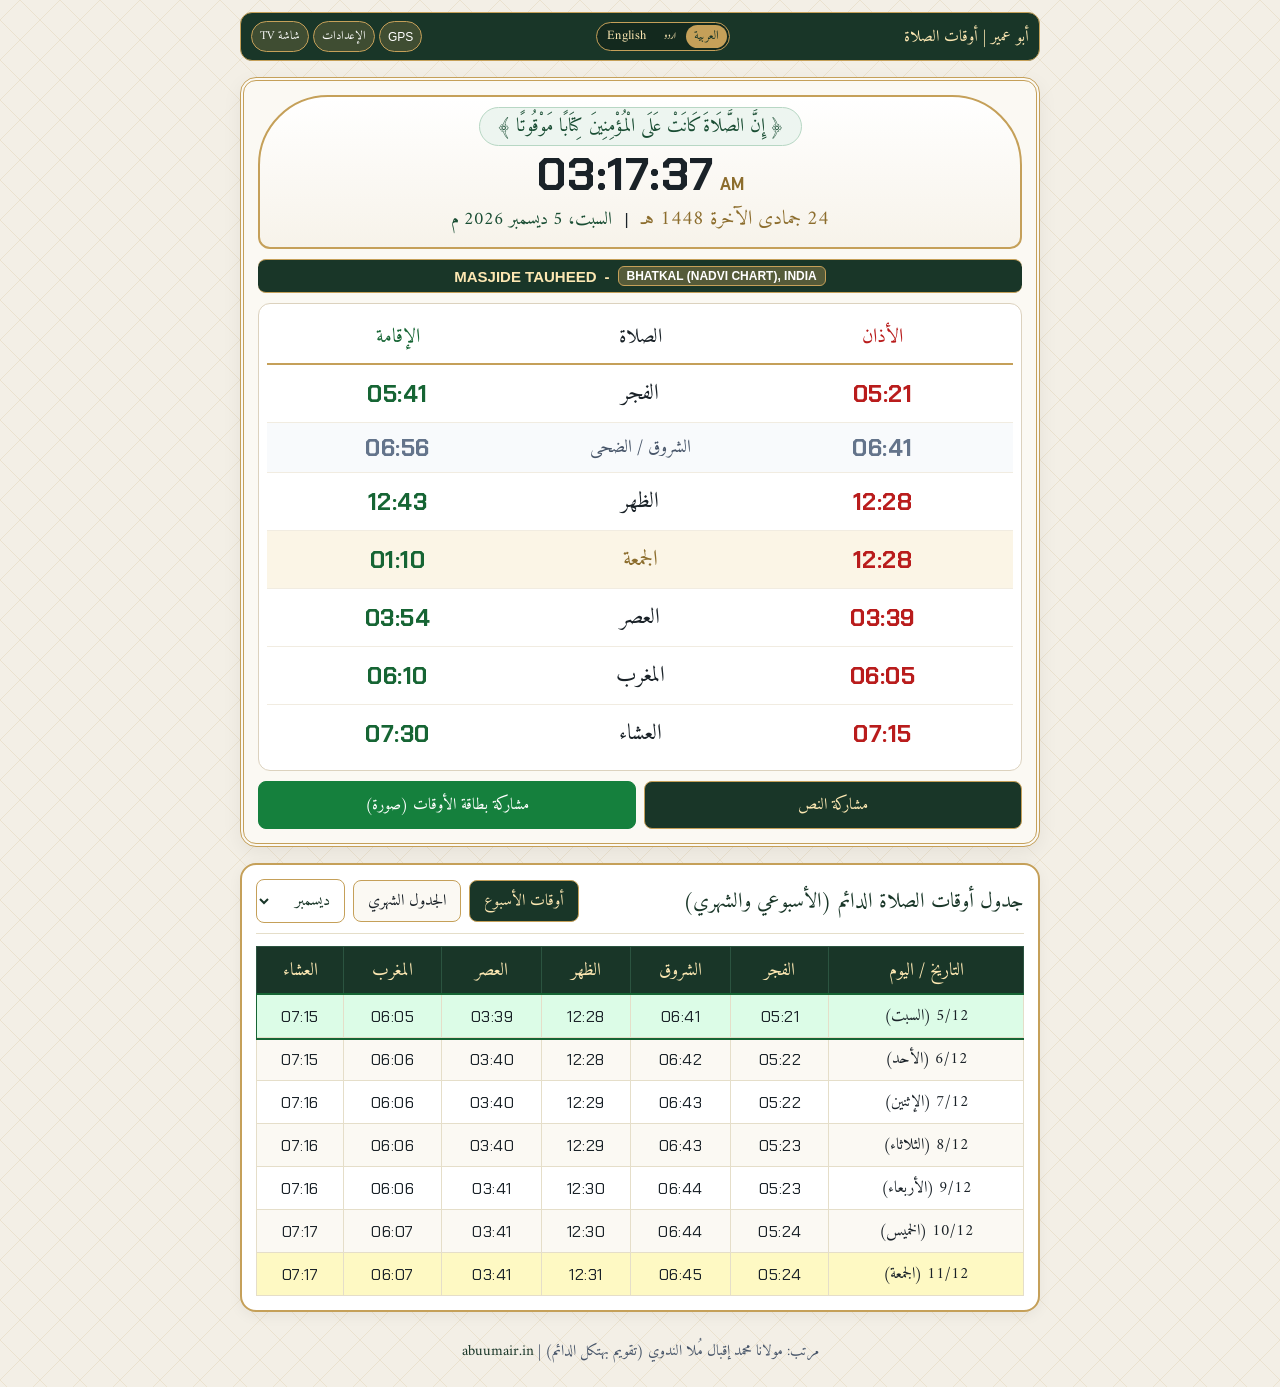
<file: auqaat/index.html>
<!DOCTYPE html>
<html lang="ar" dir="rtl" id="html-root">
<head>
    <meta charset="UTF-8">
    <meta name="viewport" content="width=device-width, initial-scale=1.0">
    <title>أوقات الصلاة | اوقاتِ نماز | Prayer Times - Abu Umair</title>
    <meta name="description" content="Bhatkal Permanent Prayer Times (Nadvi Chart) in Arabic, Urdu, and English - abuumair.in">

    <link rel="preconnect" href="https://fonts.googleapis.com">
    <link rel="preconnect" href="https://fonts.gstatic.com" crossorigin>
    <link href="https://fonts.googleapis.com/css2?family=Amiri:wght@400&family=Chakra+Petch:wght@600;700&display=swap" rel="stylesheet">

    <style>
        @font-face {
            font-family: 'Jameel Noori Nastaliq';
            src: url('jameel.ttf') format('truetype');
            font-weight: normal;
            font-style: normal;
            font-display: swap;
        }

        :root {
            --bg-page: #f3efe6;
            --card-bg: #fbf9f3;
            --primary-green: #193628;
            --accent-green: #194d33;
            --gold: #c5a059;
            --gold-dark: #8c6d2d;
            --adhan-red: #b91c1c;
            --iqamah-green: #166534;
            --text-dark: #1a2228;
        }

        * {
            box-sizing: border-box;
            margin: 0;
            padding: 0;
        }

        body {
            background-color: var(--bg-page);
            background-image: url("data:image/svg+xml,%3Csvg width='40' height='40' viewBox='0 0 40 40' xmlns='http://www.w3.org/2000/svg'%3E%3Cpath d='M20 0 L40 20 L20 40 L0 20 Z' fill='none' stroke='%23c5a059' stroke-width='0.75' opacity='0.22'/%3E%3C/svg%3E");
            color: var(--text-dark);
            font-family: 'Segoe UI', Tahoma, sans-serif;
            min-height: 100vh;
            overflow-y: auto;
            padding: 12px;
        }

        /* Language-Specific Typography */
        .lang-ar {
            font-family: 'Amiri', serif !important;
            font-weight: 400 !important;
        }

        .lang-ur {
            font-family: 'Jameel Noori Nastaliq', 'Noto Nastaliq Urdu', serif !important;
            font-weight: normal !important;
            line-height: 1.75;
        }

        .lang-en {
            font-family: 'Jameel Noori Nastaliq', 'Segoe UI', Tahoma, sans-serif !important;
            font-weight: normal !important;
            letter-spacing: 0.3px;
        }

        .arabic-fixed {
            font-family: 'Amiri', serif !important;
            font-weight: 400 !important;
        }

        .urdu-fixed {
            font-family: 'Jameel Noori Nastaliq', 'Noto Nastaliq Urdu', serif !important;
            font-weight: normal !important;
        }

        .time-font {
            font-family: 'Chakra Petch', sans-serif !important;
            letter-spacing: 0.5px;
        }

        .portal-wrapper {
            max-width: 800px;
            margin: 0 auto;
            display: flex;
            flex-direction: column;
            gap: 16px;
        }

        /* Top Navigation Bar */
        .web-navbar {
            background: var(--primary-green);
            border: 1.5px solid var(--gold);
            border-radius: 12px;
            padding: 8px 10px;
            display: flex;
            justify-content: space-between;
            align-items: center;
            color: #fce7b2;
            gap: 6px;
        }

        .web-brand a {
            color: #fce7b2;
            text-decoration: none;
            font-size: 16px;
            white-space: nowrap;
        }

        .lang-switcher {
            display: flex;
            background: rgba(0, 0, 0, 0.25);
            border: 1px solid var(--gold);
            border-radius: 20px;
            padding: 2px;
            gap: 2px;
        }

        .lang-btn {
            background: transparent;
            border: none;
            color: #fce7b2;
            padding: 3px 8px;
            border-radius: 18px;
            cursor: pointer;
            font-size: 12.5px;
            line-height: 1.3;
            transition: all 0.2s;
        }

        .lang-btn.active {
            background: var(--gold);
            color: var(--primary-green);
        }

        .nav-actions {
            display: flex;
            gap: 4px;
        }

        .nav-pill-btn {
            background: rgba(197, 160, 89, 0.22);
            border: 1px solid var(--gold);
            color: #ffffff;
            padding: 4px 8px;
            border-radius: 16px;
            font-size: 12px;
            cursor: pointer;
            display: inline-flex;
            align-items: center;
            gap: 3px;
            white-space: nowrap;
            transition: background 0.2s;
            text-decoration: none;
        }

        .nav-pill-btn:hover {
            background: var(--gold);
            color: var(--primary-green);
        }

        @media (max-width: 480px) {
            .web-navbar {
                flex-wrap: wrap;
                justify-content: center;
            }
            .web-brand {
                width: 100%;
                text-align: center;
                border-bottom: 1px solid rgba(197, 160, 89, 0.3);
                padding-bottom: 4px;
            }
            .quran-aayat {
                font-size: 14.5px !important;
                padding: 3px 12px !important;
                white-space: nowrap;
            }
            .digital-clock {
                font-size: 40px !important;
            }
            .hijri-date, .greg-date {
                font-size: 15.5px !important;
            }
        }

        /* Main Display Card */
        .display-card {
            background-color: var(--card-bg);
            border: 4px double var(--gold);
            border-radius: 16px;
            padding: 14px;
            box-shadow: 0 6px 20px rgba(0, 0, 0, 0.06);
        }

        .top-header-box {
            border: 2px solid var(--gold);
            border-radius: 70px 70px 12px 12px;
            padding: 10px 14px;
            background: linear-gradient(180deg, #ffffff 0%, #f7f3ea 100%);
            text-align: center;
        }

        .quran-aayat {
            font-size: 19px;
            color: var(--accent-green);
            background: #edf5f0;
            border: 1px solid #b7d7c4;
            border-radius: 20px;
            padding: 2px 16px;
            display: inline-block;
            margin-bottom: 4px;
            direction: rtl;
            unicode-bidi: isolate;
        }

        .clock-wrap {
            display: flex;
            justify-content: center;
            align-items: baseline;
            gap: 6px;
            direction: ltr;
        }

        .digital-clock {
            font-size: 46px;
            font-weight: 700;
            color: var(--text-dark);
            line-height: 1.05;
        }

        .clock-ampm {
            font-size: 17px;
            font-weight: 700;
            color: var(--gold-dark);
        }

        .date-row {
            display: flex;
            justify-content: center;
            align-items: center;
            gap: 12px;
            flex-wrap: wrap;
            margin-top: 4px;
        }

        .hijri-date {
            font-size: 20px;
            color: var(--gold-dark);
        }

        .greg-date {
            font-size: 18px;
            color: var(--accent-green);
        }

        .mosque-name-bar {
            background: var(--primary-green);
            border-top: 1.5px solid var(--gold);
            border-bottom: 1.5px solid var(--gold);
            border-radius: 8px;
            padding: 6px 10px;
            text-align: center;
            margin: 10px 0;
            direction: ltr;
        }

        .mosque-title-wrap {
            color: #fce7b2;
            font-size: 15px;
            font-weight: 700;
            display: flex;
            align-items: center;
            justify-content: center;
            gap: 8px;
            flex-wrap: wrap;
        }

        .location-roman-badge {
            color: #ffffff;
            font-size: 12px;
            background: rgba(197, 160, 89, 0.35);
            border: 1px solid var(--gold);
            padding: 2px 8px;
            border-radius: 6px;
            text-transform: uppercase;
        }

        /* Today's Prayer Table */
        .table-wrapper {
            background: #ffffff;
            border: 1.5px solid #dcd2be;
            border-radius: 12px;
            padding: 8px;
            overflow-x: auto;
        }

        .prayer-table {
            width: 100%;
            border-collapse: collapse;
        }

        .prayer-table th {
            font-size: 20px;
            padding: 8px 4px;
            border-bottom: 2px solid var(--gold);
            text-align: center;
        }

        .col-adhan { color: var(--adhan-red); width: 35%; }
        .col-name  { color: var(--text-dark); width: 30%; }
        .col-iqamah{ color: var(--iqamah-green); width: 35%; }

        .prayer-table td {
            padding: 9px 4px;
            text-align: center;
            border-bottom: 1px solid #f1ece1;
        }

        .prayer-table tr:last-child td {
            border-bottom: none;
        }

        .prayer-table tr.active-prayer {
            background: #f0fdf4;
            outline: 2px solid var(--iqamah-green);
        }

        .prayer-table tr.juma-row {
            background: #fbf5e6;
        }

        .prayer-table tr.shurooq-row {
            background: #f8fafc;
        }

        .prayer-table td.name {
            font-size: 22px;
        }

        .time-cell {
            font-size: 24px;
            font-weight: 700;
            direction: ltr;
            display: inline-block;
        }

        .val-adhan { color: var(--adhan-red); }
        .val-iqamah { color: var(--iqamah-green); }
        .val-gray { color: #64748b; }

        /* Action Bar under Today Table */
        .quick-tools-bar {
            display: flex;
            justify-content: space-between;
            align-items: center;
            gap: 8px;
            margin-top: 10px;
            flex-wrap: wrap;
        }

        .tool-btn {
            flex: 1;
            min-width: 145px;
            padding: 9px 12px;
            border-radius: 8px;
            border: 1.5px solid var(--gold);
            background: #ffffff;
            color: var(--primary-green);
            font-size: 16px;
            cursor: pointer;
            display: flex;
            align-items: center;
            justify-content: center;
            gap: 6px;
            transition: all 0.2s;
        }

        .tool-btn.primary-share {
            background: var(--primary-green);
            color: #fce7b2;
            border-color: var(--gold);
        }

        .tool-btn.card-share {
            background: #15803d;
            color: #ffffff;
            border-color: #15803d;
        }

        .tool-btn:hover {
            opacity: 0.92;
        }

        /* Weekly & Monthly Schedule Section */
        .schedule-section {
            background: #ffffff;
            border: 2px solid var(--gold);
            border-radius: 16px;
            padding: 14px;
            box-shadow: 0 4px 14px rgba(0,0,0,0.05);
        }

        .schedule-header {
            display: flex;
            justify-content: space-between;
            align-items: center;
            flex-wrap: wrap;
            gap: 10px;
            margin-bottom: 12px;
            padding-bottom: 10px;
            border-bottom: 1.5px solid #e5dec9;
        }

        .schedule-title {
            font-size: 21px;
            color: var(--primary-green);
        }

        .schedule-controls {
            display: flex;
            gap: 8px;
            align-items: center;
            flex-wrap: wrap;
        }

        .tab-btn {
            padding: 6px 14px;
            border-radius: 8px;
            border: 1px solid var(--gold);
            background: #fbf9f3;
            color: var(--text-dark);
            cursor: pointer;
            font-size: 16px;
        }

        .tab-btn.active {
            background: var(--primary-green);
            color: #fce7b2;
        }

        .month-select {
            padding: 6px 10px;
            border-radius: 8px;
            border: 1.5px solid var(--gold);
            background: #ffffff;
            font-size: 16px;
            color: var(--primary-green);
        }

        .monthly-table-wrap {
            overflow-x: auto;
        }

        .monthly-table {
            width: 100%;
            border-collapse: collapse;
            min-width: 540px;
            text-align: center;
        }

        .monthly-table th {
            background: var(--primary-green);
            color: #fce7b2;
            padding: 8px 4px;
            font-size: 18px;
            border: 1px solid #2b5440;
        }

        .monthly-table td {
            padding: 7px 4px;
            border: 1px solid #e5dec9;
            font-size: 16px;
        }

        .monthly-table tr:nth-child(even) {
            background: #fbf9f3;
        }

        .monthly-table tr.today-highlight {
            background: #dcfce7 !important;
            outline: 2px solid var(--iqamah-green);
        }

        .monthly-table tr.friday-highlight {
            background: #fef9c3;
        }

        /* Footer */
        .portal-footer {
            text-align: center;
            padding: 10px;
            color: #475569;
            font-size: 15px;
        }

        .portal-footer a {
            color: var(--primary-green);
            text-decoration: none;
        }

        /* Settings Modal (RTL Prayer Grid) */
        .modal {
            display: none;
            position: fixed;
            inset: 0;
            background: rgba(0, 0, 0, 0.75);
            justify-content: center;
            align-items: center;
            z-index: 100;
            padding: 12px;
        }

        .modal-content {
            background: #fbf9f3;
            color: #1a2228;
            border: 2px solid var(--gold);
            padding: 16px;
            border-radius: 12px;
            width: 100%;
            max-width: 440px;
            max-height: 90vh;
            overflow-y: auto;
            direction: ltr;
        }

        .input-group {
            display: flex;
            justify-content: space-between;
            align-items: center;
            margin-bottom: 6px;
        }

        .input-group input, .input-group select {
            padding: 5px;
            border: 1px solid var(--gold);
            border-radius: 5px;
            width: 180px;
            font-family: 'Chakra Petch', sans-serif;
            font-weight: 600;
        }

        .rtl-prayer-grid {
            direction: rtl;
            background: #ffffff;
            border: 1px solid #dcd2be;
            border-radius: 8px;
            padding: 8px;
            margin: 8px 0;
        }

        .rtl-prayer-row {
            display: grid;
            grid-template-columns: 1.1fr 1fr 1fr;
            gap: 6px;
            align-items: center;
            margin-bottom: 6px;
            text-align: center;
        }

        .rtl-prayer-row label {
            text-align: right;
            font-size: 18px;
            color: #1a2228;
        }

        .rtl-prayer-row input {
            width: 100%;
            padding: 4px;
            border: 1px solid var(--gold);
            border-radius: 4px;
            text-align: center;
            font-family: 'Chakra Petch', sans-serif;
            font-weight: 700;
            direction: ltr;
        }

        .btn-row { display: flex; gap: 8px; margin-top: 10px; }
        .save-btn { flex: 2; background: var(--primary-green); color: #fce7b2; padding: 9px; border: none; border-radius: 6px; font-weight: bold; cursor: pointer; }
        .reset-btn { flex: 1; background: var(--adhan-red); color: white; padding: 9px; border: none; border-radius: 6px; font-weight: bold; cursor: pointer; }
        .gps-btn { background: #00897b; color: white; border: none; padding: 9px; border-radius: 6px; font-weight: bold; width: 100%; cursor: pointer; margin-bottom: 8px; }
    </style>
</head>
<body>

<div class="portal-wrapper">
    <!-- Trilingual Website Header -->
    <nav class="web-navbar">
        <div class="web-brand">
            <a href="https://abuumair.in" id="brand-link" class="lang-ar">أبو عمير | أوقات الصلاة</a>
        </div>

        <!-- Language Switcher -->
        <div class="lang-switcher">
            <button class="lang-btn arabic-fixed active" id="btn-lang-ar" onclick="setLanguage('ar')">العربية</button>
            <button class="lang-btn urdu-fixed" id="btn-lang-ur" onclick="setLanguage('ur')">اردو</button>
            <button class="lang-btn lang-en" id="btn-lang-en" onclick="setLanguage('en')">English</button>
        </div>

        <div class="nav-actions">
            <button class="nav-pill-btn" onclick="trackLiveGPSLocation()" id="btn-gps">GPS</button>
            <button class="nav-pill-btn" onclick="openSettings()" id="btn-settings"><span id="lbl-settings">الإعدادات</span></button>
            <a href="/auqaat/tv/" class="nav-pill-btn" id="btn-tv"><span id="lbl-tv">شاشة TV</span></a>
        </div>
    </nav>

    <!-- Live Prayer Display Card -->
    <section class="display-card">
        <div class="top-header-box">
            <div class="quran-aayat arabic-fixed" dir="rtl">﴿ إِنَّ الصَّلَاةَ كَانَتْ عَلَى الْمُؤْمِنِينَ كِتَابًا مَوْقُوتًا ﴾</div>
            <div class="clock-wrap">
                <div class="digital-clock time-font" id="clock">00:00:00</div>
                <div class="clock-ampm time-font" id="clock-ampm"></div>
            </div>
            <div class="date-row">
                <span class="hijri-date" id="view-hijri">-- جمادى الآخرة 1448</span>
                <span>|</span>
                <span class="greg-date" id="view-greg">-- نوفمبر 2026</span>
            </div>
        </div>

        <div class="mosque-name-bar">
            <div class="mosque-title-wrap">
                <span id="view-masjid-name">MASJIDE TAUHEED</span>
                <span>-</span>
                <span class="location-roman-badge" id="view-location-badge">BHATKAL (NADVI CHART), INDIA</span>
            </div>
        </div>

        <div class="table-wrapper">
            <table class="prayer-table">
                <thead>
                    <tr>
                        <th class="col-adhan" id="th-adhan">الأذان</th>
                        <th class="col-name" id="th-prayer">الصلاة</th>
                        <th class="col-iqamah" id="th-iqamah">الإقامة</th>
                    </tr>
                </thead>
                <tbody>
                    <tr id="row-fajr">
                        <td><span class="time-cell val-adhan time-font" id="view-fajr-a">05:14</span></td>
                        <td class="name" id="lbl-fajr">الفجر</td>
                        <td><span class="time-cell val-iqamah time-font" id="view-fajr-i">05:34</span></td>
                    </tr>
                    <tr class="shurooq-row">
                        <td><span class="time-cell val-gray time-font" id="view-shurooq">06:33</span></td>
                        <td class="name" style="font-size:18px; color:#475569;" id="lbl-shurooq">الشروق / الضحى</td>
                        <td><span class="time-cell val-gray time-font" id="view-duha">06:48</span></td>
                    </tr>
                    <tr id="row-dhuhr">
                        <td><span class="time-cell val-adhan time-font" id="view-dhuhr-a">12:23</span></td>
                        <td class="name" id="lbl-dhuhr">الظهر</td>
                        <td><span class="time-cell val-iqamah time-font" id="view-dhuhr-i">12:38</span></td>
                    </tr>
                    <tr id="row-juma" class="juma-row">
                        <td><span class="time-cell val-adhan time-font" id="view-juma-a">12:23</span></td>
                        <td class="name" style="color: var(--gold-dark);" id="lbl-juma">الجمعة</td>
                        <td><span class="time-cell val-iqamah time-font" id="view-juma-i">01:10</span></td>
                    </tr>
                    <tr id="row-asr">
                        <td><span class="time-cell val-adhan time-font" id="view-asr-a">03:36</span></td>
                        <td class="name" id="lbl-asr">العصر</td>
                        <td><span class="time-cell val-iqamah time-font" id="view-asr-i">03:51</span></td>
                    </tr>
                    <tr id="row-maghrib">
                        <td><span class="time-cell val-adhan time-font" id="view-maghrib-a">06:03</span></td>
                        <td class="name" id="lbl-maghrib">المغرب</td>
                        <td><span class="time-cell val-iqamah time-font" id="view-maghrib-i">06:08</span></td>
                    </tr>
                    <tr id="row-isha">
                        <td><span class="time-cell val-adhan time-font" id="view-isha-a">07:11</span></td>
                        <td class="name" id="lbl-isha">العشاء</td>
                        <td><span class="time-cell val-iqamah time-font" id="view-isha-i">07:26</span></td>
                    </tr>
                </tbody>
            </table>
        </div>

        <!-- Website Action Tools: Plain Text Share & Photo Card Share -->
        <div class="quick-tools-bar">
            <button class="tool-btn primary-share" onclick="sharePlainText()" id="btn-share-text">مشاركة النص</button>
            <button class="tool-btn card-share" onclick="sharePrayerPhotoCard()" id="btn-share-card">مشاركة بطاقة الأوقات (صورة)</button>
        </div>
    </section>

    <!-- Weekly & Monthly Chart Section -->
    <section class="schedule-section">
        <div class="schedule-header">
            <h2 class="schedule-title" id="lbl-schedule-title">جدول أوقات الصلاة الدائم (الأسبوعي والشهري)</h2>
            <div class="schedule-controls">
                <button class="tab-btn active" id="tab-weekly" onclick="switchScheduleView('weekly')">أوقات الأسبوع</button>
                <button class="tab-btn" id="tab-monthly" onclick="switchScheduleView('monthly')">الجدول الشهري</button>
                <select class="month-select" id="month-selector" onchange="renderScheduleTable()">
                    <!-- Populated dynamically -->
                </select>
            </div>
        </div>

        <div class="monthly-table-wrap">
            <table class="monthly-table">
                <thead>
                    <tr>
                        <th id="mth-date">التاريخ / اليوم</th>
                        <th id="mth-fajr">الفجر</th>
                        <th id="mth-shurooq">الشروق</th>
                        <th id="mth-dhuhr">الظهر</th>
                        <th id="mth-asr">العصر</th>
                        <th id="mth-maghrib">المغرب</th>
                        <th id="mth-isha">العشاء</th>
                    </tr>
                </thead>
                <tbody id="schedule-table-body">
                    <!-- Populated via JS -->
                </tbody>
            </table>
        </div>
    </section>

    <footer class="portal-footer" id="lbl-footer">
        مرتب: مولانا محمد إقبال مُلا الندوي (تقويم بهتكل الدائم) | <a href="https://abuumair.in">abuumair.in</a>
    </footer>
</div>

<!-- Hidden Canvas for Generating 5-Time Prayer Card Image -->
<canvas id="prayerCardCanvas" width="1080" height="1350" style="display:none;"></canvas>

<!-- Settings Modal -->
<div class="modal" id="settingsModal" onclick="closeSettingsOutside(event)">
    <div class="modal-content" onclick="event.stopPropagation()">
        <h3 style="text-align:center; color:var(--gold-dark); margin-bottom:10px;">Taqweem & Masjid Settings</h3>

        <button class="gps-btn" onclick="trackLiveGPSLocation()">Auto Detect My Current GPS Location</button>

        <div class="input-group" style="background:#fefce8; border:1px solid #ca8a04; padding:6px 8px; border-radius:6px;">
            <label style="font-size:12px; font-weight:bold;">Taqweem Mode:</label>
            <select id="inp-taqweem-mode" onchange="handleModeChange()">
                <option value="bhatkal_perm">Bhatkal Permanent (Nadvi Chart)</option>
                <option value="auto_gps">Live GPS Auto Location</option>
                <option value="manual">Manual Custom Times</option>
            </select>
        </div>

        <div id="gps-options-box" style="display:none; background:#edf5f0; border:1px solid #b7d7c4; padding:6px 8px; border-radius:6px; margin-bottom:6px;">
            <div class="input-group">
                <label style="font-size:12px;">Calc Method:</label>
                <select id="inp-calc-method" onchange="recalculateGPSPrayerTimes()">
                    <option value="Moonsighting">Moonsighting Committee</option>
                    <option value="Karachi">Karachi (India / Pak)</option>
                    <option value="Makkah">Umm Al-Qura (Makkah)</option>
                    <option value="MWL">Muslim World League</option>
                </select>
            </div>
            <div class="input-group">
                <label style="font-size:12px;">Asr Juristic:</label>
                <select id="inp-school" onchange="recalculateGPSPrayerTimes()">
                    <option value="0">Shafi'i / Maliki / Hanbali (1x)</option>
                    <option value="1">Hanafi (2x)</option>
                </select>
            </div>
        </div>

        <div class="input-group">
            <label style="font-size:12px;">Clock Format:</label>
            <select id="inp-time-format">
                <option value="12">12-Hour (AM / PM)</option>
                <option value="24">24-Hour (Railway)</option>
            </select>
        </div>

        <div class="input-group">
            <label style="font-size:12px;">Masjid Name:</label>
            <input type="text" id="inp-masjid">
        </div>

        <div class="input-group">
            <label style="font-size:12px;">Location Tag:</label>
            <input type="text" id="inp-location-tag">
        </div>

        <div class="input-group">
            <label style="font-size:12px;">Hijri Offset (Days):</label>
            <input type="number" id="inp-hijri-offset" value="-1" style="width:70px;">
        </div>

        <!-- RTL Prayer Columns -->
        <div class="rtl-prayer-grid">
            <div class="rtl-prayer-row" style="border-bottom:1.5px solid var(--gold); padding-bottom:4px;">
                <span class="arabic-fixed" style="text-align:right;">الصلاة</span>
                <span class="arabic-fixed" style="color:var(--adhan-red);">الأذان (24h)</span>
                <span class="arabic-fixed" style="color:var(--iqamah-green);">الإقامة (24h)</span>
            </div>
            <div class="rtl-prayer-row"><label class="arabic-fixed">الفجر</label><input type="text" id="inp-fajr-a"><input type="text" id="inp-fajr-i"></div>
            <div class="rtl-prayer-row"><label class="arabic-fixed">الشروق / الضحى</label><input type="text" id="inp-shurooq"><input type="text" id="inp-duha"></div>
            <div class="rtl-prayer-row"><label class="arabic-fixed">الظهر</label><input type="text" id="inp-dhuhr-a"><input type="text" id="inp-dhuhr-i"></div>
            <div class="rtl-prayer-row"><label class="arabic-fixed">الجمعة</label><input type="text" id="inp-juma-a"><input type="text" id="inp-juma-i"></div>
            <div class="rtl-prayer-row"><label class="arabic-fixed">العصر</label><input type="text" id="inp-asr-a"><input type="text" id="inp-asr-i"></div>
            <div class="rtl-prayer-row"><label class="arabic-fixed">المغرب</label><input type="text" id="inp-maghrib-a"><input type="text" id="inp-maghrib-i"></div>
            <div class="rtl-prayer-row"><label class="arabic-fixed">العشاء</label><input type="text" id="inp-isha-a"><input type="text" id="inp-isha-i"></div>
        </div>

        <div class="btn-row">
            <button class="save-btn" onclick="saveSettings()">Save Settings</button>
            <button class="reset-btn" onclick="resetToDefaults()">Restore Defaults</button>
        </div>
    </div>
</div>

<script>
    const BHATKAL_LAT = 13.9780;
    const BHATKAL_LNG = 74.5770;
    const BHATKAL_TZ  = 5.5;
    const STORAGE_KEY = 'abuumair_trilingual_prayer_v4';

    let currentLang = localStorage.getItem('abuumair_prayer_lang') || 'ar';

    // Trilingual Translations Dictionary (No Emojis)
    const i18n = {
        ar: {
            dir: 'rtl',
            fontClass: 'lang-ar',
            brand: 'أبو عمير | أوقات الصلاة',
            settings: 'الإعدادات',
            tv: 'شاشة TV',
            adhan: 'الأذان',
            prayer: 'الصلاة',
            iqamah: 'الإقامة',
            fajr: 'الفجر',
            shurooqFull: 'الشروق / الضحى',
            shurooq: 'الشروق',
            dhuhr: 'الظهر',
            juma: 'الجمعة',
            asr: 'العصر',
            maghrib: 'المغرب',
            isha: 'العشاء',
            shareTextBtn: 'مشاركة النص',
            shareCardBtn: 'مشاركة بطاقة الأوقات (صورة)',
            scheduleTitle: 'جدول أوقات الصلاة الدائم (الأسبوعي والشهري)',
            weeklyTab: 'أوقات الأسبوع',
            monthlyTab: 'الجدول الشهري',
            dateCol: 'التاريخ / اليوم',
            footerBhatkal: 'مرتب: مولانا محمد إقبال مُلا الندوي (تقويم بهتكل الدائم) | <a href="https://abuumair.in">abuumair.in</a>',
            footerGlobal: 'مواقيت الصلاة حسب الموقع الجغرافي (المعادلات الفلكية) | <a href="https://abuumair.in">abuumair.in</a>',
            days: ["الأحد", "الإثنين", "الثلاثاء", "الأربعاء", "الخميس", "الجمعة", "السبت"],
            months: ["يناير", "فبراير", "مارس", "أبريل", "مايو", "يونيو", "يوليو", "أغسطس", "سبتمبر", "أكتوبر", "نوفمبر", "ديسمبر"]
        },
        ur: {
            dir: 'rtl',
            fontClass: 'lang-ur',
            brand: 'ابو عمیر | اوقاتِ نماز',
            settings: 'ترتیبات',
            tv: 'TV اسکرین',
            adhan: 'اذان',
            prayer: 'نماز',
            iqamah: 'اقامت',
            fajr: 'فجر',
            shurooqFull: 'طلوع آفتاب / چاشت',
            shurooq: 'طلوع',
            dhuhr: 'ظہر',
            juma: 'جمعہ',
            asr: 'عصر',
            maghrib: 'مغرب',
            isha: 'عشاء',
            shareTextBtn: 'ٹیکسٹ شیئر کریں',
            shareCardBtn: 'اوقات کا کارڈ شیئر کریں (تصویر)',
            scheduleTitle: 'دائمی اوقاتِ نماز کا نقشہ (ہفتہ وار و ماہانہ)',
            weeklyTab: 'اس ہفتے کے اوقات',
            monthlyTab: 'مکمل مہینے کا چارٹ',
            dateCol: 'تاریخ / دن',
            footerBhatkal: 'مرتب: مولانا محمد اقبال مُلا صاحب ندوی (بھٹکل چارٹ) | <a href="https://abuumair.in">abuumair.in</a>',
            footerGlobal: 'مقام کے لحاظ سے فلکیاتی اوقاتِ نماز | <a href="https://abuumair.in">abuumair.in</a>',
            days: ["اتوار", "پیر", "منگل", "بدھ", "جمعرات", "جمعہ", "ہفتہ"],
            months: ["جنوری", "فروری", "مارچ", "اپریل", "مئی", "جون", "جولائی", "اگست", "ستمبر", "اکتوبر", "نومبر", "دسمبر"]
        },
        en: {
            dir: 'ltr',
            fontClass: 'lang-en',
            brand: 'Abu Umair | Prayer Times',
            settings: 'Settings',
            tv: 'TV Display',
            adhan: 'Adhan',
            prayer: 'Prayer',
            iqamah: 'Iqamah',
            fajr: 'Fajr',
            shurooqFull: 'Sunrise / Duha',
            shurooq: 'Sunrise',
            dhuhr: 'Dhuhr',
            juma: 'Jumu\'ah',
            asr: 'Asr',
            maghrib: 'Maghrib',
            isha: 'Isha',
            shareTextBtn: 'Share Text',
            shareCardBtn: 'Share Timing Card (Photo)',
            scheduleTitle: 'Permanent Prayer Timetable (Weekly & Monthly)',
            weeklyTab: 'This Week',
            monthlyTab: 'Full Month Chart',
            dateCol: 'Date / Day',
            footerBhatkal: 'Compiled by Maulana M. Iqbal Mulla Nadvi (Bhatkal Chart) | <a href="https://abuumair.in">abuumair.in</a>',
            footerGlobal: 'Calculated via Astronomical / Moonsighting Standards | <a href="https://abuumair.in">abuumair.in</a>',
            days: ["Sunday", "Monday", "Tuesday", "Wednesday", "Thursday", "Friday", "Saturday"],
            months: ["January", "February", "March", "April", "May", "June", "July", "August", "September", "October", "November", "December"]
        }
    };

    // Complete 366-Day Bhatkal Nadvi Chart (January - December)
    const nadviChartData = {
        1: [
            ["05:35","06:55","12:41","15:51","18:17","19:27"],["05:35","06:56","12:41","15:52","18:18","19:27"],["05:35","06:56","12:42","15:52","18:18","19:28"],
            ["05:36","06:56","12:42","15:53","18:19","19:28"],["05:36","06:57","12:42","15:53","18:19","19:29"],["05:37","06:57","12:43","15:54","18:20","19:29"],
            ["05:37","06:57","12:43","15:54","18:20","19:30"],["05:37","06:58","12:44","15:55","18:21","19:30"],["05:38","06:58","12:44","15:56","18:22","19:31"],
            ["05:38","06:58","12:45","15:56","18:22","19:31"],["05:38","06:58","12:45","15:57","18:23","19:32"],["05:39","06:59","12:45","15:57","18:23","19:32"],
            ["05:39","06:59","12:46","15:58","18:24","19:33"],["05:39","06:59","12:46","15:58","18:24","19:33"],["05:40","06:59","12:47","15:59","18:25","19:34"],
            ["05:40","06:59","12:47","15:59","18:26","19:34"],["05:40","06:59","12:47","16:00","18:26","19:35"],["05:40","06:59","12:48","16:00","18:27","19:35"],
            ["05:40","07:00","12:48","16:00","18:27","19:36"],["05:41","07:00","12:48","16:01","18:28","19:36"],["05:41","07:00","12:49","16:01","18:28","19:37"],
            ["05:41","07:00","12:49","16:02","18:29","19:37"],["05:41","07:00","12:49","16:02","18:29","19:38"],["05:41","07:00","12:49","16:03","18:30","19:38"],
            ["05:41","07:00","12:50","16:03","18:30","19:38"],["05:41","07:00","12:50","16:03","18:31","19:39"],["05:41","07:00","12:50","16:04","18:31","19:39"],
            ["05:41","07:00","12:50","16:04","18:32","19:40"],["05:41","06:59","12:50","16:04","18:32","19:40"],["05:41","06:59","12:51","16:05","18:33","19:40"],
            ["05:41","06:59","12:51","16:05","18:33","19:41"]
        ],
        2: [
            ["05:41","06:59","12:51","16:05","18:34","19:41"],["05:41","06:59","12:51","16:06","18:34","19:41"],["05:41","06:59","12:51","16:06","18:35","19:42"],
            ["05:41","06:59","12:51","16:06","18:35","19:42"],["05:41","06:58","12:51","16:06","18:35","19:42"],["05:41","06:58","12:51","16:07","18:36","19:43"],
            ["05:41","06:58","12:52","16:07","18:36","19:43"],["05:41","06:58","12:52","16:07","18:37","19:43"],["05:40","06:57","12:52","16:07","18:37","19:43"],
            ["05:40","06:57","12:52","16:07","18:37","19:44"],["05:40","06:57","12:52","16:08","18:38","19:44"],["05:40","06:56","12:52","16:08","18:38","19:44"],
            ["05:40","06:56","12:52","16:08","18:38","19:44"],["05:39","06:56","12:52","16:08","18:39","19:45"],["05:39","06:55","12:52","16:08","18:39","19:45"],
            ["05:39","06:55","12:52","16:08","18:39","19:45"],["05:38","06:54","12:51","16:08","18:40","19:45"],["05:38","06:54","12:51","16:08","18:40","19:46"],
            ["05:37","06:53","12:51","16:08","18:40","19:46"],["05:37","06:53","12:51","16:08","18:40","19:46"],["05:37","06:53","12:51","16:08","18:41","19:46"],
            ["05:36","06:52","12:51","16:08","18:41","19:46"],["05:36","06:52","12:51","16:08","18:41","19:47"],["05:35","06:51","12:51","16:08","18:41","19:47"],
            ["05:35","06:50","12:51","16:08","18:42","19:47"],["05:34","06:50","12:50","16:08","18:42","19:47"],["05:34","06:49","12:50","16:07","18:42","19:47"],
            ["05:34","06:49","12:50","16:07","18:42","19:47"],["05:33","06:49","12:50","16:07","18:42","19:47"]
        ],
        3: [
            ["05:33","06:48","12:50","16:07","18:43","19:48"],["05:32","06:48","12:50","16:07","18:43","19:48"],["05:32","06:47","12:50","16:07","18:43","19:48"],
            ["05:31","06:46","12:49","16:06","18:43","19:48"],["05:31","06:46","12:49","16:06","18:43","19:48"],["05:30","06:45","12:49","16:06","18:44","19:48"],
            ["05:30","06:45","12:49","16:06","18:44","19:48"],["05:29","06:44","12:48","16:05","18:44","19:49"],["05:28","06:43","12:48","16:05","18:44","19:49"],
            ["05:28","06:43","12:48","16:05","18:44","19:49"],["05:27","06:42","12:48","16:05","18:44","19:49"],["05:26","06:41","12:47","16:04","18:44","19:49"],
            ["05:26","06:41","12:47","16:04","18:44","19:49"],["05:25","06:40","12:47","16:03","18:45","19:49"],["05:25","06:39","12:47","16:03","18:45","19:49"],
            ["05:24","06:39","12:46","16:03","18:45","19:49"],["05:23","06:38","12:46","16:02","18:45","19:50"],["05:22","06:37","12:46","16:02","18:45","19:50"],
            ["05:22","06:37","12:45","16:01","18:45","19:50"],["05:21","06:36","12:45","16:01","18:45","19:50"],["05:20","06:35","12:45","16:01","18:45","19:50"],
            ["05:20","06:35","12:45","16:00","18:45","19:50"],["05:19","06:34","12:44","16:00","18:46","19:50"],["05:18","06:33","12:44","15:59","18:46","19:50"],
            ["05:17","06:33","12:44","15:59","18:46","19:51"],["05:17","06:32","12:43","15:58","18:46","19:51"],["05:16","06:31","12:43","15:57","18:46","19:51"],
            ["05:15","06:30","12:43","15:57","18:46","19:51"],["05:14","06:30","12:42","15:56","18:46","19:51"],["05:14","06:29","12:42","15:56","18:46","19:51"],
            ["05:13","06:28","12:42","15:55","18:46","19:51"]
        ],
        4: [
            ["05:12","06:28","12:41","15:55","18:46","19:51"],["05:11","06:27","12:41","15:54","18:46","19:52"],["05:11","06:26","12:41","15:54","18:46","19:52"],
            ["05:10","06:26","12:41","15:53","18:47","19:52"],["05:09","06:25","12:40","15:52","18:47","19:52"],["05:08","06:24","12:40","15:52","18:47","19:52"],
            ["05:08","06:24","12:40","15:51","18:47","19:52"],["05:07","06:23","12:39","15:50","18:47","19:53"],["05:06","06:22","12:39","15:50","18:47","19:53"],
            ["05:05","06:22","12:39","15:49","18:47","19:53"],["05:05","06:21","12:39","15:48","18:47","19:53"],["05:04","06:20","12:38","15:48","18:47","19:53"],
            ["05:03","06:20","12:38","15:47","18:47","19:54"],["05:02","06:19","12:38","15:47","18:48","19:54"],["05:02","06:18","12:38","15:46","18:48","19:54"],
            ["05:01","06:18","12:37","15:45","18:48","19:54"],["05:00","06:17","12:37","15:44","18:48","19:54"],["04:59","06:17","12:37","15:44","18:48","19:55"],
            ["04:59","06:16","12:37","15:43","18:48","19:55"],["04:58","06:15","12:36","15:42","18:48","19:55"],["04:57","06:15","12:36","15:42","18:49","19:55"],
            ["04:57","06:14","12:36","15:41","18:49","19:56"],["04:56","06:14","12:36","15:40","18:49","19:56"],["04:55","06:13","12:36","15:40","18:49","19:56"],
            ["04:55","06:13","12:35","15:39","18:49","19:57"],["04:54","06:12","12:35","15:38","18:49","19:57"],["04:53","06:12","12:35","15:38","18:49","19:57"],
            ["04:53","06:11","12:35","15:37","18:50","19:57"],["04:52","06:11","12:35","15:37","18:50","19:58"],["04:51","06:10","12:35","15:38","18:50","19:58"]
        ],
        5: [
            ["04:51","06:10","12:34","15:39","18:50","19:58"],["04:50","06:09","12:34","15:39","18:50","19:59"],["04:49","06:09","12:34","15:40","18:51","19:59"],
            ["04:49","06:08","12:34","15:40","18:51","19:59"],["04:48","06:08","12:34","15:41","18:51","20:00"],["04:48","06:07","12:34","15:42","18:51","20:00"],
            ["04:47","06:07","12:34","15:42","18:52","20:00"],["04:47","06:07","12:34","15:43","18:52","20:01"],["04:46","06:06","12:34","15:43","18:52","20:01"],
            ["04:46","06:06","12:34","15:44","18:52","20:02"],["04:45","06:06","12:34","15:44","18:53","20:02"],["04:45","06:05","12:34","15:45","18:53","20:02"],
            ["04:44","06:05","12:34","15:45","18:53","20:03"],["04:44","06:05","12:34","15:46","18:53","20:03"],["04:43","06:04","12:34","15:46","18:54","20:04"],
            ["04:43","06:04","12:34","15:47","18:54","20:04"],["04:43","06:04","12:34","15:47","18:54","20:04"],["04:42","06:04","12:34","15:48","18:54","20:05"],
            ["04:42","06:03","12:34","15:48","18:55","20:05"],["04:41","06:03","12:34","15:49","18:55","20:06"],["04:41","06:03","12:34","15:49","18:55","20:06"],
            ["04:41","06:03","12:34","15:50","18:56","20:06"],["04:40","06:03","12:34","15:50","18:56","20:07"],["04:40","06:03","12:34","15:51","18:56","20:07"],
            ["04:40","06:02","12:34","15:51","18:56","20:08"],["04:40","06:02","12:34","15:51","18:57","20:08"],["04:39","06:02","12:34","15:52","18:57","20:09"],
            ["04:39","06:02","12:34","15:52","18:57","20:09"],["04:39","06:02","12:34","15:53","18:58","20:09"],["04:39","06:02","12:35","15:53","18:58","20:10"],
            ["04:39","06:02","12:35","15:54","18:58","20:10"]
        ],
        6: [
            ["04:39","06:02","12:35","15:54","18:59","20:11"],["04:39","06:02","12:35","15:54","18:59","20:11"],["04:38","06:02","12:35","15:55","18:59","20:11"],
            ["04:38","06:02","12:35","15:55","19:00","20:12"],["04:38","06:02","12:35","15:56","19:00","20:12"],["04:38","06:02","12:36","15:56","19:00","20:13"],
            ["04:38","06:02","12:36","15:56","19:00","20:13"],["04:38","06:02","12:36","15:57","19:01","20:13"],["04:38","06:02","12:36","15:57","19:01","20:14"],
            ["04:38","06:02","12:36","15:57","19:01","20:14"],["04:38","06:02","12:37","15:58","19:02","20:14"],["04:38","06:03","12:37","15:58","19:02","20:15"],
            ["04:38","06:03","12:37","15:58","19:02","20:15"],["04:38","06:03","12:37","15:59","19:03","20:15"],["04:39","06:03","12:37","15:59","19:03","20:16"],
            ["04:39","06:03","12:38","15:59","19:03","20:16"],["04:39","06:03","12:38","16:00","19:03","20:16"],["04:39","06:03","12:38","16:00","19:04","20:16"],
            ["04:39","06:04","12:38","16:00","19:04","20:17"],["04:39","06:04","12:38","16:00","19:04","20:17"],["04:40","06:04","12:39","16:01","19:04","20:17"],
            ["04:40","06:04","12:39","16:01","19:04","20:17"],["04:40","06:05","12:39","16:01","19:05","20:18"],["04:40","06:05","12:39","16:01","19:05","20:18"],
            ["04:40","06:05","12:40","16:01","19:05","20:18"],["04:41","06:05","12:40","16:02","19:05","20:18"],["04:41","06:05","12:40","16:02","19:05","20:18"],
            ["04:41","06:06","12:40","16:02","19:06","20:18"],["04:42","06:06","12:40","16:02","19:06","20:19"],["04:42","06:06","12:41","16:02","19:06","20:19"]
        ],
        7: [
            ["04:42","06:07","12:41","16:02","19:06","20:19"],["04:43","06:07","12:41","16:02","19:06","20:19"],["04:43","06:07","12:41","16:02","19:06","20:19"],
            ["04:43","06:07","12:41","16:02","19:06","20:19"],["04:44","06:08","12:42","16:02","19:06","20:19"],["04:44","06:08","12:42","16:02","19:07","20:19"],
            ["04:44","06:08","12:42","16:02","19:07","20:19"],["04:45","06:08","12:42","16:02","19:07","20:19"],["04:45","06:09","12:42","16:02","19:07","20:19"],
            ["04:45","06:09","12:42","16:02","19:07","20:19"],["04:46","06:09","12:42","16:02","19:07","20:19"],["04:46","06:10","12:43","16:02","19:07","20:19"],
            ["04:46","06:10","12:43","16:02","19:07","20:18"],["04:47","06:10","12:43","16:02","19:07","20:18"],["04:47","06:10","12:43","16:02","19:06","20:18"],
            ["04:48","06:11","12:43","16:01","19:06","20:18"],["04:48","06:11","12:43","16:01","19:06","20:18"],["04:49","06:11","12:43","16:01","19:06","20:18"],
            ["04:49","06:12","12:43","16:01","19:06","20:17"],["04:49","06:12","12:43","16:00","19:06","20:17"],["04:50","06:12","12:44","16:00","19:06","20:17"],
            ["04:50","06:12","12:44","16:00","19:06","20:17"],["04:51","06:13","12:44","16:00","19:05","20:16"],["04:51","06:13","12:44","15:59","19:05","20:16"],
            ["04:51","06:13","12:44","15:59","19:05","20:16"],["04:52","06:14","12:44","15:58","19:05","20:15"],["04:52","06:14","12:44","15:58","19:05","20:15"],
            ["04:53","06:14","12:44","15:57","19:04","20:15"],["04:53","06:14","12:44","15:57","19:04","20:14"],["04:53","06:14","12:44","15:56","19:04","20:14"],
            ["04:54","06:15","12:44","15:56","19:03","20:13"]
        ],
        8: [
            ["04:54","06:15","12:44","15:55","19:03","20:13"],["04:55","06:15","12:43","15:55","19:03","20:12"],["04:55","06:15","12:43","15:54","19:02","20:12"],
            ["04:55","06:16","12:43","15:54","19:02","20:11"],["04:56","06:16","12:43","15:53","19:02","20:11"],["04:56","06:16","12:43","15:52","19:01","20:10"],
            ["04:56","06:16","12:43","15:51","19:01","20:10"],["04:57","06:16","12:43","15:51","19:00","20:09"],["04:57","06:17","12:43","15:50","19:00","20:09"],
            ["04:57","06:17","12:43","15:49","19:00","20:08"],["04:58","06:17","12:43","15:48","18:59","20:07"],["04:58","06:17","12:42","15:48","18:59","20:07"],
            ["04:58","06:17","12:42","15:47","18:58","20:06"],["04:59","06:18","12:42","15:46","18:58","20:06"],["04:59","06:18","12:42","15:45","18:57","20:05"],
            ["04:59","06:18","12:42","15:44","18:57","20:04"],["05:00","06:18","12:41","15:44","18:56","20:04"],["05:00","06:18","12:41","15:44","18:56","20:03"],
            ["05:00","06:18","12:41","15:44","18:55","20:02"],["05:00","06:18","12:41","15:45","18:54","20:02"],["05:01","06:18","12:41","15:45","18:54","20:01"],
            ["05:01","06:19","12:40","15:45","18:53","20:00"],["05:01","06:19","12:40","15:45","18:53","19:59"],["05:01","06:19","12:40","15:45","18:52","19:59"],
            ["05:02","06:19","12:40","15:46","18:51","19:58"],["05:02","06:19","12:39","15:46","18:51","19:57"],["05:02","06:19","12:39","15:46","18:50","19:56"],
            ["05:02","06:19","12:39","15:46","18:49","19:56"],["05:02","06:19","12:38","15:46","18:49","19:55"],["05:02","06:19","12:38","15:47","18:48","19:54"],
            ["05:03","06:19","12:38","15:47","18:47","19:54"]
        ],
        9: [
            ["05:03","06:19","12:38","15:47","18:47","19:53"],["05:03","06:19","12:37","15:47","18:46","19:52"],["05:03","06:19","12:37","15:47","18:45","19:51"],
            ["05:03","06:19","12:37","15:47","18:45","19:50"],["05:03","06:20","12:36","15:47","18:44","19:50"],["05:04","06:20","12:36","15:47","18:43","19:49"],
            ["05:04","06:20","12:36","15:47","18:43","19:48"],["05:04","06:20","12:35","15:47","18:42","19:47"],["05:04","06:20","12:35","15:47","18:41","19:46"],
            ["05:04","06:20","12:35","15:47","18:40","19:45"],["05:04","06:20","12:34","15:47","18:40","19:45"],["05:04","06:20","12:34","15:47","18:39","19:44"],
            ["05:04","06:20","12:33","15:47","18:38","19:43"],["05:04","06:20","12:33","15:47","18:37","19:42"],["05:05","06:20","12:33","15:47","18:37","19:42"],
            ["05:05","06:20","12:32","15:46","18:36","19:41"],["05:05","06:20","12:32","15:46","18:35","19:40"],["05:05","06:20","12:32","15:46","18:34","19:39"],
            ["05:05","06:20","12:31","15:46","18:34","19:39"],["05:05","06:20","12:31","15:46","18:33","19:38"],["05:05","06:20","12:31","15:46","18:32","19:37"],
            ["05:05","06:20","12:30","15:46","18:32","19:36"],["05:05","06:20","12:30","15:46","18:31","19:36"],["05:05","06:20","12:30","15:45","18:30","19:35"],
            ["05:05","06:20","12:29","15:45","18:29","19:34"],["05:05","06:20","12:29","15:45","18:29","19:33"],["05:05","06:20","12:28","15:45","18:28","19:33"],
            ["05:05","06:20","12:28","15:45","18:27","19:32"],["05:06","06:20","12:28","15:44","18:26","19:31"],["05:06","06:20","12:28","15:44","18:26","19:30"]
        ],
        10: [
            ["05:06","06:20","12:27","15:44","18:25","19:30"],["05:06","06:20","12:27","15:44","18:24","19:29"],["05:06","06:21","12:27","15:43","18:24","19:29"],
            ["05:06","06:21","12:26","15:43","18:23","19:28"],["05:06","06:21","12:26","15:43","18:22","19:27"],["05:06","06:21","12:26","15:43","18:21","19:26"],
            ["05:06","06:21","12:25","15:42","18:21","19:26"],["05:06","06:21","12:25","15:42","18:20","19:25"],["05:06","06:21","12:25","15:42","18:19","19:24"],
            ["05:06","06:21","12:25","15:42","18:19","19:24"],["05:06","06:21","12:24","15:41","18:18","19:23"],["05:06","06:22","12:24","15:41","18:18","19:22"],
            ["05:06","06:22","12:24","15:41","18:17","19:22"],["05:07","06:22","12:24","15:41","18:16","19:21"],["05:07","06:22","12:23","15:40","18:16","19:21"],
            ["05:07","06:22","12:23","15:40","18:15","19:20"],["05:07","06:22","12:23","15:40","18:15","19:20"],["05:07","06:22","12:23","15:40","18:14","19:19"],
            ["05:07","06:23","12:22","15:39","18:13","19:19"],["05:07","06:23","12:22","15:39","18:13","19:18"],["05:07","06:23","12:22","15:39","18:12","19:18"],
            ["05:07","06:23","12:22","15:39","18:12","19:17"],["05:08","06:23","12:22","15:38","18:11","19:17"],["05:08","06:24","12:22","15:38","18:11","19:17"],
            ["05:08","06:24","12:22","15:38","18:10","19:16"],["05:08","06:24","12:21","15:38","18:10","19:15"],["05:08","06:24","12:21","15:38","18:09","19:15"],
            ["05:08","06:25","12:21","15:38","18:09","19:15"],["05:09","06:25","12:21","15:37","18:08","19:14"],["05:09","06:25","12:21","15:37","18:08","19:14"],
            ["05:09","06:25","12:21","15:37","18:08","19:14"]
        ],
        11: [
            ["05:09","06:26","12:21","15:37","18:07","19:13"],["05:09","06:26","12:21","15:37","18:07","19:13"],["05:10","06:26","12:21","15:37","18:07","19:13"],
            ["05:10","06:27","12:21","15:37","18:06","19:12"],["05:10","06:27","12:21","15:36","18:06","19:12"],["05:10","06:27","12:21","15:36","18:06","19:12"],
            ["05:11","06:28","12:21","15:36","18:05","19:12"],["05:11","06:28","12:21","15:36","18:05","19:12"],["05:11","06:28","12:21","15:36","18:05","19:12"],
            ["05:11","06:29","12:21","15:36","18:05","19:12"],["05:12","06:29","12:21","15:36","18:04","19:11"],["05:12","06:29","12:21","15:36","18:04","19:11"],
            ["05:12","06:30","12:21","15:36","18:04","19:11"],["05:13","06:30","12:22","15:36","18:04","19:11"],["05:13","06:31","12:22","15:36","18:04","19:11"],
            ["05:13","06:31","12:22","15:36","18:03","19:11"],["05:14","06:32","12:22","15:36","18:03","19:11"],["05:14","06:32","12:22","15:36","18:03","19:11"],
            ["05:14","06:33","12:23","15:36","18:03","19:11"],["05:15","06:33","12:23","15:36","18:03","19:11"],["05:15","06:34","12:23","15:36","18:03","19:11"],
            ["05:15","06:34","12:23","15:36","18:03","19:11"],["05:16","06:35","12:24","15:36","18:03","19:11"],["05:16","06:35","12:24","15:37","18:03","19:12"],
            ["05:17","06:36","12:24","15:37","18:03","19:12"],["05:17","06:36","12:25","15:37","18:04","19:12"],["05:17","06:37","12:25","15:37","18:04","19:12"],
            ["05:18","06:37","12:25","15:37","18:04","19:12"],["05:18","06:38","12:26","15:38","18:04","19:13"],["05:19","06:39","12:26","15:38","18:04","19:13"]
        ],
        12: [
            ["05:19","06:39","12:26","15:38","18:04","19:13"],["05:20","06:40","12:27","15:38","18:05","19:14"],["05:20","06:40","12:27","15:39","18:05","19:14"],
            ["05:21","06:41","12:28","15:39","18:05","19:14"],["05:21","06:41","12:28","15:39","18:05","19:15"],["05:22","06:42","12:28","15:40","18:06","19:15"],
            ["05:22","06:43","12:29","15:40","18:06","19:16"],["05:23","06:43","12:29","15:40","18:06","19:16"],["05:23","06:44","12:30","15:41","18:06","19:16"],
            ["05:24","06:44","12:30","15:41","18:07","19:17"],["05:24","06:45","12:31","15:41","18:07","19:17"],["05:25","06:45","12:31","15:42","18:07","19:18"],
            ["05:25","06:46","12:31","15:42","18:08","19:18"],["05:26","06:46","12:32","15:42","18:08","19:19"],["05:26","06:47","12:32","15:43","18:09","19:19"],
            ["05:27","06:47","12:33","15:43","18:09","19:20"],["05:27","06:48","12:33","15:44","18:09","19:20"],["05:28","06:48","12:34","15:44","18:10","19:21"],
            ["05:28","06:49","12:34","15:44","18:10","19:21"],["05:29","06:50","12:35","15:45","18:11","19:22"],["05:29","06:50","12:35","15:45","18:11","19:22"],
            ["05:30","06:51","12:36","15:46","18:12","19:23"],["05:30","06:51","12:36","15:46","18:12","19:23"],["05:31","06:52","12:37","15:47","18:13","19:24"],
            ["05:31","06:52","12:37","15:47","18:13","19:24"],["05:32","06:53","12:38","15:48","18:14","19:25"],["05:32","06:53","12:38","15:48","18:14","19:25"],
            ["05:33","06:53","12:39","15:49","18:15","19:26"],["05:33","06:54","12:39","15:49","18:15","19:26"],["05:34","06:54","12:40","15:50","18:16","19:27"],
            ["05:34","06:55","12:40","15:51","18:16","19:28"]
        ]
    };

    function addMins(timeStr, mins) {
        let [h, m] = timeStr.split(':').map(Number);
        m += mins;
        while (m < 0) { m += 60; h -= 1; }
        h += Math.floor(m / 60);
        m = m % 60;
        h = (h + 24) % 24;
        return `${String(h).padStart(2, '0')}:${String(m).padStart(2, '0')}`;
    }

    function calculateAccurateTimes(date, lat, lng, tz, fajrAngle, ishaAngle, ishaInterval, asrFactor) {
        const rad = Math.PI / 180;
        const deg = 180 / Math.PI;
        const year = date.getFullYear(), month = date.getMonth() + 1, day = date.getDate();
        const JD = (1461 * (year + 4800 + Math.floor((month - 14) / 12))) / 4 +
                   (367 * (month - 2 - 12 * Math.floor((month - 14) / 12))) / 12 -
                   (3 * Math.floor((year + 4900 + Math.floor((month - 14) / 12)) / 100)) / 4 + day - 32075;

        const D = JD - 2451545.0;
        const g = (357.529 + 0.98560028 * D) % 360;
        const q = (280.459 + 0.98564736 * D) % 360;
        const L = (q + 1.915 * Math.sin(g * rad) + 0.020 * Math.sin(2 * g * rad)) % 360;
        const e = 23.439 - 0.00000036 * D;
        const RA = Math.atan2(Math.cos(e * rad) * Math.sin(L * rad), Math.cos(L * rad)) * deg / 15;
        const decl = Math.asin(Math.sin(e * rad) * Math.sin(L * rad));
        const EqT = (q / 15 - (RA < 0 ? RA + 24 : RA));

        const noon = 12 + tz - (lng / 15) - EqT;
        const getHourAngle = (alpha) => {
            const cosHA = (-Math.sin(alpha * rad) - Math.sin(lat * rad) * Math.sin(decl)) / (Math.cos(lat * rad) * Math.cos(decl));
            if (cosHA > 1 || cosHA < -1) return 0;
            return Math.acos(cosHA) * deg / 15;
        };

        const sunriseHA = getHourAngle(0.833);
        const sunrise = noon - sunriseHA;
        const sunset = noon + sunriseHA;
        const fajr = noon - getHourAngle(fajrAngle);

        const delta = Math.abs((lat * rad) - decl);
        const noonShadow = Math.tan(delta);
        const asrAltitude = Math.atan(1 / (asrFactor + noonShadow));
        const cosAsrHA = (Math.sin(asrAltitude) - Math.sin(lat * rad) * Math.sin(decl)) / (Math.cos(lat * rad) * Math.cos(decl));
        let asrHA = (cosAsrHA >= -1 && cosAsrHA <= 1) ? Math.acos(cosAsrHA) * deg / 15 : 3.5;
        const asr = noon + asrHA;

        let isha = (ishaInterval > 0) ? (sunset + (ishaInterval / 60)) : (noon + getHourAngle(ishaAngle));

        const toStr = (num) => {
            let totalMins = Math.round(num * 60);
            let h = Math.floor(totalMins / 60) % 24;
            let m = totalMins % 60;
            return `${String(h).padStart(2, '0')}:${String(m).padStart(2, '0')}`;
        };

        return { fajr: toStr(fajr), sunrise: toStr(sunrise), dhuhr: toStr(noon), asr: toStr(asr), maghrib: toStr(sunset), isha: toStr(isha) };
    }

    function getTimesForSpecificDate(date) {
        const saved = JSON.parse(localStorage.getItem(STORAGE_KEY));
        const mode = saved ? saved.taqweemMode : "bhatkal_perm";

        if (mode === "bhatkal_perm" || !saved) {
            const m = date.getMonth() + 1;
            const d = date.getDate();
            if (nadviChartData[m] && nadviChartData[m][d - 1]) {
                const row = nadviChartData[m][d - 1];
                return {
                    fajr_a: row[0], fajr_i: addMins(row[0], 20),
                    shurooq: row[1], duha: addMins(row[1], 15),
                    dhuhr_a: row[2], dhuhr_i: addMins(row[2], 15),
                    juma_a: row[2], juma_i: "13:10",
                    asr_a: row[3], asr_i: addMins(row[3], 15),
                    maghrib_a: row[4], maghrib_i: addMins(row[4], 5),
                    isha_a: row[5], isha_i: addMins(row[5], 15)
                };
            }
            const calc = calculateAccurateTimes(date, BHATKAL_LAT, BHATKAL_LNG, BHATKAL_TZ, 18.5, 18.5, 0, 1);
            const dhuhrTime = addMins(calc.dhuhr, 4);
            return {
                fajr_a: calc.fajr, fajr_i: addMins(calc.fajr, 20),
                shurooq: calc.sunrise, duha: addMins(calc.sunrise, 15),
                dhuhr_a: dhuhrTime, dhuhr_i: addMins(dhuhrTime, 15),
                juma_a: dhuhrTime, juma_i: "13:10",
                asr_a: calc.asr, asr_i: addMins(calc.asr, 15),
                maghrib_a: calc.maghrib, maghrib_i: addMins(calc.maghrib, 5),
                isha_a: calc.isha, isha_i: addMins(calc.isha, 15)
            };
        }

        if (mode === "auto_gps") {
            const lat = saved.lat || BHATKAL_LAT;
            const lng = saved.lng || BHATKAL_LNG;
            const school = parseInt(saved.school || "0");
            const calc = calculateAccurateTimes(date, lat, lng, 5.5, 18, 18, 0, school === 1 ? 2 : 1);
            const dhuhrSafe = addMins(calc.dhuhr, 4);
            return {
                fajr_a: calc.fajr, fajr_i: addMins(calc.fajr, 20),
                shurooq: calc.sunrise, duha: addMins(calc.sunrise, 15),
                dhuhr_a: dhuhrSafe, dhuhr_i: addMins(dhuhrSafe, 15),
                juma_a: dhuhrSafe, juma_i: "13:10",
                asr_a: calc.asr, asr_i: addMins(calc.asr, 15),
                maghrib_a: calc.maghrib, maghrib_i: addMins(calc.maghrib, 5),
                isha_a: calc.isha, isha_i: addMins(calc.isha, 15)
            };
        }

        return saved;
    }

    function updateFooterReference() {
        const saved = JSON.parse(localStorage.getItem(STORAGE_KEY));
        const mode = saved ? saved.taqweemMode : "bhatkal_perm";
        const t = i18n[currentLang];
        const footerEl = document.getElementById('lbl-footer');

        if (mode === "bhatkal_perm" || !saved) {
            footerEl.innerHTML = t.footerBhatkal;
        } else {
            footerEl.innerHTML = t.footerGlobal;
        }
    }

    function setLanguage(lang) {
        currentLang = lang;
        localStorage.setItem('abuumair_prayer_lang', lang);
        const t = i18n[lang];

        const root = document.getElementById('html-root');
        root.setAttribute('lang', lang);
        root.setAttribute('dir', t.dir);

        document.getElementById('btn-lang-ar').classList.toggle('active', lang === 'ar');
        document.getElementById('btn-lang-ur').classList.toggle('active', lang === 'ur');
        document.getElementById('btn-lang-en').classList.toggle('active', lang === 'en');

        const textElements = [
            'brand-link', 'lbl-settings', 'lbl-tv', 'th-adhan', 'th-prayer', 'th-iqamah',
            'lbl-fajr', 'lbl-shurooq', 'lbl-dhuhr', 'lbl-juma', 'lbl-asr', 'lbl-maghrib', 'lbl-isha',
            'btn-share-text', 'btn-share-card', 'lbl-schedule-title', 'tab-weekly', 'tab-monthly',
            'month-selector', 'mth-date', 'mth-fajr', 'mth-shurooq', 'mth-dhuhr', 'mth-asr', 'mth-maghrib', 'mth-isha',
            'lbl-footer', 'view-hijri', 'view-greg'
        ];

        textElements.forEach(id => {
            const el = document.getElementById(id);
            if (el) {
                el.classList.remove('lang-ar', 'lang-ur', 'lang-en');
                el.classList.add(t.fontClass);
            }
        });

        document.getElementById('brand-link').innerText = t.brand;
        document.getElementById('lbl-settings').innerText = t.settings;
        document.getElementById('lbl-tv').innerText = t.tv;
        document.getElementById('th-adhan').innerText = t.adhan;
        document.getElementById('th-prayer').innerText = t.prayer;
        document.getElementById('th-iqamah').innerText = t.iqamah;

        document.getElementById('lbl-fajr').innerText = t.fajr;
        document.getElementById('lbl-shurooq').innerText = t.shurooqFull;
        document.getElementById('lbl-dhuhr').innerText = t.dhuhr;
        document.getElementById('lbl-juma').innerText = t.juma;
        document.getElementById('lbl-asr').innerText = t.asr;
        document.getElementById('lbl-maghrib').innerText = t.maghrib;
        document.getElementById('lbl-isha').innerText = t.isha;

        document.getElementById('btn-share-text').innerText = t.shareTextBtn;
        document.getElementById('btn-share-card').innerText = t.shareCardBtn;
        document.getElementById('lbl-schedule-title').innerText = t.scheduleTitle;
        document.getElementById('tab-weekly').innerText = t.weeklyTab;
        document.getElementById('tab-monthly').innerText = t.monthlyTab;

        document.getElementById('mth-date').innerText = t.dateCol;
        document.getElementById('mth-fajr').innerText = t.fajr;
        document.getElementById('mth-shurooq').innerText = t.shurooq;
        document.getElementById('mth-dhuhr').innerText = t.dhuhr;
        document.getElementById('mth-asr').innerText = t.asr;
        document.getElementById('mth-maghrib').innerText = t.maghrib;
        document.getElementById('mth-isha').innerText = t.isha;

        updateFooterReference();

        const mSel = document.getElementById('month-selector');
        const currentSelectedMonth = mSel.value || (new Date().getMonth() + 1);
        mSel.innerHTML = "";
        t.months.forEach((mName, idx) => {
            const opt = document.createElement('option');
            opt.value = idx + 1;
            opt.innerText = mName;
            mSel.appendChild(opt);
        });
        mSel.value = currentSelectedMonth;

        loadPortalData();
    }

    function formatTime(timeStr, format) {
        if (!timeStr) return "--:--";
        let [h, m] = timeStr.split(':').map(Number);
        if (format === "12") {
            let displayH = h % 12;
            if (displayH === 0) displayH = 12;
            return `${String(displayH).padStart(2, '0')}:${String(m).padStart(2, '0')}`;
        }
        return `${String(h).padStart(2, '0')}:${String(m).padStart(2, '0')}`;
    }

    function timeToSeconds(timeStr) {
        if (!timeStr) return 0;
        let [h, m] = timeStr.split(':').map(Number);
        return (h * 3600) + (m * 60);
    }

    // Reliable Hijri Date Calculation (Fixes "قبل مسیح" browser bug)
    function getAccurateHijriDate(offsetDays = -1) {
        const date = new Date();
        date.setDate(date.getDate() + parseInt(offsetDays));

        let day = date.getDate();
        let month = date.getMonth();
        let year = date.getFullYear();

        let m = month + 1;
        let y = year;
        if (m < 3) {
            y -= 1;
            m += 12;
        }

        let a = Math.floor(y / 100);
        let b = 2 - a + Math.floor(a / 4);
        if (y < 1583) b = 0;
        if (y === 1582) {
            if (m > 10) b = -10;
            if (m === 10) {
                b = 0;
                if (day > 4) b = -10;
            }
        }

        let jd = Math.floor(365.25 * (y + 4716)) + Math.floor(30.6001 * (m + 1)) + day + b - 1524;
        let iyear = 10631 / 30;
        let epochastro = 1948084;
        let shift1 = 8.01 / 60;

        let z = jd - epochastro;
        let cyc = Math.floor(z / 10631);
        z = z - 10631 * cyc;
        let j = Math.floor((z - shift1) / iyear);
        let iy = 30 * cyc + j;
        z = z - Math.floor(j * iyear + shift1);
        let im = Math.floor((z + 28.5001) / 29.5);
        if (im === 13) im = 12;
        let id = z - Math.floor(29.5001 * im - 29);

        const hijriMonths = {
            ar: ["محرم", "صفر", "ربيع الأول", "ربيع الآخر", "جمادى الأولى", "جمادى الآخرة", "رجب", "شعبان", "رمضان", "شوال", "ذو القعدة", "ذو الحجة"],
            ur: ["محرم الحرام", "صفر المظفر", "ربیع الاول", "ربیع الثانی", "جمادی الاولیٰ", "جمادی الاخریٰ", "رجب المرجب", "شعبان المعظم", "رمضان المبارک", "شوال المکرم", "ذوالقعدہ", "ذوالحجہ"],
            en: ["Muharram", "Safar", "Rabi al-Awwal", "Rabi al-Thani", "Jumada al-Ula", "Jumada al-Akhirah", "Rajab", "Sha'ban", "Ramadan", "Shawwal", "Dhu al-Qi'dah", "Dhu al-Hijjah"]
        };

        const mName = hijriMonths[currentLang][im - 1];

        if (currentLang === 'en') {
            return `${id} ${mName} ${iy} AH`;
        } else if (currentLang === 'ur') {
            return `${id} ${mName} ${iy} ھ`;
        } else {
            return `${id} ${mName} ${iy} هـ`;
        }
    }

    function getFormattedGregorianDate() {
        const now = new Date();
        const t = i18n[currentLang];
        if (currentLang === 'en') {
            return `${t.days[now.getDay()]}, ${now.getDate()} ${t.months[now.getMonth()]} ${now.getFullYear()}`;
        }
        return `${t.days[now.getDay()]}، ${now.getDate()} ${t.months[now.getMonth()]} ${now.getFullYear()} م`;
    }

    let currentScheduleView = 'weekly';

    function switchScheduleView(mode) {
        currentScheduleView = mode;
        document.getElementById('tab-weekly').classList.toggle('active', mode === 'weekly');
        document.getElementById('tab-monthly').classList.toggle('active', mode === 'monthly');
        renderScheduleTable();
    }

    function renderScheduleTable() {
        const tbody = document.getElementById('schedule-table-body');
        tbody.innerHTML = "";
        const saved = JSON.parse(localStorage.getItem(STORAGE_KEY)) || {};
        const fmt = saved.timeFormat || "12";
        const today = new Date();
        const year = today.getFullYear();
        const t = i18n[currentLang];

        let datesToRender = [];

        if (currentScheduleView === 'weekly') {
            for (let i = 0; i < 7; i++) {
                const d = new Date(today);
                d.setDate(today.getDate() + i);
                datesToRender.push(d);
            }
        } else {
            const selectedMonth = parseInt(document.getElementById('month-selector').value);
            const daysInMonth = new Date(year, selectedMonth, 0).getDate();
            for (let day = 1; day <= daysInMonth; day++) {
                datesToRender.push(new Date(year, selectedMonth - 1, day));
            }
        }

        datesToRender.forEach(d => {
            const times = getTimesForSpecificDate(d);
            const isToday = d.toDateString() === today.toDateString();
            const isFriday = d.getDay() === 5;

            const tr = document.createElement('tr');
            if (isToday) tr.classList.add('today-highlight');
            else if (isFriday) tr.classList.add('friday-highlight');

            tr.innerHTML = `
                <td class="${t.fontClass}">${d.getDate()}/${d.getMonth() + 1} (${t.days[d.getDay()]})</td>
                <td class="time-font">${formatTime(times.fajr_a, fmt)}</td>
                <td class="time-font">${formatTime(times.shurooq, fmt)}</td>
                <td class="time-font">${formatTime(times.dhuhr_a, fmt)}</td>
                <td class="time-font">${formatTime(times.asr_a, fmt)}</td>
                <td class="time-font">${formatTime(times.maghrib_a, fmt)}</td>
                <td class="time-font">${formatTime(times.isha_a, fmt)}</td>
            `;
            tbody.appendChild(tr);
        });
    }

    // 1. Plain Text System Share (No Emojis, All Apps Supported)
    async function sharePlainText() {
        const saved = JSON.parse(localStorage.getItem(STORAGE_KEY)) || {};
        const fmt = saved.timeFormat || "12";
        const todayTimes = getTimesForSpecificDate(new Date());
        const loc = saved.displayLocation || "BHATKAL (NADVI CHART)";
        const hijri = document.getElementById('view-hijri').innerText;
        const greg = document.getElementById('view-greg').innerText;
        const t = i18n[currentLang];

        const plainMsg = `${t.brand} - ${loc}\n` +
                         `${hijri} | ${greg}\n\n` +
                         `${t.fajr}: ${formatTime(todayTimes.fajr_a, fmt)} (${t.iqamah}: ${formatTime(todayTimes.fajr_i, fmt)})\n` +
                         `${t.shurooq}: ${formatTime(todayTimes.shurooq, fmt)}\n` +
                         `${t.dhuhr}: ${formatTime(todayTimes.dhuhr_a, fmt)} (${t.iqamah}: ${formatTime(todayTimes.dhuhr_i, fmt)})\n` +
                         `${t.asr}: ${formatTime(todayTimes.asr_a, fmt)} (${t.iqamah}: ${formatTime(todayTimes.asr_i, fmt)})\n` +
                         `${t.maghrib}: ${formatTime(todayTimes.maghrib_a, fmt)} (${t.iqamah}: ${formatTime(todayTimes.maghrib_i, fmt)})\n` +
                         `${t.isha}: ${formatTime(todayTimes.isha_a, fmt)} (${t.iqamah}: ${formatTime(todayTimes.isha_i, fmt)})\n\n` +
                         `https://abuumair.in/auqaat/`;

        if (navigator.share) {
            try {
                await navigator.share({
                    title: `${t.brand} - ${loc}`,
                    text: plainMsg
                });
            } catch (err) {}
        } else {
            try {
                await navigator.clipboard.writeText(plainMsg);
                alert("Timings copied to clipboard! You can paste and share in any app.");
            } catch (e) {
                window.open(`https://wa.me/?text=${encodeURIComponent(plainMsg)}`, '_blank');
            }
        }
    }

    // 2. Generate 5-Time Prayer Card Image & Share via System Share Sheet
    async function sharePrayerPhotoCard() {
        const saved = JSON.parse(localStorage.getItem(STORAGE_KEY)) || {};
        const fmt = saved.timeFormat || "12";
        const todayTimes = getTimesForSpecificDate(new Date());
        const masjid = saved.masjid || "MASJIDE TAUHEED";
        const loc = saved.displayLocation || "BHATKAL (NADVI CHART), INDIA";
        const hijri = document.getElementById('view-hijri').innerText;
        const greg = document.getElementById('view-greg').innerText;

        const canvas = document.getElementById('prayerCardCanvas');
        const ctx = canvas.getContext('2d');
        const W = canvas.width;
        const H = canvas.height;

        // Background Parchment Fill
        ctx.fillStyle = '#fbf9f3';
        ctx.fillRect(0, 0, W, H);

        // Outer & Inner Ornamental Gold Border
        ctx.strokeStyle = '#c5a059';
        ctx.lineWidth = 14;
        ctx.strokeRect(36, 36, W - 72, H - 72);
        ctx.lineWidth = 4;
        ctx.strokeRect(56, 56, W - 112, H - 112);

        // Top Dark Green Header Banner
        ctx.fillStyle = '#193628';
        ctx.fillRect(85, 85, W - 170, 230);
        ctx.strokeStyle = '#c5a059';
        ctx.lineWidth = 4;
        ctx.strokeRect(85, 85, W - 170, 230);

        // Quranic Verse in Header
        ctx.fillStyle = '#fce7b2';
        ctx.font = '38px Amiri, serif';
        ctx.textAlign = 'center';
        ctx.fillText('﴿ إِنَّ الصَّلَاةَ كَانَتْ عَلَى الْمُؤْمِنِينَ كِتَابًا مَوْقُوتًا ﴾', W / 2, 155);

        // Masjid Name & Location
        ctx.fillStyle = '#ffffff';
        ctx.font = 'bold 34px "Segoe UI", sans-serif';
        ctx.fillText(masjid, W / 2, 222);

        ctx.fillStyle = '#d4af37';
        ctx.font = 'bold 24px "Segoe UI", sans-serif';
        ctx.fillText(loc, W / 2, 272);

        // Date Box (Hijri + Gregorian)
        ctx.fillStyle = '#edf5f0';
        ctx.fillRect(85, 340, W - 170, 115);
        ctx.strokeStyle = '#b7d7c4';
        ctx.lineWidth = 2;
        ctx.strokeRect(85, 340, W - 170, 115);

        ctx.fillStyle = '#8c6d2d';
        ctx.font = '36px Amiri, serif';
        ctx.fillText(hijri, W / 2, 392);

        ctx.fillStyle = '#194d33';
        ctx.font = '30px Amiri, serif';
        ctx.fillText(greg, W / 2, 438);

        // Table Header Row (RTL: Iqamah | Prayer | Adhan)
        const tableTop = 485;
        ctx.fillStyle = '#193628';
        ctx.fillRect(85, tableTop, W - 170, 75);

        ctx.fillStyle = '#fce7b2';
        ctx.font = '36px Amiri, serif';
        ctx.fillText('الإقامة', 240, tableTop + 50);
        ctx.fillText('الصلاة', W / 2, tableTop + 50);
        ctx.fillText('الأذان', W - 240, tableTop + 50);

        // 5 Obligatory Prayers Rows
        const fivePrayers = [
            { ar: 'الفجر', en: 'FAJR', adhan: formatTime(todayTimes.fajr_a, fmt), iqamah: formatTime(todayTimes.fajr_i, fmt) },
            { ar: 'الظهر', en: 'DHUHR', adhan: formatTime(todayTimes.dhuhr_a, fmt), iqamah: formatTime(todayTimes.dhuhr_i, fmt) },
            { ar: 'العصر', en: 'ASR', adhan: formatTime(todayTimes.asr_a, fmt), iqamah: formatTime(todayTimes.asr_i, fmt) },
            { ar: 'المغرب', en: 'MAGHRIB', adhan: formatTime(todayTimes.maghrib_a, fmt), iqamah: formatTime(todayTimes.maghrib_i, fmt) },
            { ar: 'العشاء', en: 'ISHA', adhan: formatTime(todayTimes.isha_a, fmt), iqamah: formatTime(todayTimes.isha_i, fmt) }
        ];

        let curY = tableTop + 75;
        const rowH = 122;

        fivePrayers.forEach((p, idx) => {
            ctx.fillStyle = (idx % 2 === 0) ? '#ffffff' : '#f7f3ea';
            ctx.fillRect(85, curY, W - 170, rowH);
            ctx.strokeStyle = '#dcd2be';
            ctx.lineWidth = 2;
            ctx.strokeRect(85, curY, W - 170, rowH);

            // Iqamah Time (Left)
            ctx.fillStyle = '#166534';
            ctx.font = 'bold 46px "Chakra Petch", monospace';
            ctx.fillText(p.iqamah, 240, curY + 76);

            // Prayer Name (Center: Arabic + English)
            ctx.fillStyle = '#1a2228';
            ctx.font = '44px Amiri, serif';
            ctx.fillText(p.ar, W / 2, curY + 58);

            ctx.fillStyle = '#64748b';
            ctx.font = 'bold 20px "Segoe UI", sans-serif';
            ctx.fillText(p.en, W / 2, curY + 95);

            // Adhan Time (Right)
            ctx.fillStyle = '#b91c1c';
            ctx.font = 'bold 46px "Chakra Petch", monospace';
            ctx.fillText(p.adhan, W - 240, curY + 76);

            curY += rowH;
        });

        // Footer Branding
        ctx.fillStyle = '#193628';
        ctx.fillRect(85, curY + 25, W - 170, 65);
        ctx.fillStyle = '#fce7b2';
        ctx.font = 'bold 26px "Segoe UI", sans-serif';
        ctx.fillText('abuumair.in/auqaat', W / 2, curY + 67);

        // Convert Canvas to Image File & Trigger System Share Sheet
        canvas.toBlob(async (blob) => {
            if (!blob) return;
            const file = new File([blob], 'prayer-timings.png', { type: 'image/png' });

            if (navigator.canShare && navigator.canShare({ files: [file] })) {
                try {
                    await navigator.share({
                        files: [file],
                        title: `${masjid} - Prayer Timings`
                    });
                } catch (err) {}
            } else {
                // Fallback Download on Desktop Browsers
                const link = document.createElement('a');
                link.download = 'prayer-timings.png';
                link.href = URL.createObjectURL(blob);
                link.click();
            }
        }, 'image/png');
    }

    let gpsLat = BHATKAL_LAT, gpsLng = BHATKAL_LNG;

    function trackLiveGPSLocation() {
        if (!navigator.geolocation) return alert("GPS is not supported on this browser.");
        navigator.geolocation.getCurrentPosition(async (pos) => {
            gpsLat = pos.coords.latitude;
            gpsLng = pos.coords.longitude;
            const isBhatkal = (gpsLat >= 13.5 && gpsLat <= 14.5 && gpsLng >= 74.0 && gpsLng <= 75.0);

            if (isBhatkal) {
                document.getElementById('inp-taqweem-mode').value = "bhatkal_perm";
                document.getElementById('inp-location-tag').value = "BHATKAL (NADVI CHART), INDIA";
                saveSettings();
                alert("Bhatkal Region detected! Nadvi Permanent Chart applied.");
            } else {
                let locLabel = `GPS (${gpsLat.toFixed(2)}, ${gpsLng.toFixed(2)})`;
                try {
                    const res = await fetch(`https://nominatim.openstreetmap.org/reverse?format=json&lat=${gpsLat}&lon=${gpsLng}`);
                    const data = await res.json();
                    if (data && data.address) {
                        const city = data.address.city || data.address.town || "LOCAL CITY";
                        const country = data.address.country || "INDIA";
                        locLabel = `${city.toUpperCase()}, ${country.toUpperCase()}`;
                    }
                } catch(e) {}
                document.getElementById('inp-taqweem-mode').value = "auto_gps";
                document.getElementById('inp-location-tag').value = locLabel;
                handleModeChange();
                saveSettings();
                alert(`Location updated to: ${locLabel}`);
            }
        }, () => {
            alert("Please allow Location access in your browser settings.");
        });
    }

    function updateClock() {
        const now = new Date();
        const saved = JSON.parse(localStorage.getItem(STORAGE_KEY)) || {};
        const is12Hour = (saved.timeFormat || "12") === "12";

        let hours = now.getHours();
        let minutes = String(now.getMinutes()).padStart(2, '0');
        let seconds = String(now.getSeconds()).padStart(2, '0');
        let ampm = "";

        if (is12Hour) {
            ampm = hours >= 12 ? "PM" : "AM";
            hours = hours % 12;
            if (hours === 0) hours = 12;
        }

        document.getElementById('clock').innerText = `${String(hours).padStart(2, '0')}:${minutes}:${seconds}`;
        document.getElementById('clock-ampm').innerText = ampm;

        const data = getTimesForSpecificDate(now);
        const prayers = [
            { id: "row-fajr", adhan: data.fajr_a, iqamah: data.fajr_i },
            { id: (now.getDay() === 5 ? "row-juma" : "row-dhuhr"), adhan: data.dhuhr_a, iqamah: (now.getDay() === 5 ? data.juma_i : data.dhuhr_i) },
            { id: "row-asr", adhan: data.asr_a, iqamah: data.asr_i },
            { id: "row-maghrib", adhan: data.maghrib_a, iqamah: data.maghrib_i },
            { id: "row-isha", adhan: data.isha_a, iqamah: data.isha_i }
        ];

        const currentSeconds = (now.getHours() * 3600) + (now.getMinutes() * 60) + now.getSeconds();
        document.querySelectorAll('.prayer-table tr').forEach(row => row.classList.remove('active-prayer'));

        for (let p of prayers) {
            const aSec = timeToSeconds(p.adhan);
            const iSec = timeToSeconds(p.iqamah);
            if (currentSeconds >= aSec && currentSeconds <= (iSec + 1200)) {
                const activeRow = document.getElementById(p.id);
                if (activeRow) activeRow.classList.add('active-prayer');
                break;
            }
        }
    }
    setInterval(updateClock, 1000);

    function loadPortalData() {
        const saved = JSON.parse(localStorage.getItem(STORAGE_KEY)) || {};
        const todayData = getTimesForSpecificDate(new Date());
        const fmt = saved.timeFormat || "12";

        document.getElementById('view-masjid-name').innerText = saved.masjid || "MASJIDE TAUHEED";
        document.getElementById('view-location-badge').innerText = saved.displayLocation || "BHATKAL (NADVI CHART), INDIA";
        document.getElementById('view-hijri').innerText = getAccurateHijriDate(saved.hijriOffset ?? -1);
        document.getElementById('view-greg').innerText = getFormattedGregorianDate();

        document.getElementById('view-fajr-a').innerText = formatTime(todayData.fajr_a, fmt);
        document.getElementById('view-fajr-i').innerText = formatTime(todayData.fajr_i, fmt);
        document.getElementById('view-shurooq').innerText = formatTime(todayData.shurooq, fmt);
        document.getElementById('view-duha').innerText = formatTime(todayData.duha, fmt);
        document.getElementById('view-dhuhr-a').innerText = formatTime(todayData.dhuhr_a, fmt);
        document.getElementById('view-dhuhr-i').innerText = formatTime(todayData.dhuhr_i, fmt);
        document.getElementById('view-juma-a').innerText = formatTime(todayData.juma_a || todayData.dhuhr_a, fmt);
        document.getElementById('view-juma-i').innerText = formatTime(todayData.juma_i || "13:10", fmt);
        document.getElementById('view-asr-a').innerText = formatTime(todayData.asr_a, fmt);
        document.getElementById('view-asr-i').innerText = formatTime(todayData.asr_i, fmt);
        document.getElementById('view-maghrib-a').innerText = formatTime(todayData.maghrib_a, fmt);
        document.getElementById('view-maghrib-i').innerText = formatTime(todayData.maghrib_i, fmt);
        document.getElementById('view-isha-a').innerText = formatTime(todayData.isha_a, fmt);
        document.getElementById('view-isha-i').innerText = formatTime(todayData.isha_i, fmt);

        updateFooterReference();
        renderScheduleTable();
        updateClock();
    }

    function openSettings() {
        const saved = JSON.parse(localStorage.getItem(STORAGE_KEY)) || {};
        const todayData = getTimesForSpecificDate(new Date());

        document.getElementById('inp-taqweem-mode').value = saved.taqweemMode || "bhatkal_perm";
        document.getElementById('inp-calc-method').value = saved.calcMethod || "Moonsighting";
        document.getElementById('inp-school').value = saved.school || "0";
        document.getElementById('inp-time-format').value = saved.timeFormat || "12";
        document.getElementById('inp-masjid').value = saved.masjid || "MASJIDE TAUHEED";
        document.getElementById('inp-location-tag').value = saved.displayLocation || "BHATKAL (NADVI CHART), INDIA";
        document.getElementById('inp-hijri-offset').value = saved.hijriOffset ?? -1;

        document.getElementById('inp-fajr-a').value = todayData.fajr_a;
        document.getElementById('inp-fajr-i').value = todayData.fajr_i;
        document.getElementById('inp-shurooq').value = todayData.shurooq;
        document.getElementById('inp-duha').value = todayData.duha;
        document.getElementById('inp-dhuhr-a').value = todayData.dhuhr_a;
        document.getElementById('inp-dhuhr-i').value = todayData.dhuhr_i;
        document.getElementById('inp-juma-a').value = todayData.juma_a;
        document.getElementById('inp-juma-i').value = todayData.juma_i;
        document.getElementById('inp-asr-a').value = todayData.asr_a;
        document.getElementById('inp-asr-i').value = todayData.asr_i;
        document.getElementById('inp-maghrib-a').value = todayData.maghrib_a;
        document.getElementById('inp-maghrib-i').value = todayData.maghrib_i;
        document.getElementById('inp-isha-a').value = todayData.isha_a;
        document.getElementById('inp-isha-i').value = todayData.isha_i;

        handleModeChange();
        document.getElementById('settingsModal').style.display = 'flex';
    }

    function closeSettingsOutside(e) {
        if (e.target.id === 'settingsModal') {
            document.getElementById('settingsModal').style.display = 'none';
        }
    }

    function handleModeChange() {
        const mode = document.getElementById('inp-taqweem-mode').value;
        document.getElementById('gps-options-box').style.display = (mode === 'auto_gps') ? 'block' : 'none';
    }

    function recalculateGPSPrayerTimes() {
        const school = parseInt(document.getElementById('inp-school').value || "0");
        const calc = calculateAccurateTimes(new Date(), gpsLat, gpsLng, 5.5, 18, 18, 0, school === 1 ? 2 : 1);
        const dhuhrSafe = addMins(calc.dhuhr, 4);

        document.getElementById('inp-fajr-a').value = calc.fajr;
        document.getElementById('inp-fajr-i').value = addMins(calc.fajr, 20);
        document.getElementById('inp-shurooq').value = calc.sunrise;
        document.getElementById('inp-duha').value = addMins(calc.sunrise, 15);
        document.getElementById('inp-dhuhr-a').value = dhuhrSafe;
        document.getElementById('inp-dhuhr-i').value = addMins(dhuhrSafe, 15);
        document.getElementById('inp-juma-a').value = dhuhrSafe;
        document.getElementById('inp-asr-a').value = calc.asr;
        document.getElementById('inp-asr-i').value = addMins(calc.asr, 15);
        document.getElementById('inp-maghrib-a').value = calc.maghrib;
        document.getElementById('inp-maghrib-i').value = addMins(calc.maghrib, 5);
        document.getElementById('inp-isha-a').value = calc.isha;
        document.getElementById('inp-isha-i').value = addMins(calc.isha, 15);
    }

    function saveSettings() {
        const newData = {
            taqweemMode: document.getElementById('inp-taqweem-mode').value,
            calcMethod: document.getElementById('inp-calc-method').value,
            school: document.getElementById('inp-school').value,
            lat: gpsLat,
            lng: gpsLng,
            timeFormat: document.getElementById('inp-time-format').value,
            displayLocation: (document.getElementById('inp-location-tag').value || "BHATKAL (NADVI CHART)").toUpperCase(),
            masjid: (document.getElementById('inp-masjid').value || "MASJIDE TAUHEED").toUpperCase(),
            hijriOffset: parseInt(document.getElementById('inp-hijri-offset').value),
            fajr_a: document.getElementById('inp-fajr-a').value,
            fajr_i: document.getElementById('inp-fajr-i').value,
            shurooq: document.getElementById('inp-shurooq').value,
            duha: document.getElementById('inp-duha').value,
            dhuhr_a: document.getElementById('inp-dhuhr-a').value,
            dhuhr_i: document.getElementById('inp-dhuhr-i').value,
            juma_a: document.getElementById('inp-juma-a').value,
            juma_i: document.getElementById('inp-juma-i').value,
            asr_a: document.getElementById('inp-asr-a').value,
            asr_i: document.getElementById('inp-asr-i').value,
            maghrib_a: document.getElementById('inp-maghrib-a').value,
            maghrib_i: document.getElementById('inp-maghrib-i').value,
            isha_a: document.getElementById('inp-isha-a').value,
            isha_i: document.getElementById('inp-isha-i').value
        };

        localStorage.setItem(STORAGE_KEY, JSON.stringify(newData));
        loadPortalData();
        document.getElementById('settingsModal').style.display = 'none';
    }

    function resetToDefaults() {
        localStorage.removeItem(STORAGE_KEY);
        loadPortalData();
        document.getElementById('settingsModal').style.display = 'none';
    }

    setLanguage(currentLang);
    document.getElementById('month-selector').value = new Date().getMonth() + 1;
    renderScheduleTable();
</script>
</body>
</html>
</file>
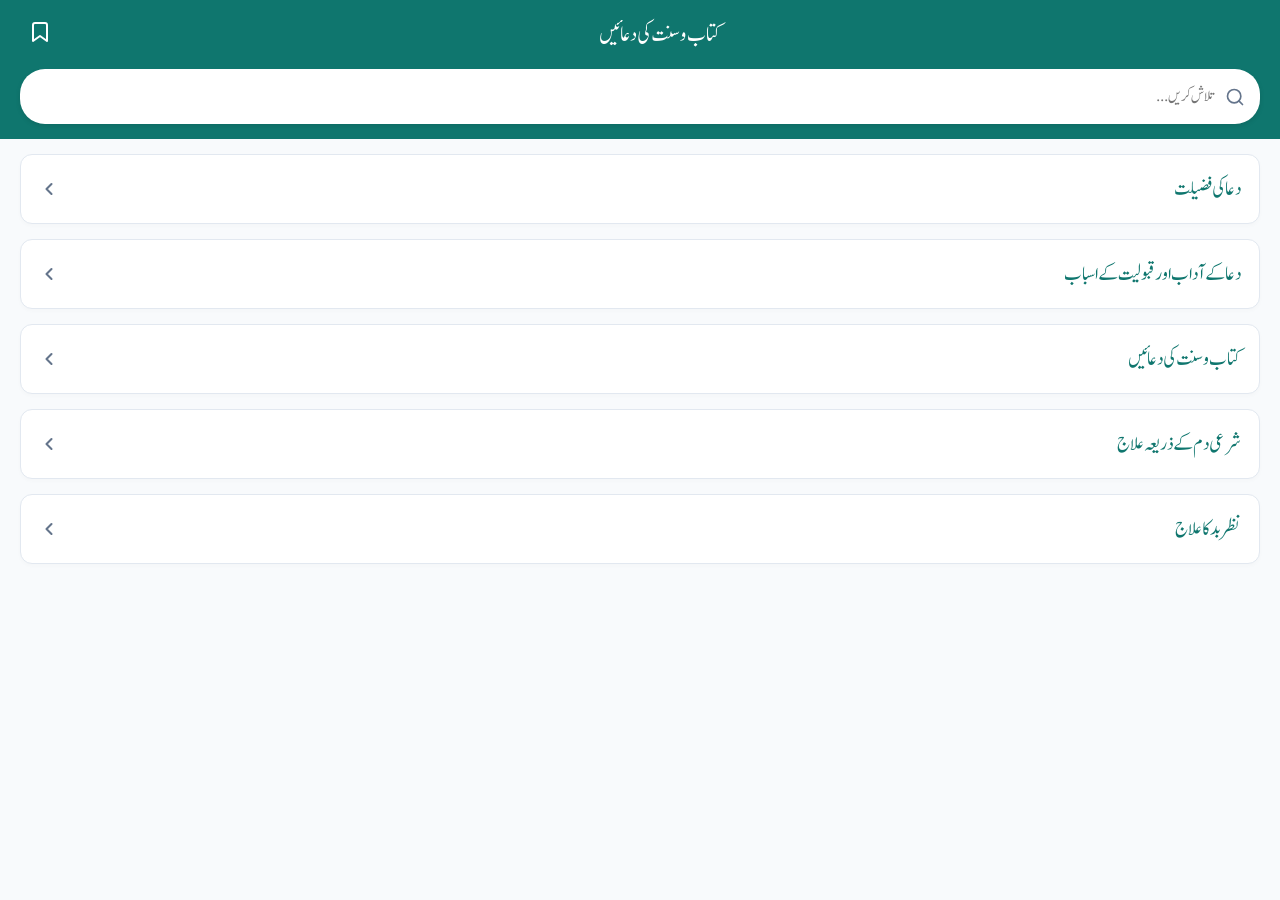
<file: duayen/index.html>
<!DOCTYPE html>
<html lang="ur" dir="rtl">
<head>
    <meta charset="UTF-8">
    <meta name="viewport" content="width=device-width, initial-scale=1.0, viewport-fit=cover">
    
    <!-- Google Search SEO Tags -->
    <title>کتاب وسنت کی دعائیں | Kitab o Sunnat Ki Duayen - Abu Umair</title>
    <meta name="description" content="کتاب و سنت کی مستند دعائیں، اسماء الحسنیٰ، شرعی دم کے ذریعہ علاج، نظر بد کا علاج اور مسنون اذکار۔ روزمرہ کی دعاؤں کے لیے بہترین اور آسان اسلامی ویب ایپ۔">
    <meta name="keywords" content="Kitab o sunnat ki duayen, Hisnul Muslim, Masnoon Duayen, Islamic Duas, Abu Umair, Urdu Duayen, Asma ul Husna, Daily Azkar">
    <meta name="author" content="Abu Umair">
    <meta name="robots" content="index, follow">

    <!-- WhatsApp & Social Media Sharing Tags (Open Graph) -->
    <meta property="og:title" content="کتاب وسنت کی دعائیں | مسنون اذکار">
    <meta property="og:description" content="قرآن و حدیث سے ثابت شدہ روزمرہ کی مستند مسنون دعائیں، شرعی دم کے ذریعہ علاج، نظر بد کا علاج  اور اذکار۔ ابھی پڑھیں اور شیئر کریں۔">
    <meta property="og:url" content="https://abuumair.in/duayen/">
    <meta property="og:type" content="website">

    <link rel="stylesheet" href="style.css">
</head>
<body>

    <header class="app-header">
        <button id="backBtn" class="icon-btn hidden" onclick="goBack()">
            <svg width="24" height="24" viewBox="0 0 24 24" fill="none" stroke="currentColor" stroke-width="2.5" stroke-linecap="round" stroke-linejoin="round"><polyline points="9 18 15 12 9 6"></polyline></svg>
        </button>
        <h1 id="pageTitle">کتاب وسنت کی دعائیں</h1>
        <div class="header-actions">
            <!-- آپ یہاں انفو (Info) یا مینو بٹن بھی شامل کر سکتے ہیں -->
            <button id="bookmarkBtn" class="icon-btn" onclick="showBookmarks()">
                <svg width="24" height="24" viewBox="0 0 24 24" fill="none" stroke="currentColor" stroke-width="2" stroke-linecap="round" stroke-linejoin="round"><path d="M19 21l-7-5-7 5V5a2 2 0 0 1 2-2h10a2 2 0 0 1 2 2z"></path></svg>
            </button>
        </div>
    </header>

    <div id="searchContainer" class="search-section">
        <div class="search-box">
            <svg class="search-icon" width="20" height="20" viewBox="0 0 24 24" fill="none" stroke="currentColor" stroke-width="2" stroke-linecap="round" stroke-linejoin="round"><circle cx="11" cy="11" r="8"></circle><line x1="21" y1="21" x2="16.65" y2="16.65"></line></svg>
            <input type="text" id="searchInput" placeholder="تلاش کریں..." onkeyup="searchDua()">
        </div>
    </div>

    <main id="content">
        <!-- Content will load here via JS -->
    </main>

    <script src="data.js"></script>
    <script src="app.js"></script>
</body>
</html>
</file>
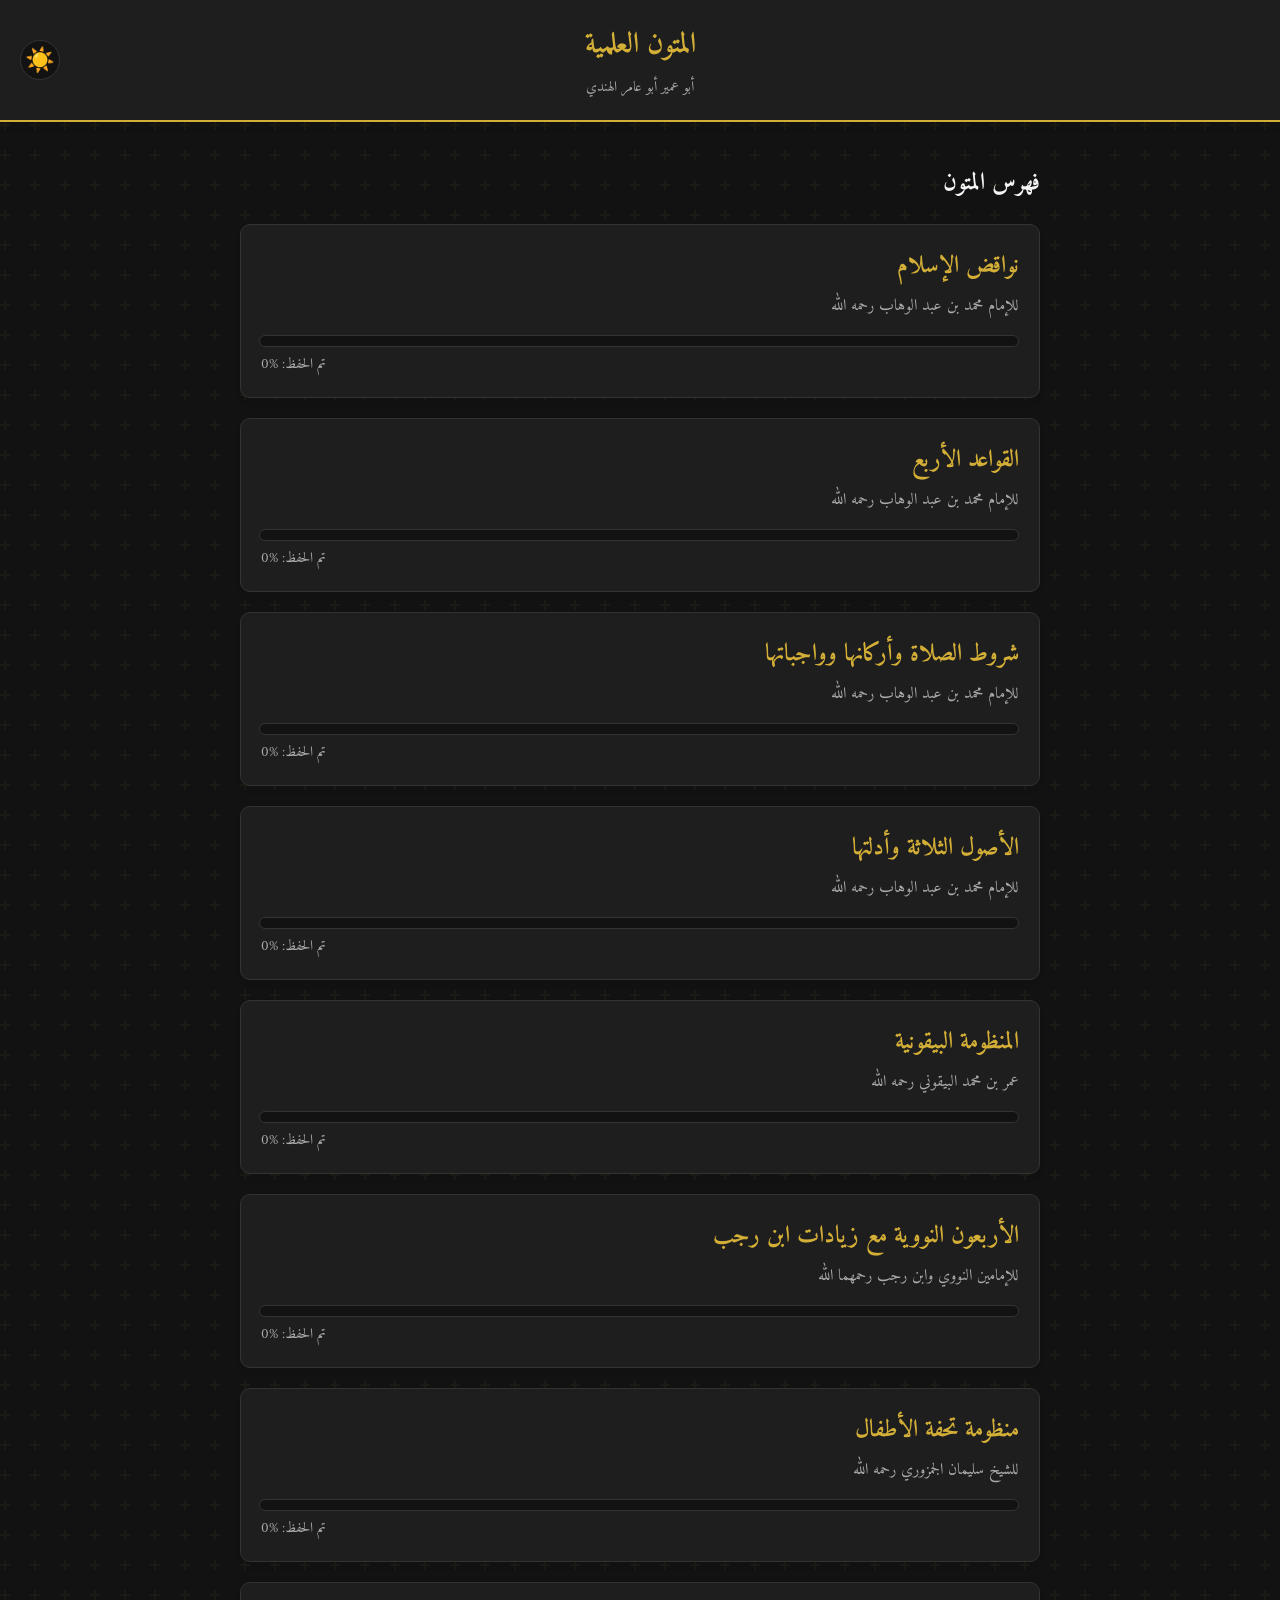
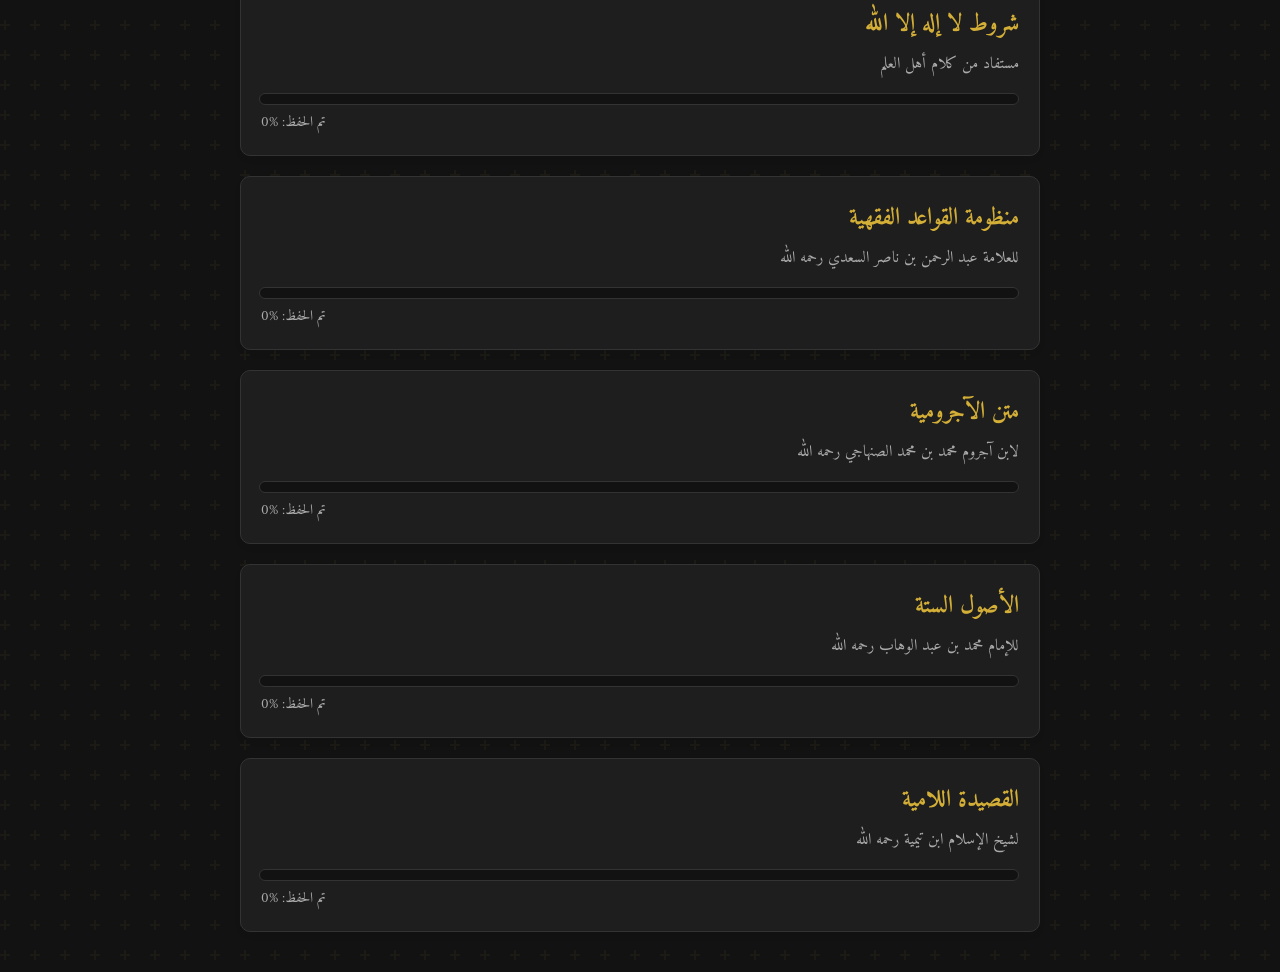
<file: mutoonilmiya/index.html>
<!DOCTYPE html>
<html lang="ar" dir="rtl">
<head>
    <meta charset="UTF-8">
    <meta name="viewport" content="width=device-width, initial-scale=1.0">
    <title>حفظ المتون العلمية | Abu Umair Abu Aamir Al Hindi</title>
    <!-- Arabic Font -->
    <link href="https://fonts.googleapis.com/css2?family=Amiri:wght@400;700&display=swap" rel="stylesheet">
    <!-- Link to CSS File -->
    <link rel="stylesheet" href="style.css">
</head>
<body>

    <header>
        <!-- Theme Toggle Button -->
        <button id="theme-toggle" class="theme-btn" onclick="toggleTheme()" title="تبديل المظهر (Theme)">☀️</button>
        
        <div class="header-titles">
            <h1>المتون العلمية</h1>
            <p class="subtitle">أبو عمير أبو عامر الهندي</p>
        </div>
    </header>

    <div class="container">
        <!-- View 1: Fehrist (Index) -->
        <div id="fehrist-view" class="active">
            <h2>فهرس المتون</h2>
            <div id="books-container"></div>
        </div>

        <!-- View 2: Matn Details & Tracker -->
        <div id="matn-view">
            <!-- Back Button -->
            <button class="back-btn" onclick="goBack(false)">
                <span>&rarr;</span> رجوع إلى الفهرس
            </button>
            
            <div id="current-matn-progress" class="progress-section">
                <!-- Progress bar for active matn will be injected here -->
            </div>

            <div id="matn-content-container"></div>
        </div>
    </div>

    <!-- JavaScript Files -->
    <script src="data.js"></script>
    <script src="app.js"></script>
</body>
</html>
</file>
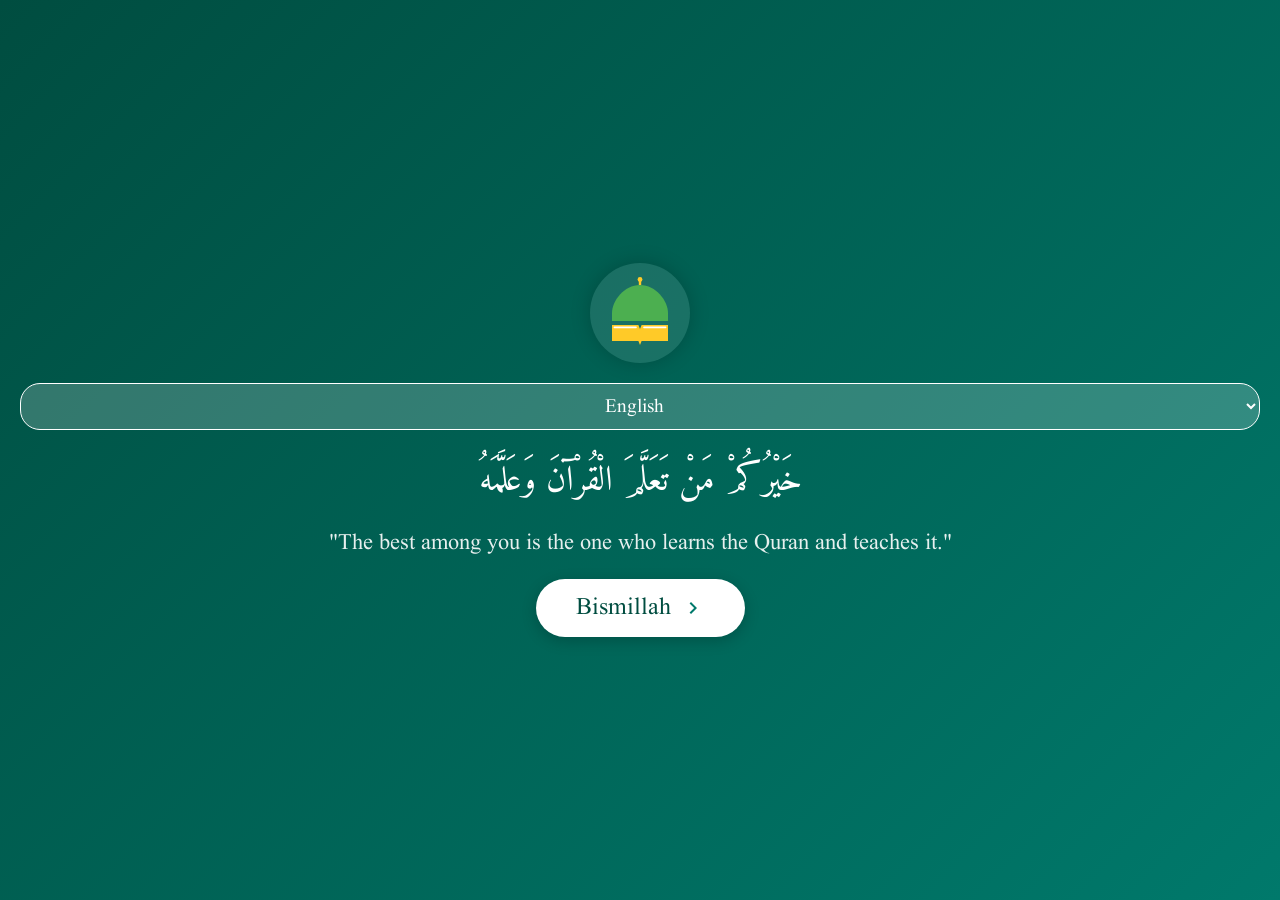
<file: mutoontracker/index.html>
<!DOCTYPE html>
<html lang="en">
<head>
    <meta charset="UTF-8">
    <meta name="viewport" content="width=device-width, initial-scale=1.0, maximum-scale=1.0, user-scalable=no, viewport-fit=cover">
    <title>Mutoon Tracker</title>
    
    <style>
        /* --- 1. FONT SETUP --- */
        @font-face { 
            font-family: 'AmiriLocal'; 
            src: url('amiri.ttf'); 
        }
        
        @font-face { 
            font-family: 'JameelLocal'; 
            src: url('jameel.ttf'); 
        }
        
        /* --- GLOBAL RULES (Sab par lagu honge) --- */
        * {
            /* Button aur Input ko bhi Body ka font lene par majboor karein */
            font-family: inherit; 
            font-weight: normal !important; /* Bold bilkul band */
            -webkit-tap-highlight-color: transparent;
            box-sizing: border-box;
        }

        body { 
            /* Default Font (JS ise change karega) */
            font-family: 'JameelLocal', sans-serif; 
            background-color: #f4f4f4; 
            margin: 0; 
            padding-bottom: 80px; 
            user-select: none; 
            transition: all 0.3s ease; 
        }

        /* Bold tags ko bas size bada karein */
        b, strong, h1, h2, h3, h4, h5, h6 { 
            font-weight: normal !important; 
        }

        /* --- ICONS --- */
        .icon { width: 24px; height: 24px; fill: currentColor; pointer-events: none; vertical-align: middle; }
        .icon-lg { width: 32px; height: 32px; fill: currentColor; pointer-events: none; }
        .icon-teal { fill: #00796b; }
        .icon-edit { fill: #fbc02d; } 
        .icon-trash { fill: #ef5350; } 
        .icon-white { fill: white; }
        .icon-grey { fill: #ccc; }
        .icon-green { fill: #25D366; } 
        .icon-blue { fill: #1976D2; }
        .icon-gold { fill: #FFD700; }
        .icon-orange { fill: #f57c00; }

        /* --- HEADER --- */
        .header { 
            background-color: #00796b; color: white; 
            padding-top: calc(15px + env(safe-area-inset-top)); padding-bottom: 15px; padding-left: 15px; padding-right: 15px;
            text-align: center; font-size: 1.6rem; /* Header Size Bada */
            position: sticky; top: 0; z-index: 100; 
            box-shadow: 0 2px 5px rgba(0,0,0,0.2); display: flex; align-items: center; justify-content: space-between; 
        }
        .header-title { flex-grow: 1; text-align: center; }
        .back-btn-area { width: 50px; height: 50px; display: flex; align-items: center; justify-content: center; cursor: pointer; }

        /* --- WELCOME SCREEN --- */
        #welcomeScreen { 
            position: fixed; top: 0; left: 0; width: 100%; height: 100%; 
            background: linear-gradient(135deg, #004d40, #00796b); 
            z-index: 3000; 
            display: flex; flex-direction: column; 
            align-items: center; justify-content: center; 
            text-align: center; color: white; padding: 20px;
        }
        .logo-container { 
            width: 100px; height: 100px; background: rgba(255,255,255,0.1); 
            border-radius: 50%; display: flex; align-items: center; justify-content: center; margin-bottom: 20px;
            box-shadow: 0 0 20px rgba(0,0,0,0.2); animation: float 3s ease-in-out infinite; 
        }
        @keyframes float { 0% {transform: translateY(0px);} 50% {transform: translateY(-10px);} 100% {transform: translateY(0px);} }

        /* LANGUAGE SELECTOR */
        .lang-select {
            margin-bottom: 20px; padding: 8px; border-radius: 20px; border: 1px solid white;
            background: rgba(255,255,255,0.2); color: white; 
            font-size: 1.2rem; /* Size fix */
            outline: none; text-align: center; cursor: pointer;
        }
        .lang-select option { background: #004d40; color: white; }

        .enter-btn { 
            background: white; color: #004d40; padding: 12px 40px; 
            border-radius: 30px; font-size: 1.5rem; /* Bismillah Button Size */
            border: none; 
            box-shadow: 0 4px 15px rgba(0,0,0,0.2); cursor: pointer; margin-top: 20px; 
            display: flex; align-items: center; gap: 10px; 
        }

        /* --- LISTS --- */
        #gradesContainer, #studentsListContainer, #historyContainer, #infoContainer { padding: 10px; }
        .grade-card, .student-card, .info-card { 
            background: white; margin-bottom: 15px; padding: 15px; border-radius: 10px; 
            box-shadow: 0 2px 5px rgba(0,0,0,0.1); border-left: 6px solid #00796b; 
            display: flex; justify-content: space-between; align-items: center;
        }
        
        /* RTL Fixes */
        body[dir="rtl"] .grade-card, body[dir="rtl"] .student-card { border-left: none; border-right: 6px solid #00796b; }
        body[dir="rtl"] .icon-right-arrow { transform: rotate(180deg); }

        .grade-actions { display: flex; gap: 10px; align-items: center; }
        .action-btn { 
            width: 45px; height: 45px; border-radius: 50%; background: #f9f9f9; 
            cursor: pointer; display: flex; align-items: center; justify-content: center; 
            box-shadow: 0 1px 3px rgba(0,0,0,0.1);
        }
        .action-btn:active { background: #eee; transform: scale(0.95); }

        /* Card Text Sizes */
        .card-title { font-size: 1.4rem; margin-bottom: 4px; color: #000; }
        .card-subtitle { font-size: 1.1rem; color: #666; }

        /* --- HISTORY --- */
        .profile-header { text-align: center; padding: 20px 0; background: white; margin-bottom: 10px; border-bottom: 1px solid #eee; }
        .profile-name { font-size: 2rem; color: #00796b; }
        
        /* Add Record Button Font Fix */
        .add-record-btn { 
            background: #00796b; color: white; width: 90%; margin: 10px auto; 
            display: flex; align-items: center; justify-content: center; gap: 8px; 
            padding: 15px; border: none; border-radius: 8px; 
            font-size: 1.4rem; /* Bada Size */
            cursor: pointer; 
        }
        
        .history-item { border-left: 4px solid #ccc; padding: 10px 15px; background: white; margin-bottom: 10px; border-radius: 4px; position: relative; box-shadow: 0 1px 2px rgba(0,0,0,0.05); }
        body[dir="rtl"] .history-item { border-left: none; border-right: 4px solid #ccc; }
        
        .history-date { font-size: 1.1rem; }
        .history-quality { font-size: 1.1rem; color: #555; }

        .del-entry { position: absolute; right: 0; top: 0; padding: 15px; cursor: pointer; z-index: 10; }
        body[dir="rtl"] .del-entry { right: auto; left: 0; }
        
        .sync-status { font-size: 0.9rem; color: #999; margin-top: 5px; font-style: italic; }

        /* --- INFO --- */
        .info-card { display: block; border-left-color: #ffca28; }
        .info-card h3 { font-size: 1.5rem; color: #00796b; margin-top: 0; margin-bottom: 10px; }
        .info-card p { font-size: 1.1rem; }
        body[dir="rtl"] .info-card { border-left: none; border-right-color: #ffca28; }
        .info-link { display: flex; align-items: center; gap: 10px; color: #00796b; text-decoration: none; font-size: 1.3rem; margin-top: 5px; padding: 12px; background: #e0f2f1; border-radius: 5px; cursor: pointer; }
        
        /* --- FAB --- */
        .fab { position: fixed; bottom: 30px; right: 30px; width: 60px; height: 60px; background: #ffca28; border-radius: 50%; display: flex; align-items: center; justify-content: center; box-shadow: 0 4px 12px rgba(0,0,0,0.4); cursor: pointer; z-index: 200; }
        body[dir="rtl"] .fab { right: auto; left: 30px; }

        /* --- MODALS --- */
        .modal { display: none; position: fixed; top: 0; left: 0; width: 100%; height: 100%; background: rgba(0,0,0,0.6); align-items: center; justify-content: center; z-index: 2500; }
        .modal-content { background: white; padding: 25px; width: 85%; border-radius: 12px; animation: popIn 0.2s; }
        @keyframes popIn { from {transform: scale(0.8);} to {transform: scale(1);} }
        
        .modal-content h3 { font-size: 1.6rem; margin-top: 0; color: #00796b; }
        label { font-size: 1.2rem; display: block; margin-top: 10px; margin-bottom: 5px; }
        
        /* INPUTS & SELECTS Font Fix */
        input, select { 
            width: 100%; padding: 12px; margin: 0 0 15px 0; 
            border: 1px solid #ddd; border-radius: 6px; box-sizing: border-box; 
            font-size: 1.3rem; /* Input text size */
        }
        
        .btn-save { width: 100%; padding: 12px; background: #00796b; color: white; border: none; border-radius: 6px; font-size: 1.4rem; }
        .btn-cancel { width: 100%; padding: 10px; background: transparent; color: #666; border: none; margin-top: 10px; font-size: 1.2rem; }
        .btn-danger { width: 100%; padding: 12px; background: #ef5350; color: white; border: none; border-radius: 6px; font-size: 1.4rem; margin-bottom: 10px; }

        /* Badges */
        .b-mumtaz { border-left-color: #2e7d32; background: #e8f5e9; }
        .b-jayyid { border-left-color: #ff9800; background: #fff3e0; }
        .b-weak { border-left-color: #ef5350; background: #ffebee; }
        .b-absent { border-left-color: #37474f; background: #eceff1; }
    </style>
</head>
<body dir="ltr">

    <svg style="display: none;">
        <symbol id="icon-madina-logo" viewBox="0 0 100 100">
            <path d="M50 15 C30 15, 15 35, 15 50 L15 60 L85 60 L85 50 C85 35, 70 15, 50 15 Z" fill="#4caf50"/> 
            <path d="M50 10 L50 15" stroke="#ffca28" stroke-width="3"/>
            <circle cx="50" cy="8" r="3" fill="#ffca28"/>
            <path d="M15 65 L48 65 L50 70 L52 65 L85 65 L85 85 L52 85 L50 90 L48 85 L15 85 Z" fill="#ffca28"/>
            <path d="M18 68 L45 68 M55 68 L82 68" stroke="#fff" stroke-width="2" stroke-linecap="round"/>
        </symbol>
        <symbol id="icon-back" viewBox="0 0 24 24"><path d="M20 11H7.83l5.59-5.59L12 4l-8 8 8 8 1.41-1.41L7.83 13H20v-2z"/></symbol>
        <symbol id="icon-plus" viewBox="0 0 24 24"><path d="M19 13h-6v6h-2v-6H5v-2h6V5h2v6h6v2z"/></symbol>
        <symbol id="icon-edit" viewBox="0 0 24 24"><path d="M3 17.25V21h3.75L17.81 9.94l-3.75-3.75L3 17.25zM20.71 7.04c.39-.39.39-1.02 0-1.41l-2.34-2.34c-.39-.39-1.02-.39-1.41 0l-1.83 1.83 3.75 3.75 1.83-1.83z"/></symbol>
        <symbol id="icon-trash" viewBox="0 0 24 24"><path d="M6 19c0 1.1.9 2 2 2h8c1.1 0 2-.9 2-2V7H6v12zM19 4h-3.5l-1-1h-5l-1 1H5v2h14V4z"/></symbol>
        <symbol id="icon-right" viewBox="0 0 24 24"><path d="M10 6L8.59 7.41 13.17 12l-4.58 4.59L10 18l6-6z"/></symbol>
        <symbol id="icon-info" viewBox="0 0 24 24"><path d="M12 2C6.48 2 2 6.48 2 12s4.48 10 10 10 10-4.48 10-10S17.52 2 12 2zm1 15h-2v-6h2v6zm0-8h-2V7h2v2z"/></symbol>
        <symbol id="icon-shield" viewBox="0 0 24 24"><path d="M12 1L3 5v6c0 5.55 3.84 10.74 9 12 5.16-1.26 9-6.45 9-12V5l-9-4zm0 10.99h7c-.53 4.12-3.28 7.79-7 8.94V12H5V6.3l7-3.11v8.8z"/></symbol>
        <symbol id="icon-share" viewBox="0 0 24 24"><path d="M18 16.08c-.76 0-1.44.3-1.96.77L8.91 12.7c.05-.23.09-.46.09-.7s-.04-.47-.09-.7l7.05-4.11c.54.5 1.25.81 2.04.81 1.66 0 3-1.34 3-3s-1.34-3-3-3-3 1.34-3 3c0 .24.04.47.09.7L8.04 9.81C7.5 9.31 6.79 9 6 9c-1.66 0-3 1.34-3 3s1.34 3 3 3c.79 0 1.5-.31 2.04-.81l7.12 4.16c-.05.21-.08.43-.08.65 0 1.61 1.31 2.92 2.92 2.92 1.61 0 2.92-1.31 2.92-2.92s-1.31-2.92-2.92-2.92z"/></symbol>
        <symbol id="icon-whatsapp" viewBox="0 0 24 24"><path d="M17.472 14.382c-.297-.149-1.758-.867-2.03-.967-.273-.099-.471-.148-.67.15-.197.297-.767.966-.94 1.164-.173.199-.347.223-.644.075-.297-.15-1.255-.463-2.39-1.475-.883-.788-1.48-1.761-1.653-2.059-.173-.297-.018-.458.13-.606.134-.133.298-.347.446-.52.149-.174.198-.298.298-.497.099-.198.05-.371-.025-.52-.075-.149-.669-1.612-.916-2.207-.242-.579-.487-.5-.669-.51-.173-.008-.371-.01-.57-.01-.198 0-.52.074-.792.372-.272.297-1.04 1.016-1.04 2.479 0 1.462 1.065 2.875 1.213 3.074.149.198 2.096 3.2 5.077 4.487.709.306 1.262.489 1.694.625.712.227 1.36.195 1.871.118.571-.085 1.758-.719 2.006-1.413.248-.694.248-1.289.173-1.413-.074-.124-.272-.198-.57-.347m-5.421 7.403h-.004a9.87 9.87 0 01-5.031-1.378l-.361-.214-3.741.982.998-3.648-.235-.374a9.86 9.86 0 01-1.51-5.26c.001-5.45 4.436-9.884 9.888-9.884 2.64 0 5.122 1.03 6.988 2.898a9.825 9.825 0 012.893 6.994c-.003 5.45-4.437 9.884-9.885 9.884m8.413-18.297A11.815 11.815 0 0012.05 0C5.495 0 .16 5.335.157 11.892c0 2.096.547 4.142 1.588 5.945L.057 24l6.305-1.654a11.882 11.882 0 005.683 1.448h.005c6.554 0 11.89-5.335 11.893-11.893a11.821 11.821 0 00-3.48-8.413Z"/></symbol>
        <symbol id="icon-card" viewBox="0 0 24 24"><path d="M20 4H4c-1.11 0-1.99.89-1.99 2L2 18c0 1.11.89 2 2 2h16c1.11 0 2-.89 2-2V6c0-1.11-.89-2-2-2zm0 14H4v-6h16v6zm0-10H4V6h16v2z"/></symbol>
    </svg>

    <div id="welcomeScreen">
        <div class="logo-container"><svg style="width: 80px; height: 80px;"><use href="#icon-madina-logo"></use></svg></div>
        
        <select class="lang-select" id="langSelector" onchange="changeLanguage()">
            <option value="en">English</option>
            <option value="ur">اردو (Urdu)</option>
            <option value="ar">العربية (Arabic)</option>
        </select>

        <div style="font-family: 'AmiriLocal', serif; font-size: 2.2rem; margin-bottom: 15px; font-weight: normal !important;">خَيْرُكُمْ مَنْ تَعَلَّمَ الْقُرْآنَ وَعَلَّمَهُ</div>
        
        <div id="welcomeHadith" style="font-size: 1.4rem; opacity: 0.9; padding: 0 20px;">"Tum mein se behtareen wo hai jo Quran seekhe aur sikhaye."</div>
        
        <button class="enter-btn" onclick="enterApp()">
            <span data-key="start">Bismillah</span> 
            <svg class="icon icon-teal icon-right-arrow"><use href="#icon-right"></use></svg>
        </button>
    </div>

    <div id="view-grades" style="display: none;">
        <div class="header">
            <div class="back-btn-area" onclick="navigateTo('info')"><svg class="icon icon-white"><use href="#icon-info"></use></svg></div>
            <span class="header-title" data-key="appTitle">Mutoon Tracker</span>
            <div style="width:50px;"></div>
        </div>
        <div id="gradesContainer"></div>
        <div class="fab" onclick="openEditGradeModal()"><svg class="icon-lg"><use href="#icon-plus"></use></svg></div>
    </div>

    <div id="view-students" style="display: none;">
        <div class="header">
            <div class="back-btn-area" onclick="handleBack()"><svg class="icon icon-white icon-right-arrow" style="transform: rotate(180deg);"><use href="#icon-back"></use></svg></div>
            <span class="header-title" id="headerGradeName">Grade</span><div style="width:50px;"></div>
        </div>
        <div id="studentsListContainer"></div>
        <div class="fab" onclick="openEditStudentModal()"><svg class="icon-lg"><use href="#icon-plus"></use></svg></div>
    </div>

    <div id="view-history" style="display: none;">
        <div class="header">
            <div class="back-btn-area" onclick="handleBack()"><svg class="icon icon-white icon-right-arrow" style="transform: rotate(180deg);"><use href="#icon-back"></use></svg></div>
            <span class="header-title" data-key="historyTitle">Student History</span><div style="width:50px;"></div>
        </div>
        <div class="profile-header">
            <h2 id="profileName" class="profile-name">Name</h2>
            <div id="profileAge" style="color:#666; font-size:1.1rem;">Age</div>
        </div>
        <button class="add-record-btn" onclick="openReportModal()">
            <svg class="icon icon-white"><use href="#icon-edit"></use></svg> <span data-key="addRecord">Add Record</span>
        </button>
        <div id="historyContainer"></div>
    </div>

    <div id="view-info" style="display: none;">
        <div class="header">
            <div class="back-btn-area" onclick="handleBack()"><svg class="icon icon-white icon-right-arrow" style="transform: rotate(180deg);"><use href="#icon-back"></use></svg></div>
            <span class="header-title" data-key="aboutApp">About App</span><div style="width:50px;"></div>
        </div>
        <div id="infoContainer">
            <div class="logo-container" style="width:80px; height:80px; margin: 20px auto; background:#00796b;"><svg style="width: 50px; height: 50px;"><use href="#icon-madina-logo"></use></svg></div>
            
            <div class="info-card" style="border-left-color: #ffd700;">
                <h3 style="color:#f57f17;" data-key="supportUs">Support Us</h3>
                <p data-key="supportText">Ye App sadqa-e-jariya hai. Agar aap is project ko jari rakhne mein madad karna chahte hain, to neeche click karein:</p>
                <div onclick="openDonationLink()" class="info-link" style="background:#fff8e1; color:#f57f17; border: 1px solid #ffd54f;">
                    <svg class="icon icon-orange"><use href="#icon-card"></use></svg> <span data-key="donateBtn">Support Us (Razorpay)</span>
                </div>
                <div onclick="shareApp()" class="info-link" style="background:#e0f7fa; color:#006064; margin-top:10px;">
                    <svg class="icon icon-teal"><use href="#icon-share"></use></svg> <span data-key="shareBtn">Share App</span>
                </div>
            </div>

            <div class="info-card">
                <h3 data-key="privacy">Privacy Policy</h3>
                <a href="https://sites.google.com/view/mutoontracker/home" target="_blank" class="info-link">
                    <svg class="icon icon-teal"><use href="#icon-shield"></use></svg> <span data-key="privacyLink">Privacy Policy Website</span>
                </a>
            </div>
            
            <div class="info-card">
                <h3>Developer Info</h3>
                <p><strong>Developed by:</strong> Abu Umair Abu Aamir</p>
                <a href="https://wa.me/919889371280" target="_blank" class="info-link" style="color:#25D366; background:#e8f5e9;">
                    <svg class="icon icon-green"><use href="#icon-whatsapp"></use></svg> WhatsApp
                </a>
            </div>
        </div>
    </div>

    <div class="modal" id="deleteConfirmModal">
        <div class="modal-content">
            <h3 style="color:#ef5350" data-key="deleteTitle">Delete?</h3>
            <p id="deleteMsg">Confirm?</p>
            <button class="btn-danger" id="confirmDeleteBtn" data-key="yesDelete">Yes, Delete</button>
            <button class="btn-cancel" onclick="closeModal('deleteConfirmModal')" data-key="cancel">Cancel</button>
        </div>
    </div>

    <div class="modal" id="gradeModal">
        <div class="modal-content">
            <h3 id="gradeModalTitle" data-key="newGrade">New Grade</h3>
            <input type="hidden" id="gradeIdInput">
            <label data-key="gradeName">Grade Name:</label>
            <input type="text" id="gradeNameInput">
            <button class="btn-save" onclick="saveGrade()" data-key="save">Save</button>
            <button class="btn-cancel" onclick="closeModal('gradeModal')" data-key="cancel">Cancel</button>
        </div>
    </div>

    <div class="modal" id="studentModal">
        <div class="modal-content">
            <h3 id="stModalTitle" data-key="newStudent">New Student</h3>
            <input type="hidden" id="stIdInput">
            <input type="text" id="stNameInput" placeholder="">
            <input type="number" id="stAgeInput" placeholder="">
            <button class="btn-save" onclick="saveStudent()" data-key="save">Save</button>
            <button class="btn-cancel" onclick="closeModal('studentModal')" data-key="cancel">Cancel</button>
        </div>
    </div>

    <div class="modal" id="reportModal">
        <div class="modal-content">
            <h3 data-key="newRecord">New Record</h3>
            <label data-key="teacherName">Teacher Name:</label><input type="text" id="teacherName">
            <label data-key="date">Date:</label><input type="date" id="repDate">
            <label data-key="subject">Subject:</label><input type="text" id="repSubject">
            <label data-key="lesson">Lesson:</label><input type="text" id="repLesson">
            <label data-key="quality">Quality:</label>
            <select id="repQuality">
                <option value="Mumtaz">Mumtaz (Excellent)</option>
                <option value="Jayyid">Jayyid (Good)</option>
                <option value="Weak">Weak</option>
                <option value="Absent">Absent</option>
            </select>
            <button class="btn-save" onclick="saveReport()" data-key="save">Save</button>
            <button class="btn-cancel" onclick="closeModal('reportModal')" data-key="cancel">Cancel</button>
        </div>
    </div>

    <script>
        const GOOGLE_SCRIPT_URL = "https://script.google.com/macros/s/AKfycbxGQUzEpd8holjlB04JGRMNlR3JMaC9mC1gqO2EhHFZSJwIo1xq-nNqBiNTGMqwuCEjTQ/exec"; 
        const RAZORPAY_LINK = "https://razorpay.me/@islamicapp";

        // --- TRANSLATION DATA ---
        const i18n = {
            en: {
                appTitle: "Mutoon Tracker", start: "Bismillah",
                historyTitle: "Student History", addRecord: "Add Record", aboutApp: "About App",
                supportUs: "Support Us", supportText: "This app is Sadqa-e-Jariya. Support us to keep it running:",
                donateBtn: "Support Us (Razorpay)", shareBtn: "Share App", privacy: "Privacy Policy",
                privacyLink: "Privacy Policy Website", deleteTitle: "Delete?", yesDelete: "Yes, Delete",
                cancel: "Cancel", newGrade: "New Grade", editGrade: "Edit Grade", gradeName: "Grade Name:",
                save: "Save", newStudent: "New Student", editStudent: "Edit Student",
                teacherName: "Teacher Name:", date: "Date:", subject: "Book/Subject:", lesson: "Lesson:", quality: "Quality:",
                newRecord: "New Record",
                welcomeMsg: "\"The best among you is the one who learns the Quran and teaches it.\"",
                studentsCount: "Students", newStudentStatus: "New Student",
                delGradeMsg: "Deleting grade will delete all students. Confirm?",
                delStMsg: "Delete student and all records?",
                delRecMsg: "Delete record from App?",
                enterName: "Enter Name", enterAge: "Enter Age", enterGName: "Enter Grade Name",
                q_mumtaz: "Mumtaz", q_jayyid: "Jayyid", q_weak: "Weak", q_absent: "Absent"
            },
            ur: {
                appTitle: "متون ٹریکر", start: "بسم اللہ",
                historyTitle: "طالب علم کا ریکارڈ", addRecord: "ریکارڈ جوڑیں", aboutApp: "ایپ کے بارے میں",
                supportUs: "تعاون کریں", supportText: "یہ ایپ صدقہ جاریہ ہے۔ اس پروجیکٹ کو جاری رکھنے کے لیے مدد کریں:",
                donateBtn: "تعاون کریں (Razorpay)", shareBtn: "ایپ شیئر کریں", privacy: "پرائیویسی پالیسی",
                privacyLink: "ویب سائٹ دیکھیں", deleteTitle: "ڈیلیٹ کریں؟", yesDelete: "ہاں، ڈیلیٹ",
                cancel: "کینسل", newGrade: "نیا درجہ / کلاس", editGrade: "درجہ تبدیل کریں", gradeName: "درجہ کا نام:",
                save: "محفوظ کریں", newStudent: "نیا طالب علم", editStudent: "طالب علم تبدیل",
                teacherName: "استاد کا نام:", date: "تاریخ:", subject: "کتاب / مضمون:", lesson: "سبق:", quality: "کیفیت:",
                newRecord: "نیا سبق",
                welcomeMsg: "\"تم میں سے بہترین وہ ہے جو قرآن سیکھے اور سکھائے۔\"",
                studentsCount: "طلباء", newStudentStatus: "نیا طالب علم",
                delGradeMsg: "درجہ ڈیلیٹ کرنے سے تمام طلباء بھی ڈیلیٹ ہو جائیں گے۔",
                delStMsg: "طالب علم اور سارا ریکارڈ ڈیلیٹ ہو جائے گا۔",
                delRecMsg: "ریکارڈ ایپ سے ڈیلیٹ کریں؟",
                enterName: "نام لکھیں", enterAge: "عمر لکھیں", enterGName: "درجہ کا نام لکھیں",
                q_mumtaz: " ممتاز ", q_jayyid: " جید ", q_weak: " کمزور ", q_absent: " غیر حاضر "
            },
            ar: {
                appTitle: "متابع المتون", start: "بسم الله",
                historyTitle: "سجل الطالب", addRecord: "إضافة سجل", aboutApp: "عن التطبيق",
                supportUs: "ادعمنا", supportText: "هذا التطبيق صدقة جارية. ساهم في استمراره:",
                donateBtn: "تبرع (Razorpay)", shareBtn: "مشاركة التطبيق", privacy: "سياسة الخصوصية",
                privacyLink: "زيارة الموقع", deleteTitle: "حذف؟", yesDelete: "نعم، حذف",
                cancel: "إلغاء", newGrade: "صف جديد", editGrade: "تعديل الصف", gradeName: "اسم الصف:",
                save: "حفظ", newStudent: "طالب جديد", editStudent: "تعديل الطالب",
                teacherName: "اسم المعلم:", date: "التاريخ:", subject: "الكتاب/المادة:", lesson: "الدرس:", quality: "التقدير:",
                newRecord: "تسجيل جديد",
                // Translation EMPTY for Arabic
                welcomeMsg: "", 
                studentsCount: "طلاب", newStudentStatus: "طالب جديد",
                delGradeMsg: "حذف الصف سيؤدي لحذف جميع الطلاب.",
                delStMsg: "حذف الطالب وجميع سجلاته؟",
                delRecMsg: "حذف السجل من التطبيق؟",
                enterName: "أدخل الاسم", enterAge: "أدخل العمر", enterGName: "أدخل اسم الصف",
                q_mumtaz: " ممتاز ", q_jayyid: " جيد ", q_weak: " ضعيف ", q_absent: " غائب "
            }
        };

        let currentLang = localStorage.getItem('m_lang') || 'en';

        // --- DATA ---
        let grades = JSON.parse(localStorage.getItem('m_grades')) || [{id: 'g1', name: 'Hifz Class'}];
        let students = JSON.parse(localStorage.getItem('m_students')) || [];

        let currentView = 'welcome';
        let activeGradeId = null;
        let activeStudentId = null;
        let deleteType = null; let deleteTargetId = null;

        document.getElementById('repDate').valueAsDate = new Date();
        const savedTeacher = localStorage.getItem('m_teacher_name');
        if(savedTeacher) document.getElementById('teacherName').value = savedTeacher;

        // Apply Language on Load
        document.getElementById('langSelector').value = currentLang;
        applyLanguage(currentLang);

        // --- LANGUAGE LOGIC (WITH FONT SWITCH & HIDE TRANSLATION) ---
        function changeLanguage() {
            const lang = document.getElementById('langSelector').value;
            currentLang = lang;
            localStorage.setItem('m_lang', lang);
            applyLanguage(lang);
        }

        function applyLanguage(lang) {
            // 1. Set Direction & Font
            if(lang === 'ur' || lang === 'en') {
                document.body.style.fontFamily = "'JameelLocal', sans-serif";
                document.body.setAttribute('dir', lang === 'ur' ? 'rtl' : 'ltr');
                document.getElementById('welcomeHadith').style.display = 'block'; // Show Trans
            } else if(lang === 'ar') {
                document.body.style.fontFamily = "'AmiriLocal', serif";
                document.body.setAttribute('dir', 'rtl');
                document.getElementById('welcomeHadith').style.display = 'none'; // Hide Trans
            }

            // 2. Update Static Text
            document.querySelectorAll('[data-key]').forEach(el => {
                const key = el.getAttribute('data-key');
                if(i18n[lang][key]) el.innerText = i18n[lang][key];
            });

            // 3. Update Dynamic Placeholders
            document.getElementById('welcomeHadith').innerText = i18n[lang].welcomeMsg;
            document.getElementById('stNameInput').placeholder = i18n[lang].enterName;
            document.getElementById('stAgeInput').placeholder = i18n[lang].enterAge;
            document.getElementById('gradeNameInput').placeholder = i18n[lang].enterGName;
            document.getElementById('teacherName').placeholder = i18n[lang].enterName;

            // 4. Update Select Options (Quality)
            const qOpts = document.getElementById('repQuality').options;
            qOpts[0].text = i18n[lang].q_mumtaz;
            qOpts[1].text = i18n[lang].q_jayyid;
            qOpts[2].text = i18n[lang].q_weak;
            qOpts[3].text = i18n[lang].q_absent;

            // Re-render lists to update text there
            if(currentView === 'grades') renderGrades();
            if(currentView === 'students') renderStudents();
            if(currentView === 'history') renderHistory();
        }

        // --- NAV ---
        function enterApp() { navigateTo('grades'); }

        function navigateTo(viewName, data = null, addHistory = true) {
            document.querySelectorAll('[id^="view-"]').forEach(el => el.style.display = 'none');
            document.getElementById('welcomeScreen').style.display = 'none';

            if(viewName === 'grades') {
                document.getElementById('view-grades').style.display = 'block';
                renderGrades();
                if(addHistory) history.pushState({page: 'grades'}, "Grades", "#grades");
            } 
            else if(viewName === 'students') {
                document.getElementById('view-students').style.display = 'block';
                activeGradeId = data;
                const g = grades.find(x => x.id === activeGradeId);
                document.getElementById('headerGradeName').innerText = g ? g.name : i18n[currentLang].studentsCount;
                renderStudents();
                if(addHistory) history.pushState({page: 'students', id: data}, "Students", "#students");
            } 
            else if(viewName === 'history') {
                document.getElementById('view-history').style.display = 'block';
                activeStudentId = data;
                renderHistory();
                if(addHistory) history.pushState({page: 'history', id: data}, "History", "#history");
            }
            else if(viewName === 'info') {
                document.getElementById('view-info').style.display = 'block';
                if(addHistory) history.pushState({page: 'info'}, "About", "#info");
            }
            currentView = viewName;
        }

        window.onpopstate = function(event) {
            if (event.state) {
                if(event.state.page === 'grades') navigateTo('grades', null, false);
                else if(event.state.page === 'students') navigateTo('students', event.state.id, false);
                else if(event.state.page === 'history') navigateTo('history', event.state.id, false);
                else if(event.state.page === 'info') navigateTo('info', null, false);
            } else {
                document.querySelectorAll('[id^="view-"]').forEach(el => el.style.display = 'none');
                document.getElementById('welcomeScreen').style.display = 'flex';
                currentView = 'welcome';
            }
        };
        function handleBack() { window.history.back(); }

        // --- RENDERERS ---
        function renderGrades() {
            const container = document.getElementById('gradesContainer');
            container.innerHTML = '';
            grades.forEach(g => {
                const count = students.filter(s => s.gradeId === g.id).length;
                container.innerHTML += `
                    <div class="grade-card">
                        <div style="flex-grow:1" onclick="navigateTo('students', '${g.id}')">
                            <div class="card-title">${g.name}</div>
                            <div class="card-subtitle">${count} ${i18n[currentLang].studentsCount}</div>
                        </div>
                        <div class="grade-actions">
                            <div class="action-btn" onclick="openEditGradeModal(event, '${g.id}')"><svg class="icon icon-edit"><use href="#icon-edit"></use></svg></div>
                            <div class="action-btn" onclick="askDelete(event, 'grade', '${g.id}')"><svg class="icon icon-trash"><use href="#icon-trash"></use></svg></div>
                        </div>
                    </div>`;
            });
        }

        function renderStudents() {
            const container = document.getElementById('studentsListContainer');
            container.innerHTML = '';
            const list = students.filter(s => s.gradeId === activeGradeId);
            list.forEach(s => {
                const last = s.history && s.history.length > 0 ? s.history[0] : null;
                const status = last ? `${last.date}: ${last.lesson}` : i18n[currentLang].newStudentStatus;
                container.innerHTML += `
                    <div class="student-card">
                        <div style="flex-grow:1" onclick="navigateTo('history', '${s.id}')">
                            <div class="card-title">${s.name}</div>
                            <div class="card-subtitle">${status}</div>
                        </div>
                        <div class="grade-actions">
                            <div class="action-btn" onclick="openEditStudentModal(event, '${s.id}')"><svg class="icon icon-edit"><use href="#icon-edit"></use></svg></div>
                            <div class="action-btn" onclick="askDelete(event, 'student', '${s.id}')"><svg class="icon icon-trash"><use href="#icon-trash"></use></svg></div>
                        </div>
                    </div>`;
            });
        }

        function renderHistory() {
            const s = students.find(x => x.id === activeStudentId);
            document.getElementById('profileName').innerText = s.name;
            document.getElementById('profileAge').innerText = s.age ? s.age : '';
            const container = document.getElementById('historyContainer');
            container.innerHTML = '';
            
            s.history.forEach((h, idx) => {
                let cls = 'b-mumtaz', txt = i18n[currentLang].q_mumtaz;
                if(h.quality === 'Jayyid') { cls = 'b-jayyid'; txt = i18n[currentLang].q_jayyid; }
                if(h.quality === 'Weak') { cls = 'b-weak'; txt = i18n[currentLang].q_weak; }
                if(h.quality === 'Absent') { cls = 'b-absent'; txt = i18n[currentLang].q_absent; }
                let syncIcon = h.synced ? '✅' : '☁️';
                
                container.innerHTML += `
                    <div class="history-item ${cls}">
                        <div class="history-date">${h.date}</div>
                        <div style="color:#00796b; font-size:1.1rem;">${h.subject || ''}</div>
                        <div style="font-size:1.4rem; margin:2px 0;">${h.lesson}</div>
                        <div class="history-quality">${txt}</div>
                        <div class="sync-status">${syncIcon}</div>
                        <div class="del-entry" onclick="askDelete(event, 'history', ${idx})"><svg class="icon icon-trash"><use href="#icon-trash"></use></svg></div>
                    </div>`;
            });
        }

        // --- DELETE & MODALS ---
        function askDelete(e, type, id) {
            if(e) e.stopPropagation();
            deleteType = type; deleteTargetId = id;
            if(type === 'grade') document.getElementById('deleteMsg').innerText = i18n[currentLang].delGradeMsg;
            else if (type === 'student') document.getElementById('deleteMsg').innerText = i18n[currentLang].delStMsg;
            else document.getElementById('deleteMsg').innerText = i18n[currentLang].delRecMsg;
            openModal('deleteConfirmModal');
        }

        document.getElementById('confirmDeleteBtn').onclick = function() {
            if(deleteType === 'grade') {
                grades = grades.filter(x => x.id !== deleteTargetId);
                students = students.filter(s => s.gradeId !== deleteTargetId);
                localStorage.setItem('m_grades', JSON.stringify(grades));
                localStorage.setItem('m_students', JSON.stringify(students));
                renderGrades();
            } else if (deleteType === 'student') {
                students = students.filter(s => s.id !== deleteTargetId);
                localStorage.setItem('m_students', JSON.stringify(students));
                renderStudents();
            } else if (deleteType === 'history') {
                const s = students.find(x => x.id === activeStudentId);
                s.history.splice(deleteTargetId, 1);
                localStorage.setItem('m_students', JSON.stringify(students));
                renderHistory();
            }
            closeModal('deleteConfirmModal');
        };

        function openModal(id) { document.getElementById(id).style.display = 'flex'; }
        function closeModal(id) { document.getElementById(id).style.display = 'none'; }
        
        function openEditGradeModal(e, id = null) {
            if(e) e.stopPropagation();
            if(id) {
                const g = grades.find(x => x.id === id);
                document.getElementById('gradeIdInput').value = id;
                document.getElementById('gradeNameInput').value = g.name;
                document.getElementById('gradeModalTitle').innerText = i18n[currentLang].editGrade;
            } else {
                document.getElementById('gradeIdInput').value = "";
                document.getElementById('gradeNameInput').value = "";
                document.getElementById('gradeModalTitle').innerText = i18n[currentLang].newGrade;
            }
            openModal('gradeModal');
        }

        function openEditStudentModal(e, id = null) {
            if(e) e.stopPropagation();
            if(id) {
                const s = students.find(x => x.id === id);
                document.getElementById('stIdInput').value = id;
                document.getElementById('stNameInput').value = s.name;
                document.getElementById('stAgeInput').value = s.age;
                document.getElementById('stModalTitle').innerText = i18n[currentLang].editStudent;
            } else {
                document.getElementById('stIdInput').value = "";
                document.getElementById('stNameInput').value = "";
                document.getElementById('stAgeInput').value = "";
                document.getElementById('stModalTitle').innerText = i18n[currentLang].newStudent;
            }
            openModal('studentModal');
        }

        function saveGrade() {
            const name = document.getElementById('gradeNameInput').value;
            const id = document.getElementById('gradeIdInput').value;
            if(!name) return;
            if(id) { const idx = grades.findIndex(x => x.id === id); grades[idx].name = name; } 
            else { grades.push({id: Date.now().toString(), name: name}); }
            localStorage.setItem('m_grades', JSON.stringify(grades));
            closeModal('gradeModal'); renderGrades();
        }

        function saveStudent() {
            const name = document.getElementById('stNameInput').value;
            const age = document.getElementById('stAgeInput').value;
            const id = document.getElementById('stIdInput').value;
            if(!name) return;
            if(id) { const idx = students.findIndex(x => x.id === id); students[idx].name = name; students[idx].age = age; } 
            else { students.push({ id: Date.now().toString(), name: name, age: age, gradeId: activeGradeId, history: [] }); }
            localStorage.setItem('m_students', JSON.stringify(students));
            document.getElementById('stNameInput').value = ''; document.getElementById('stAgeInput').value = '';
            closeModal('studentModal'); renderStudents();
        }

        function openReportModal() { 
            document.getElementById('repDate').valueAsDate = new Date();
            openModal('reportModal');
        }

        function saveReport() {
            const teacher = document.getElementById('teacherName').value;
            if(!teacher) return;
            localStorage.setItem('m_teacher_name', teacher);
            const s = students.find(x => x.id === activeStudentId);
            const gradeObj = grades.find(g => g.id === s.gradeId);
            const newRecord = {
                date: document.getElementById('repDate').value,
                teacher: teacher,
                student: s.name,
                grade: gradeObj.name,
                subject: document.getElementById('repSubject').value,
                lesson: document.getElementById('repLesson').value,
                quality: document.getElementById('repQuality').value,
                synced: false
            };
            s.history.unshift(newRecord);
            localStorage.setItem('m_students', JSON.stringify(students));
            closeModal('reportModal'); renderHistory();
            if(GOOGLE_SCRIPT_URL) {
                fetch(GOOGLE_SCRIPT_URL, { method: "POST", mode: "no-cors", headers: { "Content-Type": "application/json" }, body: JSON.stringify(newRecord) })
                .then(() => { s.history[0].synced = true; localStorage.setItem('m_students', JSON.stringify(students)); renderHistory(); })
                .catch(err => console.log("Offline"));
            }
        }

        function openDonationLink() { window.open(RAZORPAY_LINK, '_system'); }
        function shareApp() {
            const shareData = { title: 'Mutoon Tracker', text: 'Mutoon Tracker App:', url: 'https://play.google.com/store/apps/details?id=com.umair.mutoontracker' };
            if (navigator.share) navigator.share(shareData).catch(console.error);
            else window.open(`https://wa.me/?text=${encodeURIComponent(shareData.text + " " + shareData.url)}`);
        }
    </script>
</body>
</html>
</file>
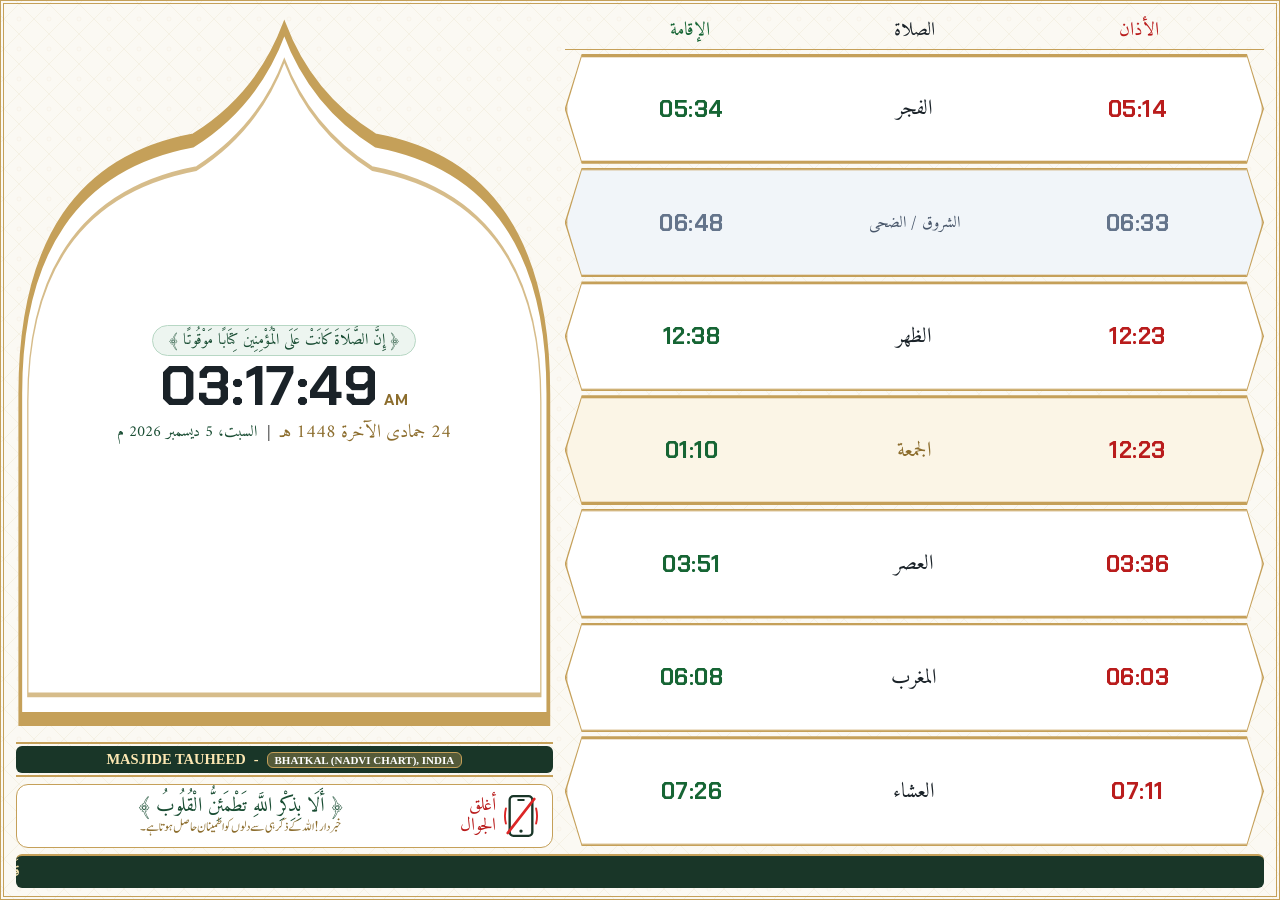
<file: auqaat/tv/index.html>
<!DOCTYPE html>
<html lang="ar" dir="rtl">
<head>
    <meta charset="UTF-8">
    <meta name="viewport" content="width=device-width, initial-scale=1.0, maximum-scale=1.0, user-scalable=no">
    <title>Masjid Display - Mehrabi Design & Smart Iqamah Offset</title>
    
    <link rel="preconnect" href="https://fonts.googleapis.com">
    <link rel="preconnect" href="https://fonts.gstatic.com" crossorigin>
    <link href="https://fonts.googleapis.com/css2?family=Amiri:wght@400;700&family=Chakra+Petch:wght@700&display=swap" rel="stylesheet">

    <style>
        @font-face {
            font-family: 'Jameel Noori Nastaliq';
            src: url('jameel.ttf') format('truetype');
            font-weight: normal;
            font-style: normal;
            font-display: swap;
        }

        * {
            box-sizing: border-box;
            margin: 0;
            padding: 0;
            user-select: none;
            -webkit-user-select: none;
            text-shadow: none !important;
        }

        html, body {
            width: 100vw;
            height: 100vh;
            overflow: hidden;
            background-color: #0b1114;
            position: relative;
        }

        .arabic-text {
            font-family: 'Amiri', serif !important;
            font-weight: 400 !important;
        }

        .urdu-text {
            font-family: 'Jameel Noori Nastaliq', 'Noto Nastaliq Urdu', serif !important;
            font-weight: normal !important;
        }

        .time-font {
            font-family: 'Chakra Petch', sans-serif !important;
            letter-spacing: 0.5px;
        }

        /* Rotation Stage */
        .rotation-stage {
            position: fixed;
            top: 50%;
            left: 50%;
            display: flex;
            justify-content: center;
            align-items: center;
            transition: transform 0.3s ease;
        }

        .rotation-stage.rot-0 {
            width: 100vw;
            height: 100vh;
            transform: translate(-50%, -50%) rotate(0deg);
        }

        .rotation-stage.rot-90 {
            width: 100vh;
            height: 100vw;
            transform: translate(-50%, -50%) rotate(90deg);
        }

        .rotation-stage.rot-270 {
            width: 100vh;
            height: 100vw;
            transform: translate(-50%, -50%) rotate(-90deg);
        }

        /* Main Mehrabi Frame */
        .screen-container {
            width: 100%;
            height: 100%;
            background-color: #fbf9f3;
            background-image: url("data:image/svg+xml,%3Csvg width='44' height='44' viewBox='0 0 44 44' xmlns='http://www.w3.org/2000/svg'%3E%3Cpath d='M22 0 L44 22 L22 44 L0 22 Z' fill='none' stroke='%23c5a059' stroke-width='0.75' opacity='0.2'/%3E%3Ccircle cx='22' cy='22' r='3' fill='none' stroke='%23c5a059' stroke-width='0.5' opacity='0.18'/%3E%3C/svg%3E");
            background-size: 30px 30px;
            border: 4px double #c5a059;
            display: flex;
            flex-direction: column;
            justify-content: space-between;
            padding: 8px 12px;
            position: relative;
            overflow: hidden;
            gap: 6px;
        }

        .layout-body {
            flex: 1;
            display: flex;
            flex-direction: column;
            justify-content: space-between;
            gap: 6px;
            min-height: 0;
        }

        .info-column {
            display: flex;
            flex-direction: column;
            gap: 5px;
            flex-shrink: 0;
        }

        .table-column {
            flex: 1;
            display: flex;
            flex-direction: column;
            min-height: 0;
        }

        /* =========================================================
           MEHRABI TOP ARCH CARD (Sketch 2 Top Gumbad)
           ========================================================= */
        .mehrab-top-wrapper {
            position: relative;
            width: 100%;
            padding-top: 18px;
            text-align: center;
        }

        .mehrab-arch-svg {
            position: absolute;
            inset: 0;
            width: 100%;
            height: 100%;
            z-index: 1;
            pointer-events: none;
        }

        .mehrab-top-content {
            position: relative;
            z-index: 2;
            padding: 16px 14px 8px 14px;
            display: flex;
            flex-direction: column;
            align-items: center;
        }

        .quran-aayat {
            font-size: 15.5px;
            color: #194d33;
            background: #edf5f0;
            border: 1px solid #b7d7c4;
            border-radius: 20px;
            padding: 1px 14px;
            display: inline-block;
            margin-bottom: 2px;
            direction: rtl;
        }

        .clock-wrap {
            display: flex;
            justify-content: center;
            align-items: baseline;
            gap: 6px;
            direction: ltr;
        }

        .digital-clock {
            font-size: 46px;
            font-weight: 700;
            color: #1a2228;
            line-height: 1;
        }

        .clock-ampm {
            font-size: 16px;
            font-weight: 700;
            color: #8c6d2d;
        }

        .date-box {
            display: flex;
            justify-content: center;
            align-items: center;
            gap: 10px;
            margin-top: 2px;
            flex-wrap: wrap;
        }

        .hijri-date { font-size: 18.5px; color: #8c6d2d; }
        .greg-date  { font-size: 15.5px; color: #194d33; }

        /* Double-Lined Mosque Banner (Sketch 2 Middle Lines) */
        .mosque-double-line-bar {
            border-top: 2px solid #c5a059;
            border-bottom: 2px solid #c5a059;
            padding: 2px 0;
            margin: 2px 0;
        }

        .mosque-name-inner {
            background: #193628;
            border-radius: 6px;
            padding: 5px 8px;
            text-align: center;
            direction: ltr;
            color: #fce7b2;
            font-size: 14.5px;
            font-weight: 800;
            display: flex;
            align-items: center;
            justify-content: center;
            gap: 8px;
            flex-wrap: wrap;
        }

        .location-roman-badge {
            color: #ffffff;
            font-size: 11px;
            font-weight: 700;
            background: rgba(197, 160, 89, 0.35);
            border: 1px solid #c5a059;
            padding: 1px 7px;
            border-radius: 6px;
        }

        /* =========================================================
           MEHRABI POINTED PRAYER BARS (Sketch 1 & 2)
           ========================================================= */
        .mehrab-prayers-list {
            flex: 1;
            display: flex;
            flex-direction: column;
            justify-content: space-between;
            gap: 4px;
            padding: 2px 0;
        }

        .mehrab-col-headers {
            display: grid;
            grid-template-columns: 1fr 1.1fr 1fr;
            text-align: center;
            font-size: 19px;
            padding: 0 18px 2px 18px;
            border-bottom: 1.5px solid #c5a059;
        }

        .mehrab-bar {
            position: relative;
            flex: 1;
            min-height: 40px;
            display: grid;
            grid-template-columns: 1fr 1.1fr 1fr;
            align-items: center;
            text-align: center;
            padding: 0 18px;
            background: #ffffff;
            border: 1.5px solid #c5a059;
            /* Pointed Mehrabi Ends on Left & Right */
            clip-path: polygon(16px 0%, calc(100% - 16px) 0%, 100% 50%, calc(100% - 16px) 100%, 16px 100%, 0% 50%);
            box-shadow: inset 0 0 0 1px rgba(197, 160, 89, 0.3);
            transition: all 0.3s ease;
        }

        /* Gold Outline Wrapper for Pointed Mehrab Bar */
        .mehrab-bar-wrap {
            flex: 1;
            display: flex;
            background: #c5a059;
            padding: 1.5px;
            clip-path: polygon(17px 0%, calc(100% - 17px) 0%, 100% 50%, calc(100% - 17px) 100%, 17px 100%, 0% 50%);
        }

        .mehrab-bar-wrap.active-prayer {
            background: #166534;
            padding: 2.5px;
        }

        .mehrab-bar-wrap.active-prayer .mehrab-bar {
            background: #dcfce7;
        }

        .mehrab-bar-wrap.juma-row .mehrab-bar {
            background: #fbf5e6;
        }

        .mehrab-bar-wrap.shurooq-row .mehrab-bar {
            background: #f1f5f9;
        }

        .mehrab-bar .p-name {
            font-size: 21px;
            color: #1a2228;
        }

        .time-cell {
            font-size: 23px;
            font-weight: 700;
            direction: ltr;
            display: inline-block;
        }

        .val-adhan  { color: #b91c1c; }
        .val-iqamah { color: #166534; }
        .val-gray   { color: #64748b; }

        /* =========================================================
           BOTTOM CARD WITH MOBILE VECTOR ICON (Sketch 2 Bottom)
           ========================================================= */
        .bottom-card {
            border: 1.5px solid #c5a059;
            background: #ffffff;
            border-radius: 12px;
            min-height: 64px;
            display: flex;
            align-items: center;
            justify-content: space-between;
            padding: 6px 14px;
            flex-shrink: 0;
            gap: 10px;
        }

        .mobile-icon-badge {
            display: flex;
            align-items: center;
            gap: 8px;
            flex-shrink: 0;
        }

        .silent-label {
            font-size: 18px;
            color: #b91c1c;
            line-height: 1.1;
        }

        .center-dhikr-box {
            flex: 1;
            text-align: center;
            line-height: 1.25;
        }

        .dhikr-main-aayat { font-size: 20px; color: #194d33; display: block; }
        .dhikr-translation { font-size: 15px; color: #8c6d2d; display: block; }

        .countdown-pill-box {
            display: none;
            flex-direction: column;
            align-items: center;
            background: #fef3c7;
            border: 1.5px solid #d97706;
            border-radius: 8px;
            padding: 2px 10px;
        }

        .countdown-timer {
            font-size: 32px;
            font-weight: 700;
            color: #b45309;
            line-height: 1;
            direction: ltr;
        }

        /* =========================================================
           LANDSCAPE AUTO-ADAPTATION (PADHI DESIGN)
           ========================================================= */
        .screen-container.is-landscape .layout-body {
            flex-direction: row-reverse;
            align-items: stretch;
            gap: 12px;
        }

        .screen-container.is-landscape .info-column {
            width: 43%;
            justify-content: space-between;
        }

        .screen-container.is-landscape .table-column {
            width: 57%;
        }

        .screen-container.is-landscape .mehrab-top-wrapper {
            flex: 1;
            display: flex;
            flex-direction: column;
            justify-content: center;
        }

        .screen-container.is-landscape .digital-clock {
            font-size: 56px;
        }

        /* Bottom Hadith Ticker */
        .hadith-ticker-container {
            width: 100%;
            height: 34px;
            background: #193628;
            color: #ffffff;
            border-top: 2px solid #c5a059;
            border-radius: 6px;
            display: flex;
            align-items: center;
            overflow: hidden;
            white-space: nowrap;
            flex-shrink: 0;
            padding: 0 4px;
        }

        .hadith-ticker-text { display: inline-block; padding-right: 100%; animation: tickerAnimation 32s linear infinite; }
        .hadith-arabic { font-size: 17px; color: #fce7b2; margin-left: 15px; }
        .hadith-urdu { font-size: 15.5px; color: #ffffff; margin-left: 20px; }
        @keyframes tickerAnimation { 0% { transform: translate3d(0, 0, 0); } 100% { transform: translate3d(100%, 0, 0); } }

        /* Hidden Touch Controls */
        .hidden-settings-bar {
            position: absolute;
            bottom: 46px;
            left: 50%;
            transform: translateX(-50%);
            background: rgba(25, 54, 40, 0.95);
            border: 1px solid #c5a059;
            color: white;
            padding: 5px 12px;
            border-radius: 20px;
            display: flex;
            align-items: center;
            gap: 6px;
            opacity: 0;
            pointer-events: none;
            transition: opacity 0.3s ease;
            z-index: 20;
            white-space: nowrap;
        }

        .hidden-settings-bar.show { opacity: 1; pointer-events: auto; }
        .hidden-settings-bar button { background: #c5a059; color: #193628; border: none; padding: 4px 10px; border-radius: 12px; font-size: 12px; cursor: pointer; font-weight: bold; }

        /* Settings Modal */
        .modal { display: none; position: absolute; inset: 0; background: rgba(0, 0, 0, 0.8); border-radius: 12px; justify-content: center; align-items: center; direction: ltr; z-index: 50; padding: 10px; }
        .modal-content { background: #fbf9f3; color: #1a2228; border: 2px solid #c5a059; padding: 14px 16px; border-radius: 10px; width: 96%; max-width: 470px; max-height: 92%; overflow-y: auto; }
        .input-group { display: flex; justify-content: space-between; align-items: center; margin-bottom: 5px; }
        .input-group input, .input-group select { padding: 4px; border: 1px solid #c5a059; border-radius: 4px; width: 180px; text-align: left; font-family: 'Chakra Petch', sans-serif; font-weight: 600; }

        .rtl-prayer-grid {
            direction: rtl;
            background: #ffffff;
            border: 1px solid #dcd2be;
            border-radius: 8px;
            padding: 8px;
            margin: 6px 0;
        }
        .rtl-prayer-row {
            display: grid;
            grid-template-columns: 1.1fr 1fr 1.1fr;
            gap: 6px;
            align-items: center;
            margin-bottom: 5px;
            text-align: center;
        }
        .rtl-prayer-row:last-child { margin-bottom: 0; }
        .rtl-prayer-row label { text-align: right; font-size: 16px; color: #1a2228; padding-right: 4px; }
        .rtl-prayer-row input { width: 100%; padding: 4px; border: 1px solid #c5a059; border-radius: 4px; text-align: center; font-family: 'Chakra Petch', sans-serif; font-weight: 700; font-size: 14px; direction: ltr; }
        .rtl-prayer-row input.offset-inp { background: #f0fdf4; border-color: #166534; color: #166534; }

        .hint-note { font-size: 11px; color: #166534; text-align: center; margin-bottom: 6px; font-weight: 600; }
        .btn-row { display: flex; gap: 8px; margin-top: 10px; }
        .save-btn { flex: 2; background: #193628; color: #fce7b2; padding: 8px; border: none; border-radius: 4px; font-weight: bold; cursor: pointer; }
        .reset-btn { flex: 1; background: #b91c1c; color: white; padding: 8px; border: none; border-radius: 4px; font-weight: bold; cursor: pointer; }
        .gps-btn { background: #00897b; color: white; border: none; padding: 8px 12px; border-radius: 6px; font-weight: bold; width: 100%; cursor: pointer; margin-bottom: 8px; font-size: 13px; }
    </style>
</head>
<body onclick="handleScreenTouch(event)">

<div class="rotation-stage rot-0" id="rotationStage">
    <div class="screen-container" id="screenContainer">
        
        <div class="layout-body">
            <!-- Section A: Mehrabi Top Gumbad + Double Line Banner + Bottom Mobile Off Card -->
            <div class="info-column">
                
                <!-- Mehrabi Gumbad Top Arch (SVG Vector Built-in) -->
                <div class="mehrab-top-wrapper">
                    <svg class="mehrab-arch-svg" viewBox="0 0 500 180" preserveAspectRatio="none">
                        <!-- Outer Gold Mehrabi Dome Path -->
                        <path d="M 4,176 L 4,95 Q 4,40 165,32 Q 225,22 250,4 Q 275,22 335,32 Q 496,40 496,95 L 496,176 Z" 
                              fill="#ffffff" stroke="#c5a059" stroke-width="3.5"/>
                        <!-- Inner Decorative Gold Line -->
                        <path d="M 11,170 L 11,97 Q 11,47 168,39 Q 226,29 250,12 Q 274,29 332,39 Q 489,47 489,97 L 489,170 Z" 
                              fill="none" stroke="#c5a059" stroke-width="1.2" opacity="0.7"/>
                    </svg>

                    <div class="mehrab-top-content">
                        <div class="quran-aayat arabic-text">﴿ إِنَّ الصَّلَاةَ كَانَتْ عَلَى الْمُؤْمِنِينَ كِتَابًا مَوْقُوتًا ﴾</div>
                        <div class="clock-wrap">
                            <div class="digital-clock time-font" id="clock">00:00:00</div>
                            <div class="clock-ampm time-font" id="clock-ampm"></div>
                        </div>
                        <div class="date-box">
                            <span class="hijri-date arabic-text" id="view-hijri">-- جمادى الآخرة 1448</span>
                            <span>|</span>
                            <span class="greg-date arabic-text" id="view-greg">-- نوفمبر 2026 م</span>
                        </div>
                    </div>
                </div>

                <!-- Double Line Mosque Name Bar -->
                <div class="mosque-double-line-bar">
                    <div class="mosque-name-inner">
                        <span id="view-masjid-name">MASJIDE TAUHEED</span>
                        <span>-</span>
                        <span class="location-roman-badge" id="view-location-badge">BHATKAL (NADVI CHART), INDIA</span>
                    </div>
                </div>

                <!-- Bottom Card with Vector Mobile Silent Icon -->
                <div class="bottom-card">
                    <!-- Left: Vector Mobile Phone Off Icon (Sketch 2) -->
                    <div class="mobile-icon-badge">
                        <svg width="34" height="46" viewBox="0 0 36 48">
                            <!-- Phone Body -->
                            <rect x="6" y="3" width="24" height="42" rx="4" fill="#ffffff" stroke="#193628" stroke-width="2.5"/>
                            <!-- Speaker & Home Dot -->
                            <line x1="15" y1="7" x2="21" y2="7" stroke="#193628" stroke-width="2" stroke-linecap="round"/>
                            <circle cx="18" cy="40" r="1.8" fill="#193628"/>
                            <!-- Sound Wave Lines -->
                            <path d="M 2 16 Q 0 24 2 32" fill="none" stroke="#dc2626" stroke-width="2" stroke-linecap="round"/>
                            <path d="M 34 16 Q 36 24 34 32" fill="none" stroke="#dc2626" stroke-width="2" stroke-linecap="round"/>
                            <!-- Red Prohibition Slash -->
                            <line x1="4" y1="42" x2="32" y2="6" stroke="#dc2626" stroke-width="3" stroke-linecap="round"/>
                        </svg>
                        <div class="silent-label arabic-text">أغلق<br>الجوال</div>
                    </div>

                    <!-- Center: Dhikr Aayat -->
                    <div class="center-dhikr-box" id="dhikr-center-view">
                        <span class="dhikr-main-aayat arabic-text">﴿ أَلَا بِذِكْرِ اللَّهِ تَطْمَئِنُّ الْقُلُوبُ ﴾</span>
                        <span class="dhikr-translation urdu-text">خبردار! اللہ کے ذکر ہی سے دلوں کو اطمینان حاصل ہوتا ہے۔</span>
                    </div>

                    <!-- Right: Live Jamat Countdown (Shows automatically between Adhan & Iqamah) -->
                    <div class="countdown-pill-box" id="namaz-countdown-box">
                        <span class="arabic-text" style="font-size:14px; color:#8c6d2d;">الإقامة بعد</span>
                        <span class="countdown-timer time-font" id="view-countdown">00:00</span>
                    </div>
                </div>
            </div>

            <!-- Section B: Pointed Mehrabi Prayer Bars -->
            <div class="table-column">
                <div class="mehrab-prayers-list">
                    <div class="mehrab-col-headers">
                        <span class="arabic-text" style="color:#b91c1c;">الأذان</span>
                        <span class="arabic-text" style="color:#1a2228;">الصلاة</span>
                        <span class="arabic-text" style="color:#166534;">الإقامة</span>
                    </div>

                    <!-- Fajr -->
                    <div class="mehrab-bar-wrap" id="row-fajr">
                        <div class="mehrab-bar">
                            <span><span class="time-cell val-adhan time-font" id="view-fajr-a">05:14</span></span>
                            <span class="p-name arabic-text">الفجر</span>
                            <span><span class="time-cell val-iqamah time-font" id="view-fajr-i">05:34</span></span>
                        </div>
                    </div>

                    <!-- Shurooq / Duha -->
                    <div class="mehrab-bar-wrap shurooq-row">
                        <div class="mehrab-bar">
                            <span><span class="time-cell val-gray time-font" id="view-shurooq">06:33</span></span>
                            <span class="p-name arabic-text" style="font-size:16px; color:#475569;">الشروق / الضحى</span>
                            <span><span class="time-cell val-gray time-font" id="view-duha">06:48</span></span>
                        </div>
                    </div>

                    <!-- Dhuhr -->
                    <div class="mehrab-bar-wrap" id="row-dhuhr">
                        <div class="mehrab-bar">
                            <span><span class="time-cell val-adhan time-font" id="view-dhuhr-a">12:23</span></span>
                            <span class="p-name arabic-text">الظهر</span>
                            <span><span class="time-cell val-iqamah time-font" id="view-dhuhr-i">12:38</span></span>
                        </div>
                    </div>

                    <!-- Juma -->
                    <div class="mehrab-bar-wrap juma-row" id="row-juma">
                        <div class="mehrab-bar">
                            <span><span class="time-cell val-adhan time-font" id="view-juma-a">12:23</span></span>
                            <span class="p-name arabic-text" style="color:#8c6d2d;">الجمعة</span>
                            <span><span class="time-cell val-iqamah time-font" id="view-juma-i">01:10</span></span>
                        </div>
                    </div>

                    <!-- Asr -->
                    <div class="mehrab-bar-wrap" id="row-asr">
                        <div class="mehrab-bar">
                            <span><span class="time-cell val-adhan time-font" id="view-asr-a">03:36</span></span>
                            <span class="p-name arabic-text">العصر</span>
                            <span><span class="time-cell val-iqamah time-font" id="view-asr-i">03:51</span></span>
                        </div>
                    </div>

                    <!-- Maghrib -->
                    <div class="mehrab-bar-wrap" id="row-maghrib">
                        <div class="mehrab-bar">
                            <span><span class="time-cell val-adhan time-font" id="view-maghrib-a">06:03</span></span>
                            <span class="p-name arabic-text">المغرب</span>
                            <span><span class="time-cell val-iqamah time-font" id="view-maghrib-i">06:08</span></span>
                        </div>
                    </div>

                    <!-- Isha -->
                    <div class="mehrab-bar-wrap" id="row-isha">
                        <div class="mehrab-bar">
                            <span><span class="time-cell val-adhan time-font" id="view-isha-a">07:11</span></span>
                            <span class="p-name arabic-text">العشاء</span>
                            <span><span class="time-cell val-iqamah time-font" id="view-isha-i">07:26</span></span>
                        </div>
                    </div>
                </div>
            </div>
        </div>

        <!-- Bottom Hadith Ticker -->
        <div class="hadith-ticker-container">
            <div class="hadith-ticker-text">
                <span class="hadith-arabic arabic-text">قَالَ رَسُولُ اللَّهِ ﷺ: «خَيْرُكُمْ مَنْ تَعَلَّمَ الْقُرْآنَ وَعَلَّمَهُ»</span>
                <span class="hadith-urdu urdu-text">رسول اللہ ﷺ نے فرمایا: تم میں سے بہترین وہ ہے جو قرآن سیکھے اور سکھائے۔</span>
            </div>
        </div>

        <!-- Hidden Touch Controls -->
        <div class="hidden-settings-bar" id="touchBar">
            <button onclick="toggleFullScreen(event)">Fullscreen</button>
            <button onclick="quickRotate(event)">Rotate 90°</button>
            <button onclick="openSettings(event)">تعديل الأوقات ⚙</button>
        </div>

        <!-- Settings Modal with Smart +Minutes / Fixed Time Iqamah System -->
        <div class="modal" id="settingsModal" onclick="event.stopPropagation()">
            <div class="modal-content">
                <h3 style="text-align:center; color:#8c6d2d; margin-bottom:8px; font-size:15px;">Mehrabi Display & Smart Iqamah Settings</h3>

                <button class="gps-btn" onclick="trackLiveGPSLocation()">Auto Detect Current GPS Location</button>

                <div class="input-group" style="background:#e0f2fe; border:1px solid #0284c7; padding:5px 8px; border-radius:6px; margin-bottom:6px;">
                    <label style="font-size:12px; font-weight:bold; color:#0369a1;">Screen Rotation:</label>
                    <select id="inp-rotation" onchange="applyRotationPreview()">
                        <option value="rot-0">0° Auto Detect (Landscape / Portrait)</option>
                        <option value="rot-90">90° Clockwise (Vertical Wall TV)</option>
                        <option value="rot-270">270° Counter-Clockwise (Vertical TV)</option>
                    </select>
                </div>

                <div class="input-group" style="background:#fefce8; border:1px solid #ca8a04; padding:5px 8px; border-radius:6px; margin-bottom:6px;">
                    <label style="font-size:12px; font-weight:bold; color:#854d0e;">Taqweem Mode:</label>
                    <select id="inp-taqweem-mode" onchange="handleModeChange()">
                        <option value="bhatkal_perm">Bhatkal Permanent (366-Day Nadvi)</option>
                        <option value="auto_gps">Live GPS Auto Location</option>
                        <option value="manual">Manual Custom Adhan Times</option>
                    </select>
                </div>

                <div id="gps-options-box" style="display:none; background:#edf5f0; border:1px solid #b7d7c4; padding:6px 8px; border-radius:6px; margin-bottom:6px;">
                    <div class="input-group">
                        <label style="font-size:11px; font-weight:bold; color:#194d33;">Asr Juristic:</label>
                        <select id="inp-school" onchange="recalculateGPSPrayerTimes()" style="width:165px;">
                            <option value="0">Shafi'i / Maliki / Hanbali (1x)</option>
                            <option value="1">Hanafi (2x)</option>
                        </select>
                    </div>
                </div>

                <div class="input-group">
                    <label style="font-size:12px;">Clock Format:</label>
                    <select id="inp-time-format">
                        <option value="12">12-Hour (AM / PM)</option>
                        <option value="24">24-Hour (Railway)</option>
                    </select>
                </div>

                <div class="input-group">
                    <label style="font-size:12px;">Masjid Name:</label>
                    <input type="text" id="inp-masjid" style="text-transform:uppercase;">
                </div>

                <div class="input-group">
                    <label style="font-size:12px;">Location Tag:</label>
                    <input type="text" id="inp-location-tag" style="text-transform:uppercase;">
                </div>

                <div class="input-group">
                    <label style="font-size:12px;">Hijri Offset (Days):</label>
                    <input type="number" id="inp-hijri-offset" value="-1" style="width:65px; text-align:center;">
                </div>

                <!-- RTL Prayer Columns with +Minutes Offset Support -->
                <div class="rtl-prayer-grid">
                    <div class="hint-note">Tip: Iqamah mein "+15" ya "+5" likhein (auto daily update), ya fixed time "13:10" likhein</div>
                    <div class="rtl-prayer-row" style="border-bottom:1.5px solid #c5a059; padding-bottom:4px;">
                        <span class="arabic-text" style="text-align:right;">الصلاة</span>
                        <span class="arabic-text" style="color:#b91c1c;">الأذان (24h)</span>
                        <span class="arabic-text" style="color:#166534;">الإقامة (+دقيقة / وقت)</span>
                    </div>
                    <div class="rtl-prayer-row"><label class="arabic-text">الفجر</label><input type="text" id="inp-fajr-a"><input type="text" id="inp-fajr-i" class="offset-inp" placeholder="+20"></div>
                    <div class="rtl-prayer-row"><label class="arabic-text" style="font-size:14px;">الشروق / الضحى</label><input type="text" id="inp-shurooq"><input type="text" id="inp-duha" class="offset-inp" placeholder="+15"></div>
                    <div class="rtl-prayer-row"><label class="arabic-text">الظهر</label><input type="text" id="inp-dhuhr-a"><input type="text" id="inp-dhuhr-i" class="offset-inp" placeholder="+15"></div>
                    <div class="rtl-prayer-row"><label class="arabic-text" style="color:#8c6d2d;">الجمعة</label><input type="text" id="inp-juma-a"><input type="text" id="inp-juma-i" class="offset-inp" placeholder="13:10"></div>
                    <div class="rtl-prayer-row"><label class="arabic-text">العصر</label><input type="text" id="inp-asr-a"><input type="text" id="inp-asr-i" class="offset-inp" placeholder="+15"></div>
                    <div class="rtl-prayer-row"><label class="arabic-text">المغرب</label><input type="text" id="inp-maghrib-a"><input type="text" id="inp-maghrib-i" class="offset-inp" placeholder="+5"></div>
                    <div class="rtl-prayer-row"><label class="arabic-text">العشاء</label><input type="text" id="inp-isha-a"><input type="text" id="inp-isha-i" class="offset-inp" placeholder="+15"></div>
                </div>

                <div class="btn-row">
                    <button class="save-btn" onclick="saveSettings()">Save Settings</button>
                    <button class="reset-btn" onclick="resetToDefaults()">Restore Defaults</button>
                </div>
            </div>
        </div>
    </div>
</div>

<script>
    const BHATKAL_LAT = 13.9780;
    const BHATKAL_LNG = 74.5770;
    const BHATKAL_TZ  = 5.5;
    const STORAGE_KEY = 'masjid_mehrabi_smart_v21';

    // Complete 366-Day Bhatkal Nadvi Chart (January - December)
    const nadviChartData = {
        1: [
            ["05:35","06:55","12:41","15:51","18:17","19:27"],["05:35","06:56","12:41","15:52","18:18","19:27"],["05:35","06:56","12:42","15:52","18:18","19:28"],
            ["05:36","06:56","12:42","15:53","18:19","19:28"],["05:36","06:57","12:42","15:53","18:19","19:29"],["05:37","06:57","12:43","15:54","18:20","19:29"],
            ["05:37","06:57","12:43","15:54","18:20","19:30"],["05:37","06:58","12:44","15:55","18:21","19:30"],["05:38","06:58","12:44","15:56","18:22","19:31"],
            ["05:38","06:58","12:45","15:56","18:22","19:31"],["05:38","06:58","12:45","15:57","18:23","19:32"],["05:39","06:59","12:45","15:57","18:23","19:32"],
            ["05:39","06:59","12:46","15:58","18:24","19:33"],["05:39","06:59","12:46","15:58","18:24","19:33"],["05:40","06:59","12:47","15:59","18:25","19:34"],
            ["05:40","06:59","12:47","15:59","18:26","19:34"],["05:40","06:59","12:47","16:00","18:26","19:35"],["05:40","06:59","12:48","16:00","18:27","19:35"],
            ["05:40","07:00","12:48","16:00","18:27","19:36"],["05:41","07:00","12:48","16:01","18:28","19:36"],["05:41","07:00","12:49","16:01","18:28","19:37"],
            ["05:41","07:00","12:49","16:02","18:29","19:37"],["05:41","07:00","12:49","16:02","18:29","19:38"],["05:41","07:00","12:49","16:03","18:30","19:38"],
            ["05:41","07:00","12:50","16:03","18:30","19:38"],["05:41","07:00","12:50","16:03","18:31","19:39"],["05:41","07:00","12:50","16:04","18:31","19:39"],
            ["05:41","07:00","12:50","16:04","18:32","19:40"],["05:41","06:59","12:50","16:04","18:32","19:40"],["05:41","06:59","12:51","16:05","18:33","19:40"],
            ["05:41","06:59","12:51","16:05","18:33","19:41"]
        ],
        2: [
            ["05:41","06:59","12:51","16:05","18:34","19:41"],["05:41","06:59","12:51","16:06","18:34","19:41"],["05:41","06:59","12:51","16:06","18:35","19:42"],
            ["05:41","06:59","12:51","16:06","18:35","19:42"],["05:41","06:58","12:51","16:06","18:35","19:42"],["05:41","06:58","12:51","16:07","18:36","19:43"],
            ["05:41","06:58","12:52","16:07","18:36","19:43"],["05:41","06:58","12:52","16:07","18:37","19:43"],["05:40","06:57","12:52","16:07","18:37","19:43"],
            ["05:40","06:57","12:52","16:07","18:37","19:44"],["05:40","06:57","12:52","16:08","18:38","19:44"],["05:40","06:56","12:52","16:08","18:38","19:44"],
            ["05:40","06:56","12:52","16:08","18:38","19:44"],["05:39","06:56","12:52","16:08","18:39","19:45"],["05:39","06:55","12:52","16:08","18:39","19:45"],
            ["05:39","06:55","12:52","16:08","18:39","19:45"],["05:38","06:54","12:51","16:08","18:40","19:45"],["05:38","06:54","12:51","16:08","18:40","19:46"],
            ["05:37","06:53","12:51","16:08","18:40","19:46"],["05:37","06:53","12:51","16:08","18:40","19:46"],["05:37","06:53","12:51","16:08","18:41","19:46"],
            ["05:36","06:52","12:51","16:08","18:41","19:46"],["05:36","06:52","12:51","16:08","18:41","19:47"],["05:35","06:51","12:51","16:08","18:41","19:47"],
            ["05:35","06:50","12:51","16:08","18:42","19:47"],["05:34","06:50","12:50","16:08","18:42","19:47"],["05:34","06:49","12:50","16:07","18:42","19:47"],
            ["05:34","06:49","12:50","16:07","18:42","19:47"],["05:33","06:49","12:50","16:07","18:42","19:47"]
        ],
        3: [
            ["05:33","06:48","12:50","16:07","18:43","19:48"],["05:32","06:48","12:50","16:07","18:43","19:48"],["05:32","06:47","12:50","16:07","18:43","19:48"],
            ["05:31","06:46","12:49","16:06","18:43","19:48"],["05:31","06:46","12:49","16:06","18:43","19:48"],["05:30","06:45","12:49","16:06","18:44","19:48"],
            ["05:30","06:45","12:49","16:06","18:44","19:48"],["05:29","06:44","12:48","16:05","18:44","19:49"],["05:28","06:43","12:48","16:05","18:44","19:49"],
            ["05:28","06:43","12:48","16:05","18:44","19:49"],["05:27","06:42","12:48","16:05","18:44","19:49"],["05:26","06:41","12:47","16:04","18:44","19:49"],
            ["05:26","06:41","12:47","16:04","18:44","19:49"],["05:25","06:40","12:47","16:03","18:45","19:49"],["05:25","06:39","12:47","16:03","18:45","19:49"],
            ["05:24","06:39","12:46","16:03","18:45","19:49"],["05:23","06:38","12:46","16:02","18:45","19:50"],["05:22","06:37","12:46","16:02","18:45","19:50"],
            ["05:22","06:37","12:45","16:01","18:45","19:50"],["05:21","06:36","12:45","16:01","18:45","19:50"],["05:20","06:35","12:45","16:01","18:45","19:50"],
            ["05:20","06:35","12:45","16:00","18:45","19:50"],["05:19","06:34","12:44","16:00","18:46","19:50"],["05:18","06:33","12:44","15:59","18:46","19:50"],
            ["05:17","06:33","12:44","15:59","18:46","19:51"],["05:17","06:32","12:43","15:58","18:46","19:51"],["05:16","06:31","12:43","15:57","18:46","19:51"],
            ["05:15","06:30","12:43","15:57","18:46","19:51"],["05:14","06:30","12:42","15:56","18:46","19:51"],["05:14","06:29","12:42","15:56","18:46","19:51"],
            ["05:13","06:28","12:42","15:55","18:46","19:51"]
        ],
        4: [
            ["05:12","06:28","12:41","15:55","18:46","19:51"],["05:11","06:27","12:41","15:54","18:46","19:52"],["05:11","06:26","12:41","15:54","18:46","19:52"],
            ["05:10","06:26","12:41","15:53","18:47","19:52"],["05:09","06:25","12:40","15:52","18:47","19:52"],["05:08","06:24","12:40","15:52","18:47","19:52"],
            ["05:08","06:24","12:40","15:51","18:47","19:52"],["05:07","06:23","12:39","15:50","18:47","19:53"],["05:06","06:22","12:39","15:50","18:47","19:53"],
            ["05:05","06:22","12:39","15:49","18:47","19:53"],["05:05","06:21","12:39","15:48","18:47","19:53"],["05:04","06:20","12:38","15:48","18:47","19:53"],
            ["05:03","06:20","12:38","15:47","18:47","19:54"],["05:02","06:19","12:38","15:47","18:48","19:54"],["05:02","06:18","12:38","15:46","18:48","19:54"],
            ["05:01","06:18","12:37","15:45","18:48","19:54"],["05:00","06:17","12:37","15:44","18:48","19:54"],["04:59","06:17","12:37","15:44","18:48","19:55"],
            ["04:59","06:16","12:37","15:43","18:48","19:55"],["04:58","06:15","12:36","15:42","18:48","19:55"],["04:57","06:15","12:36","15:42","18:49","19:55"],
            ["04:57","06:14","12:36","15:41","18:49","19:56"],["04:56","06:14","12:36","15:40","18:49","19:56"],["04:55","06:13","12:36","15:40","18:49","19:56"],
            ["04:55","06:13","12:35","15:39","18:49","19:57"],["04:54","06:12","12:35","15:38","18:49","19:57"],["04:53","06:12","12:35","15:38","18:49","19:57"],
            ["04:53","06:11","12:35","15:37","18:50","19:57"],["04:52","06:11","12:35","15:37","18:50","19:58"],["04:51","06:10","12:35","15:38","18:50","19:58"]
        ],
        5: [
            ["04:51","06:10","12:34","15:39","18:50","19:58"],["04:50","06:09","12:34","15:39","18:50","19:59"],["04:49","06:09","12:34","15:40","18:51","19:59"],
            ["04:49","06:08","12:34","15:40","18:51","19:59"],["04:48","06:08","12:34","15:41","18:51","20:00"],["04:48","06:07","12:34","15:42","18:51","20:00"],
            ["04:47","06:07","12:34","15:42","18:52","20:00"],["04:47","06:07","12:34","15:43","18:52","20:01"],["04:46","06:06","12:34","15:43","18:52","20:01"],
            ["04:46","06:06","12:34","15:44","18:52","20:02"],["04:45","06:06","12:34","15:44","18:53","20:02"],["04:45","06:05","12:34","15:45","18:53","20:02"],
            ["04:44","06:05","12:34","15:45","18:53","20:03"],["04:44","06:05","12:34","15:46","18:53","20:03"],["04:43","06:04","12:34","15:46","18:54","20:04"],
            ["04:43","06:04","12:34","15:47","18:54","20:04"],["04:43","06:04","12:34","15:47","18:54","20:04"],["04:42","06:04","12:34","15:48","18:54","20:05"],
            ["04:42","06:03","12:34","15:48","18:55","20:05"],["04:41","06:03","12:34","15:49","18:55","20:06"],["04:41","06:03","12:34","15:49","18:55","20:06"],
            ["04:41","06:03","12:34","15:50","18:56","20:06"],["04:40","06:03","12:34","15:50","18:56","20:07"],["04:40","06:03","12:34","15:51","18:56","20:07"],
            ["04:40","06:02","12:34","15:51","18:56","20:08"],["04:40","06:02","12:34","15:51","18:57","20:08"],["04:39","06:02","12:34","15:52","18:57","20:09"],
            ["04:39","06:02","12:34","15:52","18:57","20:09"],["04:39","06:02","12:34","15:53","18:58","20:09"],["04:39","06:02","12:35","15:53","18:58","20:10"],
            ["04:39","06:02","12:35","15:54","18:58","20:10"]
        ],
        6: [
            ["04:39","06:02","12:35","15:54","18:59","20:11"],["04:39","06:02","12:35","15:54","18:59","20:11"],["04:38","06:02","12:35","15:55","18:59","20:11"],
            ["04:38","06:02","12:35","15:55","19:00","20:12"],["04:38","06:02","12:35","15:56","19:00","20:12"],["04:38","06:02","12:36","15:56","19:00","20:13"],
            ["04:38","06:02","12:36","15:56","19:00","20:13"],["04:38","06:02","12:36","15:57","19:01","20:13"],["04:38","06:02","12:36","15:57","19:01","20:14"],
            ["04:38","06:02","12:36","15:57","19:01","20:14"],["04:38","06:02","12:37","15:58","19:02","20:14"],["04:38","06:03","12:37","15:58","19:02","20:15"],
            ["04:38","06:03","12:37","15:58","19:02","20:15"],["04:38","06:03","12:37","15:59","19:03","20:15"],["04:39","06:03","12:37","15:59","19:03","20:16"],
            ["04:39","06:03","12:38","15:59","19:03","20:16"],["04:39","06:03","12:38","16:00","19:03","20:16"],["04:39","06:03","12:38","16:00","19:04","20:16"],
            ["04:39","06:04","12:38","16:00","19:04","20:17"],["04:39","06:04","12:38","16:00","19:04","20:17"],["04:40","06:04","12:39","16:01","19:04","20:17"],
            ["04:40","06:04","12:39","16:01","19:04","20:17"],["04:40","06:05","12:39","16:01","19:05","20:18"],["04:40","06:05","12:39","16:01","19:05","20:18"],
            ["04:40","06:05","12:40","16:01","19:05","20:18"],["04:41","06:05","12:40","16:02","19:05","20:18"],["04:41","06:05","12:40","16:02","19:05","20:18"],
            ["04:41","06:06","12:40","16:02","19:06","20:18"],["04:42","06:06","12:40","16:02","19:06","20:19"],["04:42","06:06","12:41","16:02","19:06","20:19"]
        ],
        7: [
            ["04:42","06:07","12:41","16:02","19:06","20:19"],["04:43","06:07","12:41","16:02","19:06","20:19"],["04:43","06:07","12:41","16:02","19:06","20:19"],
            ["04:43","06:07","12:41","16:02","19:06","20:19"],["04:44","06:08","12:42","16:02","19:06","20:19"],["04:44","06:08","12:42","16:02","19:07","20:19"],
            ["04:44","06:08","12:42","16:02","19:07","20:19"],["04:45","06:08","12:42","16:02","19:07","20:19"],["04:45","06:09","12:42","16:02","19:07","20:19"],
            ["04:45","06:09","12:42","16:02","19:07","20:19"],["04:46","06:09","12:42","16:02","19:07","20:19"],["04:46","06:10","12:43","16:02","19:07","20:19"],
            ["04:46","06:10","12:43","16:02","19:07","20:18"],["04:47","06:10","12:43","16:02","19:07","20:18"],["04:47","06:10","12:43","16:02","19:06","20:18"],
            ["04:48","06:11","12:43","16:01","19:06","20:18"],["04:48","06:11","12:43","16:01","19:06","20:18"],["04:49","06:11","12:43","16:01","19:06","20:18"],
            ["04:49","06:12","12:43","16:01","19:06","20:17"],["04:49","06:12","12:43","16:00","19:06","20:17"],["04:50","06:12","12:44","16:00","19:06","20:17"],
            ["04:50","06:12","12:44","16:00","19:06","20:17"],["04:51","06:13","12:44","16:00","19:05","20:16"],["04:51","06:13","12:44","15:59","19:05","20:16"],
            ["04:51","06:13","12:44","15:59","19:05","20:16"],["04:52","06:14","12:44","15:58","19:05","20:15"],["04:52","06:14","12:44","15:58","19:05","20:15"],
            ["04:53","06:14","12:44","15:57","19:04","20:15"],["04:53","06:14","12:44","15:57","19:04","20:14"],["04:53","06:14","12:44","15:56","19:04","20:14"],
            ["04:54","06:15","12:44","15:56","19:03","20:13"]
        ],
        8: [
            ["04:54","06:15","12:44","15:55","19:03","20:13"],["04:55","06:15","12:43","15:55","19:03","20:12"],["04:55","06:15","12:43","15:54","19:02","20:12"],
            ["04:55","06:16","12:43","15:54","19:02","20:11"],["04:56","06:16","12:43","15:53","19:02","20:11"],["04:56","06:16","12:43","15:52","19:01","20:10"],
            ["04:56","06:16","12:43","15:51","19:01","20:10"],["04:57","06:16","12:43","15:51","19:00","20:09"],["04:57","06:17","12:43","15:50","19:00","20:09"],
            ["04:57","06:17","12:43","15:49","19:00","20:08"],["04:58","06:17","12:43","15:48","18:59","20:07"],["04:58","06:17","12:42","15:48","18:59","20:07"],
            ["04:58","06:17","12:42","15:47","18:58","20:06"],["04:59","06:18","12:42","15:46","18:58","20:06"],["04:59","06:18","12:42","15:45","18:57","20:05"],
            ["04:59","06:18","12:42","15:44","18:57","20:04"],["05:00","06:18","12:41","15:44","18:56","20:04"],["05:00","06:18","12:41","15:44","18:56","20:03"],
            ["05:00","06:18","12:41","15:44","18:55","20:02"],["05:00","06:18","12:41","15:45","18:54","20:02"],["05:01","06:18","12:41","15:45","18:54","20:01"],
            ["05:01","06:19","12:40","15:45","18:53","20:00"],["05:01","06:19","12:40","15:45","18:53","19:59"],["05:01","06:19","12:40","15:45","18:52","19:59"],
            ["05:02","06:19","12:40","15:46","18:51","19:58"],["05:02","06:19","12:39","15:46","18:51","19:57"],["05:02","06:19","12:39","15:46","18:50","19:56"],
            ["05:02","06:19","12:39","15:46","18:49","19:56"],["05:02","06:19","12:38","15:46","18:49","19:55"],["05:02","06:19","12:38","15:47","18:48","19:54"],
            ["05:03","06:19","12:38","15:47","18:47","19:54"]
        ],
        9: [
            ["05:03","06:19","12:38","15:47","18:47","19:53"],["05:03","06:19","12:37","15:47","18:46","19:52"],["05:03","06:19","12:37","15:47","18:45","19:51"],
            ["05:03","06:19","12:37","15:47","18:45","19:50"],["05:03","06:20","12:36","15:47","18:44","19:50"],["05:04","06:20","12:36","15:47","18:43","19:49"],
            ["05:04","06:20","12:36","15:47","18:43","19:48"],["05:04","06:20","12:35","15:47","18:42","19:47"],["05:04","06:20","12:35","15:47","18:41","19:46"],
            ["05:04","06:20","12:35","15:47","18:40","19:45"],["05:04","06:20","12:34","15:47","18:40","19:45"],["05:04","06:20","12:34","15:47","18:39","19:44"],
            ["05:04","06:20","12:33","15:47","18:38","19:43"],["05:04","06:20","12:33","15:47","18:37","19:42"],["05:05","06:20","12:33","15:47","18:37","19:42"],
            ["05:05","06:20","12:32","15:46","18:36","19:41"],["05:05","06:20","12:32","15:46","18:35","19:40"],["05:05","06:20","12:32","15:46","18:34","19:39"],
            ["05:05","06:20","12:31","15:46","18:34","19:39"],["05:05","06:20","12:31","15:46","18:33","19:38"],["05:05","06:20","12:31","15:46","18:32","19:37"],
            ["05:05","06:20","12:30","15:46","18:32","19:36"],["05:05","06:20","12:30","15:46","18:31","19:36"],["05:05","06:20","12:30","15:45","18:30","19:35"],
            ["05:05","06:20","12:29","15:45","18:29","19:34"],["05:05","06:20","12:29","15:45","18:29","19:33"],["05:05","06:20","12:28","15:45","18:28","19:33"],
            ["05:05","06:20","12:28","15:45","18:27","19:32"],["05:06","06:20","12:28","15:44","18:26","19:31"],["05:06","06:20","12:28","15:44","18:26","19:30"]
        ],
        10: [
            ["05:06","06:20","12:27","15:44","18:25","19:30"],["05:06","06:20","12:27","15:44","18:24","19:29"],["05:06","06:21","12:27","15:43","18:24","19:29"],
            ["05:06","06:21","12:26","15:43","18:23","19:28"],["05:06","06:21","12:26","15:43","18:22","19:27"],["05:06","06:21","12:26","15:43","18:21","19:26"],
            ["05:06","06:21","12:25","15:42","18:21","19:26"],["05:06","06:21","12:25","15:42","18:20","19:25"],["05:06","06:21","12:25","15:42","18:19","19:24"],
            ["05:06","06:21","12:25","15:42","18:19","19:24"],["05:06","06:21","12:24","15:41","18:18","19:23"],["05:06","06:22","12:24","15:41","18:18","19:22"],
            ["05:06","06:22","12:24","15:41","18:17","19:22"],["05:07","06:22","12:24","15:41","18:16","19:21"],["05:07","06:22","12:23","15:40","18:16","19:21"],
            ["05:07","06:22","12:23","15:40","18:15","19:20"],["05:07","06:22","12:23","15:40","18:15","19:20"],["05:07","06:22","12:23","15:40","18:14","19:19"],
            ["05:07","06:23","12:22","15:39","18:13","19:19"],["05:07","06:23","12:22","15:39","18:13","19:18"],["05:07","06:23","12:22","15:39","18:12","19:18"],
            ["05:07","06:23","12:22","15:39","18:12","19:17"],["05:08","06:23","12:22","15:38","18:11","19:17"],["05:08","06:24","12:22","15:38","18:11","19:17"],
            ["05:08","06:24","12:22","15:38","18:10","19:16"],["05:08","06:24","12:21","15:38","18:10","19:15"],["05:08","06:24","12:21","15:38","18:09","19:15"],
            ["05:08","06:25","12:21","15:38","18:09","19:15"],["05:09","06:25","12:21","15:37","18:08","19:14"],["05:09","06:25","12:21","15:37","18:08","19:14"],
            ["05:09","06:25","12:21","15:37","18:08","19:14"]
        ],
        11: [
            ["05:09","06:26","12:21","15:37","18:07","19:13"],["05:09","06:26","12:21","15:37","18:07","19:13"],["05:10","06:26","12:21","15:37","18:07","19:13"],
            ["05:10","06:27","12:21","15:37","18:06","19:12"],["05:10","06:27","12:21","15:36","18:06","19:12"],["05:10","06:27","12:21","15:36","18:06","19:12"],
            ["05:11","06:28","12:21","15:36","18:05","19:12"],["05:11","06:28","12:21","15:36","18:05","19:12"],["05:11","06:28","12:21","15:36","18:05","19:12"],
            ["05:11","06:29","12:21","15:36","18:05","19:12"],["05:12","06:29","12:21","15:36","18:04","19:11"],["05:12","06:29","12:21","15:36","18:04","19:11"],
            ["05:12","06:30","12:21","15:36","18:04","19:11"],["05:13","06:30","12:22","15:36","18:04","19:11"],["05:13","06:31","12:22","15:36","18:04","19:11"],
            ["05:13","06:31","12:22","15:36","18:03","19:11"],["05:14","06:32","12:22","15:36","18:03","19:11"],["05:14","06:32","12:22","15:36","18:03","19:11"],
            ["05:14","06:33","12:23","15:36","18:03","19:11"],["05:15","06:33","12:23","15:36","18:03","19:11"],["05:15","06:34","12:23","15:36","18:03","19:11"],
            ["05:15","06:34","12:23","15:36","18:03","19:11"],["05:16","06:35","12:24","15:36","18:03","19:11"],["05:16","06:35","12:24","15:37","18:03","19:12"],
            ["05:17","06:36","12:24","15:37","18:03","19:12"],["05:17","06:36","12:25","15:37","18:04","19:12"],["05:17","06:37","12:25","15:37","18:04","19:12"],
            ["05:18","06:37","12:25","15:37","18:04","19:12"],["05:18","06:38","12:26","15:38","18:04","19:13"],["05:19","06:39","12:26","15:38","18:04","19:13"]
        ],
        12: [
            ["05:19","06:39","12:26","15:38","18:04","19:13"],["05:20","06:40","12:27","15:38","18:05","19:14"],["05:20","06:40","12:27","15:39","18:05","19:14"],
            ["05:21","06:41","12:28","15:39","18:05","19:14"],["05:21","06:41","12:28","15:39","18:05","19:15"],["05:22","06:42","12:28","15:40","18:06","19:15"],
            ["05:22","06:43","12:29","15:40","18:06","19:16"],["05:23","06:43","12:29","15:40","18:06","19:16"],["05:23","06:44","12:30","15:41","18:06","19:16"],
            ["05:24","06:44","12:30","15:41","18:07","19:17"],["05:24","06:45","12:31","15:41","18:07","19:17"],["05:25","06:45","12:31","15:42","18:07","19:18"],
            ["05:25","06:46","12:31","15:42","18:08","19:18"],["05:26","06:46","12:32","15:42","18:08","19:19"],["05:26","06:47","12:32","15:43","18:09","19:19"],
            ["05:27","06:47","12:33","15:43","18:09","19:20"],["05:27","06:48","12:33","15:44","18:09","19:20"],["05:28","06:48","12:34","15:44","18:10","19:21"],
            ["05:28","06:49","12:34","15:44","18:10","19:21"],["05:29","06:50","12:35","15:45","18:11","19:22"],["05:29","06:50","12:35","15:45","18:11","19:22"],
            ["05:30","06:51","12:36","15:46","18:12","19:23"],["05:30","06:51","12:36","15:46","18:12","19:23"],["05:31","06:52","12:37","15:47","18:13","19:24"],
            ["05:31","06:52","12:37","15:47","18:13","19:24"],["05:32","06:53","12:38","15:48","18:14","19:25"],["05:32","06:53","12:38","15:48","18:14","19:25"],
            ["05:33","06:53","12:39","15:49","18:15","19:26"],["05:33","06:54","12:39","15:49","18:15","19:26"],["05:34","06:54","12:40","15:50","18:16","19:27"],
            ["05:34","06:55","12:40","15:51","18:16","19:28"]
        ]
    };

    function addMins(timeStr, mins) {
        let [h, m] = timeStr.split(':').map(Number);
        m += parseInt(mins || 0);
        while (m < 0) { m += 60; h -= 1; }
        h += Math.floor(m / 60);
        m = m % 60;
        h = (h + 24) % 24;
        return `${String(h).padStart(2, '0')}:${String(m).padStart(2, '0')}`;
    }

    // Smart Resolver: Handles both "+15" (offset from Adhan) and "13:10" (fixed time)
    function resolveIqamah(adhanStr, iqamahRule) {
        if (!iqamahRule) return adhanStr;
        const clean = String(iqamahRule).trim();
        if (clean.startsWith('+') || clean.startsWith('-') || !clean.includes(':')) {
            const offset = parseInt(clean, 10);
            if (!isNaN(offset)) return addMins(adhanStr, offset);
        }
        let [h, m] = clean.split(':').map(Number);
        return `${String(h || 0).padStart(2, '0')}:${String(m || 0).padStart(2, '0')}`;
    }

    function calculateAccurateTimes(date, lat, lng, tz, fajrAngle, ishaAngle, ishaInterval, asrFactor) {
        const rad = Math.PI / 180;
        const deg = 180 / Math.PI;
        const year = date.getFullYear(), month = date.getMonth() + 1, day = date.getDate();
        const JD = (1461 * (year + 4800 + Math.floor((month - 14) / 12))) / 4 +
                   (367 * (month - 2 - 12 * Math.floor((month - 14) / 12))) / 12 -
                   (3 * Math.floor((year + 4900 + Math.floor((month - 14) / 12)) / 100)) / 4 + day - 32075;

        const D = JD - 2451545.0;
        const g = (357.529 + 0.98560028 * D) % 360;
        const q = (280.459 + 0.98564736 * D) % 360;
        const L = (q + 1.915 * Math.sin(g * rad) + 0.020 * Math.sin(2 * g * rad)) % 360;
        const e = 23.439 - 0.00000036 * D;
        const RA = Math.atan2(Math.cos(e * rad) * Math.sin(L * rad), Math.cos(L * rad)) * deg / 15;
        const decl = Math.asin(Math.sin(e * rad) * Math.sin(L * rad));
        const EqT = (q / 15 - (RA < 0 ? RA + 24 : RA));

        const noon = 12 + tz - (lng / 15) - EqT;
        const getHourAngle = (alpha) => {
            const cosHA = (-Math.sin(alpha * rad) - Math.sin(lat * rad) * Math.sin(decl)) / (Math.cos(lat * rad) * Math.cos(decl));
            if (cosHA > 1 || cosHA < -1) return 0;
            return Math.acos(cosHA) * deg / 15;
        };

        const sunriseHA = getHourAngle(0.833);
        const sunrise = noon - sunriseHA;
        const sunset = noon + sunriseHA;
        const fajr = noon - getHourAngle(fajrAngle);

        const delta = Math.abs((lat * rad) - decl);
        const noonShadow = Math.tan(delta);
        const asrAltitude = Math.atan(1 / (asrFactor + noonShadow));
        const cosAsrHA = (Math.sin(asrAltitude) - Math.sin(lat * rad) * Math.sin(decl)) / (Math.cos(lat * rad) * Math.cos(decl));
        let asrHA = (cosAsrHA >= -1 && cosAsrHA <= 1) ? Math.acos(cosAsrHA) * deg / 15 : 3.5;
        const asr = noon + asrHA;

        let isha = (ishaInterval > 0) ? (sunset + (ishaInterval / 60)) : (noon + getHourAngle(ishaAngle));

        const toStr = (num) => {
            let totalMins = Math.round(num * 60);
            let h = Math.floor(totalMins / 60) % 24;
            let m = totalMins % 60;
            return `${String(h).padStart(2, '0')}:${String(m).padStart(2, '0')}`;
        };

        return { fajr: toStr(fajr), sunrise: toStr(sunrise), dhuhr: toStr(noon), asr: toStr(asr), maghrib: toStr(sunset), isha: toStr(isha) };
    }

    function getBaseAdhanForDay(date, saved) {
        const mode = saved ? saved.taqweemMode : "bhatkal_perm";

        if (mode === "bhatkal_perm" || !saved) {
            const m = date.getMonth() + 1;
            const d = date.getDate();
            if (nadviChartData[m] && nadviChartData[m][d - 1]) {
                const row = nadviChartData[m][d - 1];
                return { fajr_a: row[0], shurooq: row[1], dhuhr_a: row[2], juma_a: row[2], asr_a: row[3], maghrib_a: row[4], isha_a: row[5] };
            }
            const calc = calculateAccurateTimes(date, BHATKAL_LAT, BHATKAL_LNG, BHATKAL_TZ, 18.5, 18.5, 0, 1);
            const dhuhrTime = addMins(calc.dhuhr, 4);
            return { fajr_a: calc.fajr, shurooq: calc.sunrise, dhuhr_a: dhuhrTime, juma_a: dhuhrTime, asr_a: calc.asr, maghrib_a: calc.maghrib, isha_a: calc.isha };
        }

        if (mode === "auto_gps") {
            const lat = saved.lat || BHATKAL_LAT;
            const lng = saved.lng || BHATKAL_LNG;
            const school = parseInt(saved.school || "0");
            const calc = calculateAccurateTimes(date, lat, lng, 5.5, 18, 18, 0, school === 1 ? 2 : 1);
            const dhuhrSafe = addMins(calc.dhuhr, 4);
            return { fajr_a: calc.fajr, shurooq: calc.sunrise, dhuhr_a: dhuhrSafe, juma_a: dhuhrSafe, asr_a: calc.asr, maghrib_a: calc.maghrib, isha_a: calc.isha };
        }

        return {
            fajr_a: saved.fajr_a || "05:14",
            shurooq: saved.shurooq || "06:33",
            dhuhr_a: saved.dhuhr_a || "12:23",
            juma_a: saved.juma_a || "12:23",
            asr_a: saved.asr_a || "15:36",
            maghrib_a: saved.maghrib_a || "18:03",
            isha_a: saved.isha_a || "19:11"
        };
    }

    function getActivePrayerData() {
        const saved = JSON.parse(localStorage.getItem(STORAGE_KEY)) || {};
        const adhan = getBaseAdhanForDay(new Date(), saved);

        // Default Smart Offsets (+20 Fajr, +15 Duha/Dhuhr/Asr/Isha, +5 Maghrib, 13:10 Juma)
        const rules = {
            fajr_i:    saved.fajr_i_rule    || "+20",
            duha:      saved.duha_rule      || "+15",
            dhuhr_i:   saved.dhuhr_i_rule   || "+15",
            juma_i:    saved.juma_i_rule    || "13:10",
            asr_i:     saved.asr_i_rule     || "+15",
            maghrib_i: saved.maghrib_i_rule || "+5",
            isha_i:    saved.isha_i_rule    || "+15"
        };

        return Object.assign({}, adhan, {
            taqweemMode: saved.taqweemMode || "bhatkal_perm",
            rotation: saved.rotation || "rot-0",
            school: saved.school || "0",
            lat: saved.lat || BHATKAL_LAT,
            lng: saved.lng || BHATKAL_LNG,
            displayLocation: saved.displayLocation || "BHATKAL (NADVI CHART), INDIA",
            masjid: saved.masjid || "MASJIDE TAUHEED",
            timeFormat: saved.timeFormat || "12",
            hijriOffset: (saved.hijriOffset !== undefined) ? saved.hijriOffset : -1,
            rules: rules,
            fajr_i:    resolveIqamah(adhan.fajr_a, rules.fajr_i),
            duha:      resolveIqamah(adhan.shurooq, rules.duha),
            dhuhr_i:   resolveIqamah(adhan.dhuhr_a, rules.dhuhr_i),
            juma_i:    resolveIqamah(adhan.juma_a, rules.juma_i),
            asr_i:     resolveIqamah(adhan.asr_a, rules.asr_i),
            maghrib_i: resolveIqamah(adhan.maghrib_a, rules.maghrib_i),
            isha_i:    resolveIqamah(adhan.isha_a, rules.isha_i)
        });
    }

    let gpsLat = BHATKAL_LAT, gpsLng = BHATKAL_LNG;

    function trackLiveGPSLocation() {
        const processCoords = async (lat, lng) => {
            gpsLat = lat;
            gpsLng = lng;
            const isBhatkal = (lat >= 13.5 && lat <= 14.5 && lng >= 74.0 && lng <= 75.0);

            if (isBhatkal) {
                document.getElementById('inp-taqweem-mode').value = "bhatkal_perm";
                document.getElementById('inp-location-tag').value = "BHATKAL (NADVI CHART), INDIA";
                handleModeChange();
                alert("Bhatkal Region Detected! 366-Day Nadvi Chart applied.");
                return;
            }

            let locLabel = `GPS (${lat.toFixed(2)}, ${lng.toFixed(2)})`;
            try {
                const res = await fetch(`https://nominatim.openstreetmap.org/reverse?format=json&lat=${lat}&lon=${lng}`);
                const data = await res.json();
                if (data && data.address) {
                    const city = data.address.city || data.address.town || "LOCAL CITY";
                    const country = data.address.country || "INDIA";
                    locLabel = `${city.toUpperCase()}, ${country.toUpperCase()}`;
                }
            } catch(e) {}

            document.getElementById('inp-location-tag').value = locLabel;
            document.getElementById('inp-taqweem-mode').value = "auto_gps";
            handleModeChange();
            recalculateGPSPrayerTimes();
            alert(`Location Tracked: ${locLabel}! Click 'Save Settings'.`);
        };

        if (navigator.geolocation) {
            navigator.geolocation.getCurrentPosition(
                (pos) => processCoords(pos.coords.latitude, pos.coords.longitude),
                () => alert("Could not detect GPS location automatically."),
                { timeout: 5000, enableHighAccuracy: true }
            );
        }
    }

    function recalculateGPSPrayerTimes() {
        const school = parseInt(document.getElementById('inp-school').value || "0");
        const calc = calculateAccurateTimes(new Date(), gpsLat, gpsLng, 5.5, 18, 18, 0, school === 1 ? 2 : 1);
        const dhuhrSafe = addMins(calc.dhuhr, 4);

        document.getElementById('inp-fajr-a').value = calc.fajr;
        document.getElementById('inp-shurooq').value = calc.sunrise;
        document.getElementById('inp-dhuhr-a').value = dhuhrSafe;
        document.getElementById('inp-juma-a').value = dhuhrSafe;
        document.getElementById('inp-asr-a').value = calc.asr;
        document.getElementById('inp-maghrib-a').value = calc.maghrib;
        document.getElementById('inp-isha-a').value = calc.isha;
    }

    function handleModeChange() {
        const mode = document.getElementById('inp-taqweem-mode').value;
        document.getElementById('gps-options-box').style.display = (mode === "auto_gps") ? "block" : "none";

        if (mode === "bhatkal_perm") {
            const adhan = getBaseAdhanForDay(new Date(), { taqweemMode: "bhatkal_perm" });
            document.getElementById('inp-location-tag').value = "BHATKAL (NADVI CHART), INDIA";
            document.getElementById('inp-fajr-a').value = adhan.fajr_a;
            document.getElementById('inp-shurooq').value = adhan.shurooq;
            document.getElementById('inp-dhuhr-a').value = adhan.dhuhr_a;
            document.getElementById('inp-juma-a').value = adhan.juma_a;
            document.getElementById('inp-asr-a').value = adhan.asr_a;
            document.getElementById('inp-maghrib-a').value = adhan.maghrib_a;
            document.getElementById('inp-isha-a').value = adhan.isha_a;
        } else if (mode === "auto_gps") {
            recalculateGPSPrayerTimes();
        }
    }

    function formatTime(timeStr, format) {
        if (!timeStr) return "--:--";
        let [h, m] = timeStr.split(':').map(Number);
        if (format === "12") {
            let displayH = h % 12;
            if (displayH === 0) displayH = 12;
            return `${String(displayH).padStart(2, '0')}:${String(m).padStart(2, '0')}`;
        }
        return `${String(h).padStart(2, '0')}:${String(m).padStart(2, '0')}`;
    }

    function timeToSeconds(timeStr) {
        if (!timeStr) return 0;
        let [h, m] = timeStr.split(':').map(Number);
        return (h * 3600) + (m * 60);
    }

    function getAccurateHijriDate(offsetDays = -1) {
        const date = new Date();
        date.setDate(date.getDate() + parseInt(offsetDays));

        let day = date.getDate(), month = date.getMonth(), year = date.getFullYear();
        let m = month + 1, y = year;
        if (m < 3) { y -= 1; m += 12; }

        let a = Math.floor(y / 100);
        let b = 2 - a + Math.floor(a / 4);
        if (y < 1583) b = 0;

        let jd = Math.floor(365.25 * (y + 4716)) + Math.floor(30.6001 * (m + 1)) + day + b - 1524;
        let iyear = 10631 / 30, epochastro = 1948084, shift1 = 8.01 / 60;
        let z = jd - epochastro;
        let cyc = Math.floor(z / 10631);
        z = z - 10631 * cyc;
        let j = Math.floor((z - shift1) / iyear);
        let iy = 30 * cyc + j;
        z = z - Math.floor(j * iyear + shift1);
        let im = Math.floor((z + 28.5001) / 29.5);
        if (im === 13) im = 12;
        let id = z - Math.floor(29.5001 * im - 29);

        const monthsAr = ["محرم", "صفر", "ربيع الأول", "ربيع الآخر", "جمادى الأولى", "جمادى الآخرة", "رجب", "شعبان", "رمضان", "شوال", "ذو القعدة", "ذو الحجة"];
        return `${id} ${monthsAr[im - 1]} ${iy} هـ`;
    }

    function getFormattedGregorianDate() {
        const now = new Date();
        const daysAr = ["الأحد", "الإثنين", "الثلاثاء", "الأربعاء", "الخميس", "الجمعة", "السبت"];
        const monthsAr = ["يناير", "فبراير", "مارس", "أبريل", "مايو", "يونيو", "يوليو", "أغسطس", "سبتمبر", "أكتوبر", "نوفمبر", "ديسمبر"];
        return `${daysAr[now.getDay()]}، ${now.getDate()} ${monthsAr[now.getMonth()]} ${now.getFullYear()} م`;
    }

    function syncResponsiveDesign() {
        const stage = document.getElementById('rotationStage');
        const container = document.getElementById('screenContainer');
        const isRotated90 = stage.classList.contains('rot-90') || stage.classList.contains('rot-270');

        const effectiveWidth  = isRotated90 ? window.innerHeight : window.innerWidth;
        const effectiveHeight = isRotated90 ? window.innerWidth  : window.innerHeight;

        if (effectiveWidth > effectiveHeight) {
            container.classList.add('is-landscape');
        } else {
            container.classList.remove('is-landscape');
        }
    }

    window.addEventListener('resize', syncResponsiveDesign);
    window.addEventListener('orientationchange', syncResponsiveDesign);

    function applyRotationClass(rotClass) {
        const stage = document.getElementById('rotationStage');
        stage.classList.remove('rot-90', 'rot-270', 'rot-0');
        stage.classList.add(rotClass || 'rot-0');
        syncResponsiveDesign();
    }

    function applyRotationPreview() {
        applyRotationClass(document.getElementById('inp-rotation').value);
    }

    function quickRotate(e) {
        if (e) e.stopPropagation();
        const saved = JSON.parse(localStorage.getItem(STORAGE_KEY)) || {};
        const order = ['rot-0', 'rot-90', 'rot-270'];
        const nextIdx = (order.indexOf(saved.rotation || 'rot-0') + 1) % order.length;
        saved.rotation = order[nextIdx];
        localStorage.setItem(STORAGE_KEY, JSON.stringify(saved));
        applyRotationClass(saved.rotation);
    }

    let lastActiveDateStr = "";

    function updateScreen() {
        const now = new Date();
        const todayStr = now.toDateString();

        if (lastActiveDateStr && lastActiveDateStr !== todayStr) {
            loadData();
        }
        lastActiveDateStr = todayStr;

        const data = getActivePrayerData();
        const is12Hour = (data.timeFormat || "12") === "12";

        let hours = now.getHours();
        let minutes = String(now.getMinutes()).padStart(2, '0');
        let seconds = String(now.getSeconds()).padStart(2, '0');
        let ampm = "";

        if (is12Hour) {
            ampm = hours >= 12 ? "PM" : "AM";
            hours = hours % 12;
            if (hours === 0) hours = 12;
        }

        document.getElementById('clock').innerText = `${String(hours).padStart(2, '0')}:${minutes}:${seconds}`;
        document.getElementById('clock-ampm').innerText = ampm;

        const prayers = [
            { id: "row-fajr", adhan: data.fajr_a, iqamah: data.fajr_i },
            { id: (now.getDay() === 5 ? "row-juma" : "row-dhuhr"), adhan: data.dhuhr_a, iqamah: (now.getDay() === 5 ? data.juma_i : data.dhuhr_i) },
            { id: "row-asr", adhan: data.asr_a, iqamah: data.asr_i },
            { id: "row-maghrib", adhan: data.maghrib_a, iqamah: data.maghrib_i },
            { id: "row-isha", adhan: data.isha_a, iqamah: data.isha_i }
        ];

        let countdownText = "00:00";
        let isNamazTimeActive = false;
        const currentSeconds = (now.getHours() * 3600) + (now.getMinutes() * 60) + now.getSeconds();

        document.querySelectorAll('.mehrab-bar-wrap').forEach(row => row.classList.remove('active-prayer'));

        for (let p of prayers) {
            const aSec = timeToSeconds(p.adhan);
            const iSec = timeToSeconds(p.iqamah);

            if (currentSeconds >= aSec && currentSeconds <= (iSec + 1200)) {
                const activeRow = document.getElementById(p.id);
                if (activeRow) activeRow.classList.add('active-prayer');

                let diff = iSec - currentSeconds;
                if (diff > 0) {
                    isNamazTimeActive = true;
                    let leftMin = Math.floor(diff / 60);
                    let leftSec = diff % 60;
                    countdownText = `${String(leftMin).padStart(2, '0')}:${String(leftSec).padStart(2, '0')}`;
                }
                break;
            }
        }

        document.getElementById('view-countdown').innerText = countdownText;
        document.getElementById('namaz-countdown-box').style.display = isNamazTimeActive ? 'flex' : 'none';
    }
    setInterval(updateScreen, 1000);
    updateScreen();

    function loadData() {
        const data = getActivePrayerData();
        gpsLat = data.lat || BHATKAL_LAT;
        gpsLng = data.lng || BHATKAL_LNG;

        applyRotationClass(data.rotation || "rot-0");

        const fmt = data.timeFormat || "12";
        document.getElementById('view-masjid-name').innerText = data.masjid;
        document.getElementById('view-location-badge').innerText = data.displayLocation;
        document.getElementById('view-hijri').innerText = getAccurateHijriDate(data.hijriOffset ?? -1);
        document.getElementById('view-greg').innerText = getFormattedGregorianDate();

        document.getElementById('view-fajr-a').innerText = formatTime(data.fajr_a, fmt);
        document.getElementById('view-fajr-i').innerText = formatTime(data.fajr_i, fmt);
        document.getElementById('view-shurooq').innerText = formatTime(data.shurooq, fmt);
        document.getElementById('view-duha').innerText = formatTime(data.duha, fmt);
        document.getElementById('view-dhuhr-a').innerText = formatTime(data.dhuhr_a, fmt);
        document.getElementById('view-dhuhr-i').innerText = formatTime(data.dhuhr_i, fmt);
        document.getElementById('view-juma-a').innerText = formatTime(data.juma_a || data.dhuhr_a, fmt);
        document.getElementById('view-juma-i').innerText = formatTime(data.juma_i || "13:10", fmt);
        document.getElementById('view-asr-a').innerText = formatTime(data.asr_a, fmt);
        document.getElementById('view-asr-i').innerText = formatTime(data.asr_i, fmt);
        document.getElementById('view-maghrib-a').innerText = formatTime(data.maghrib_a, fmt);
        document.getElementById('view-maghrib-i').innerText = formatTime(data.maghrib_i, fmt);
        document.getElementById('view-isha-a').innerText = formatTime(data.isha_a, fmt);
        document.getElementById('view-isha-i').innerText = formatTime(data.isha_i, fmt);
    }

    let hideTimer = null;
    function handleScreenTouch(e) {
        const modal = document.getElementById('settingsModal');
        if (modal.style.display === 'flex') return;

        enterFullScreen();
        initWakeLock();

        const touchBar = document.getElementById('touchBar');
        touchBar.classList.add('show');
        clearTimeout(hideTimer);
        hideTimer = setTimeout(() => { touchBar.classList.remove('show'); }, 3500);
    }

    function openSettings(e) {
        if(e) e.stopPropagation();
        const data = getActivePrayerData();

        document.getElementById('inp-rotation').value = data.rotation || "rot-0";
        document.getElementById('inp-taqweem-mode').value = data.taqweemMode || "bhatkal_perm";
        document.getElementById('inp-school').value = data.school || "0";
        document.getElementById('inp-location-tag').value = data.displayLocation;
        document.getElementById('inp-time-format').value = data.timeFormat || "12";
        document.getElementById('inp-masjid').value = data.masjid;
        document.getElementById('inp-hijri-offset').value = data.hijriOffset ?? -1;

        document.getElementById('inp-fajr-a').value = data.fajr_a;
        document.getElementById('inp-shurooq').value = data.shurooq;
        document.getElementById('inp-dhuhr-a').value = data.dhuhr_a;
        document.getElementById('inp-juma-a').value = data.juma_a;
        document.getElementById('inp-asr-a').value = data.asr_a;
        document.getElementById('inp-maghrib-a').value = data.maghrib_a;
        document.getElementById('inp-isha-a').value = data.isha_a;

        // Populate Smart Iqamah Rules (+20, +15, +5, or Fixed Time)
        document.getElementById('inp-fajr-i').value    = data.rules.fajr_i;
        document.getElementById('inp-duha').value      = data.rules.duha;
        document.getElementById('inp-dhuhr-i').value   = data.rules.dhuhr_i;
        document.getElementById('inp-juma-i').value    = data.rules.juma_i;
        document.getElementById('inp-asr-i').value     = data.rules.asr_i;
        document.getElementById('inp-maghrib-i').value = data.rules.maghrib_i;
        document.getElementById('inp-isha-i').value    = data.rules.isha_i;

        handleModeChange();

        document.getElementById('settingsModal').style.display = 'flex';
        document.getElementById('touchBar').classList.remove('show');
    }

    function saveSettings() {
        const cleanRule = (val, fallback) => {
            if (!val) return fallback;
            const s = val.trim();
            if (s.startsWith('+') || s.startsWith('-') || !s.includes(':')) {
                const n = parseInt(s, 10);
                return isNaN(n) ? fallback : (n >= 0 ? `+${n}` : `${n}`);
            }
            return s;
        };

        const newData = {
            rotation: document.getElementById('inp-rotation').value,
            taqweemMode: document.getElementById('inp-taqweem-mode').value,
            school: document.getElementById('inp-school').value,
            lat: gpsLat,
            lng: gpsLng,
            timeFormat: document.getElementById('inp-time-format').value,
            displayLocation: (document.getElementById('inp-location-tag').value || "MASJID DISPLAY").toUpperCase(),
            masjid: (document.getElementById('inp-masjid').value || "MASJIDE TAUHEED").toUpperCase(),
            hijriOffset: parseInt(document.getElementById('inp-hijri-offset').value),
            fajr_a: document.getElementById('inp-fajr-a').value,
            shurooq: document.getElementById('inp-shurooq').value,
            dhuhr_a: document.getElementById('inp-dhuhr-a').value,
            juma_a: document.getElementById('inp-juma-a').value,
            asr_a: document.getElementById('inp-asr-a').value,
            maghrib_a: document.getElementById('inp-maghrib-a').value,
            isha_a: document.getElementById('inp-isha-a').value,
            fajr_i_rule:    cleanRule(document.getElementById('inp-fajr-i').value, "+20"),
            duha_rule:      cleanRule(document.getElementById('inp-duha').value, "+15"),
            dhuhr_i_rule:   cleanRule(document.getElementById('inp-dhuhr-i').value, "+15"),
            juma_i_rule:    cleanRule(document.getElementById('inp-juma-i').value, "13:10"),
            asr_i_rule:     cleanRule(document.getElementById('inp-asr-i').value, "+15"),
            maghrib_i_rule: cleanRule(document.getElementById('inp-maghrib-i').value, "+5"),
            isha_i_rule:    cleanRule(document.getElementById('inp-isha-i').value, "+15")
        };

        localStorage.setItem(STORAGE_KEY, JSON.stringify(newData));
        loadData();
        document.getElementById('settingsModal').style.display = 'none';
        enterFullScreen();
    }

    function resetToDefaults() {
        localStorage.removeItem(STORAGE_KEY);
        loadData();
        document.getElementById('settingsModal').style.display = 'none';
        enterFullScreen();
    }

    function enterFullScreen() {
        const elem = document.documentElement;
        if (!document.fullscreenElement && !document.webkitFullscreenElement) {
            if (elem.requestFullscreen) {
                elem.requestFullscreen().catch(() => {});
            } else if (elem.webkitRequestFullscreen) {
                elem.webkitRequestFullscreen();
            }
        }
    }

    function toggleFullScreen(e) {
        if (e) e.stopPropagation();
        if (!document.fullscreenElement && !document.webkitFullscreenElement) {
            enterFullScreen();
        } else {
            if (document.exitFullscreen) {
                document.exitFullscreen().catch(() => {});
            } else if (document.webkitExitFullscreen) {
                document.webkitExitFullscreen();
            }
        }
    }

    document.addEventListener('fullscreenchange', () => {
        syncResponsiveDesign();
        if (document.fullscreenElement) initWakeLock();
    });

    let screenLock = null;
    async function initWakeLock() {
        try {
            if ('wakeLock' in navigator && !screenLock) {
                screenLock = await navigator.wakeLock.request('screen');
                screenLock.addEventListener('release', () => { screenLock = null; });
            }
        } catch(e) {}
    }

    document.addEventListener('visibilitychange', () => {
        if (document.visibilityState === 'visible') initWakeLock();
    });

    setInterval(() => {
        if (document.visibilityState === 'visible' && !screenLock) initWakeLock();
    }, 30000);

    initWakeLock();
    loadData();
</script>
</body>
</html>
</file>
<file: duayen/style.css>
/* Local TTF Fonts Setup */
@font-face {
    font-family: 'Amiri';
    src: url('amiri.ttf') format('truetype');
    font-weight: normal;
    font-style: normal;
}

@font-face {
    font-family: 'Jameel';
    src: url('jameel.ttf') format('truetype');
    font-weight: normal;
    font-style: normal;
}

@font-face {
    font-family: 'Majeed';
    src: url('majeed.ttf') format('truetype');
    font-weight: normal;
    font-style: normal;
}

* {
    font-weight: normal !important;
    box-sizing: border-box;
}

:root {
    --primary-color: #0f766e;
    --bg-color: #f8fafc;
    --card-bg: #ffffff;
    --text-main: #334155;
    --text-light: #64748b;
    --border-color: #e2e8f0;
}

body {
    margin: 0;
    padding: 0;
    background-color: var(--bg-color);
    color: var(--text-main);
    font-family: 'Jameel', 'Amiri', sans-serif; /* Jameel font update kar diya */
    -webkit-tap-highlight-color: transparent;
}

/* Inline Arabic Class for Majeed Font */
.inline-arabic {
    font-family: 'Majeed', 'Amiri', serif;
    font-size: 1.2em;
    color: var(--primary-color);
}

.app-header {
    background-color: var(--primary-color);
    color: white;
    display: flex;
    justify-content: space-between;
    align-items: center;
    padding: 15px 20px;
    padding-top: calc(env(safe-area-inset-top) + 15px);
    position: sticky;
    top: 0;
    z-index: 1000;
}

.app-header h1 {
    margin: 0;
    font-size: 1.5rem;
    flex-grow: 1;
    text-align: center;
}

.icon-btn {
    background: none;
    border: none;
    color: white;
    font-size: 1.3rem;
    cursor: pointer;
    padding: 5px;
    width: 40px;
}

.hidden {
    display: none !important;
}

.search-section {
    background-color: var(--primary-color);
    padding: 0 20px 15px 20px;
}

.search-box {
    background-color: white;
    border-radius: 25px;
    display: flex;
    align-items: center;
    padding: 5px 15px;
    box-shadow: 0 2px 5px rgba(0,0,0,0.1);
}

.search-icon {
    color: var(--text-light);
    font-size: 1.1rem;
    margin-left: 10px;
}

#searchInput {
    flex-grow: 1;
    border: none;
    padding: 10px 0;
    font-family: inherit;
    font-size: 1.1rem;
    outline: none;
    background: transparent;
}

#content {
    padding: 15px 20px;
    padding-bottom: calc(env(safe-area-inset-bottom) + 20px);
}

.list-card {
    background: var(--card-bg);
    border: 1px solid var(--border-color);
    border-radius: 12px;
    padding: 18px;
    margin-bottom: 15px;
    box-shadow: 0 2px 4px rgba(0,0,0,0.02);
    cursor: pointer;
    display: flex;
    justify-content: space-between;
    align-items: center;
}

.list-card-title {
    font-size: 1.4rem;
    color: var(--primary-color);
    margin: 0;
    flex-grow: 1;
}

.chapter-icon {
    color: var(--text-light);
    font-size: 1.1rem;
}

.bookmark-icon {
    color: #cbd5e1;
    background: none;
    border: none;
    font-size: 1.4rem;
    margin-right: 15px;
    cursor: pointer;
    padding: 0;
}

.bookmark-icon.active {
    color: #f59e0b;
}

.detail-card {
    background: var(--card-bg);
    border: 1px solid var(--border-color);
    border-radius: 12px;
    padding: 20px;
}

.matan-ar {
    font-family: 'Amiri', serif;
    font-size: 1.9rem;
    text-align: center;
    color: var(--primary-color);
    line-height: 2;
    margin-bottom: 20px;
}

.matan-ur {
    font-family: 'Jameel', serif;
    font-size: 1.6rem;
    text-align: right;
    color: var(--primary-color);
    line-height: 2.2;
    margin-bottom: 20px;
}

.detail-urdu {
    font-size: 1.5rem;
    text-align: right;
    line-height: 2.2;
    color: var(--text-main);
    margin-bottom: 20px;
}

.divider {
    border: 0;
    border-top: 1px solid var(--border-color);
    margin: 20px 0;
}

.takhreej-box {
    background: #f8fafc;
    border: 1px solid var(--border-color);
    padding: 15px;
    border-radius: 10px;
    font-size: 1.2rem;
    color: var(--text-light);
    text-align: right;
}

.takhreej-text {
    margin: 0 0 8px 0;
}

.hukm-text {
    margin: 0;
    color: #dc2626;
}
</file>
<file: mutoonilmiya/style.css>
:root {
    /* Dark Theme Variables (Default) */
    --bg-color: #121212;
    --card-bg: #1e1e1e;
    --primary-gold: #d4af37;
    --text-light: #f5f5f5;
    --text-muted: #aaaaaa;
    --success-green: #2ecc71;
    --border-color: #333333;
    /* Islamic Pattern for Dark Mode */
    --bg-pattern: url("data:image/svg+xml,%3Csvg width='60' height='60' viewBox='0 0 60 60' xmlns='http://www.w3.org/2000/svg'%3E%3Cg fill='none' fill-rule='evenodd'%3E%3Cg fill='%23d4af37' fill-opacity='0.05'%3E%3Cpath d='M36 34v-4h-2v4h-4v2h4v4h2v-4h4v-2h-4zm0-30V0h-2v4h-4v2h4v4h2V6h4V4h-4zM6 34v-4H4v4H0v2h4v4h2v-4h4v-2H6zM6 4V0H4v4H0v2h4v4h2V6h4V4H6z'/%3E%3C/g%3E%3C/g%3E%3C/svg%3E");
}

/* Light Theme Variables */
[data-theme="light"] {
    --bg-color: #f7f3e8;
    --card-bg: #ffffff;
    --primary-gold: #b8860b; /* Thoda dark gold for white bg */
    --text-light: #222222;
    --text-muted: #666666;
    --success-green: #27ae60;
    --border-color: #dddddd;
    /* Islamic Pattern for Light Mode */
    --bg-pattern: url("data:image/svg+xml,%3Csvg width='60' height='60' viewBox='0 0 60 60' xmlns='http://www.w3.org/2000/svg'%3E%3Cg fill='none' fill-rule='evenodd'%3E%3Cg fill='%23b8860b' fill-opacity='0.08'%3E%3Cpath d='M36 34v-4h-2v4h-4v2h4v4h2v-4h4v-2h-4zm0-30V0h-2v4h-4v2h4v4h2V6h4V4h-4zM6 34v-4H4v4H0v2h4v4h2v-4h4v-2H6zM6 4V0H4v4H0v2h4v4h2V6h4V4H6z'/%3E%3C/g%3E%3C/g%3E%3C/svg%3E");
}

body {
    font-family: 'Amiri', serif;
    background-color: var(--bg-color);
    background-image: var(--bg-pattern); /* Islamic Jalidar Pattern */
    color: var(--text-light);
    margin: 0;
    padding: 0;
    transition: background-color 0.3s, color 0.3s;
}

header {
    background-color: var(--card-bg);
    padding: 20px;
    display: flex;
    justify-content: center;
    align-items: center;
    position: relative;
    border-bottom: 2px solid var(--primary-gold);
    position: sticky;
    top: 0;
    z-index: 100;
    box-shadow: 0 2px 10px rgba(0,0,0,0.1);
}

.header-titles {
    text-align: center;
}

header h1 {
    margin: 0;
    color: var(--primary-gold);
    font-size: 1.8rem;
}

header .subtitle {
    margin: 5px 0 0 0; 
    color: var(--text-muted); 
    font-size: 0.9rem;
}

/* Theme Button */
.theme-btn {
    position: absolute;
    left: 20px;
    background: transparent;
    border: 1px solid var(--border-color);
    color: var(--text-light);
    font-size: 1.5rem;
    cursor: pointer;
    border-radius: 50%;
    width: 40px;
    height: 40px;
    display: flex;
    justify-content: center;
    align-items: center;
    background: var(--bg-color);
    transition: all 0.3s;
}

.theme-btn:hover {
    border-color: var(--primary-gold);
}

.container {
    padding: 20px;
    max-width: 800px;
    margin: auto;
}

/* Views */
#fehrist-view, #matn-view {
    display: none;
    animation: fadeIn 0.3s ease;
}

#fehrist-view.active, #matn-view.active {
    display: block;
}

@keyframes fadeIn {
    from { opacity: 0; transform: translateY(10px); }
    to { opacity: 1; transform: translateY(0); }
}

/* Fehrist (Book List) */
.book-card {
    background: var(--card-bg);
    border: 1px solid var(--border-color);
    border-radius: 10px;
    padding: 20px;
    margin-bottom: 20px;
    cursor: pointer;
    transition: transform 0.2s, box-shadow 0.2s;
    box-shadow: 0 4px 6px rgba(0,0,0,0.05);
}

.book-card:active {
    transform: scale(0.98);
}

.book-title {
    font-size: 1.5rem;
    color: var(--primary-gold);
    font-weight: bold;
    margin-bottom: 5px;
}

.book-author {
    color: var(--text-muted);
    margin-bottom: 15px;
    font-size: 1rem;
}

/* Progress Bar */
.progress-bg {
    background: var(--bg-color);
    border: 1px solid var(--border-color);
    border-radius: 8px;
    height: 10px;
    width: 100%;
    overflow: hidden;
    margin-top: 10px;
}

.progress-fill {
    background: var(--primary-gold);
    height: 100%;
    width: 0%;
    transition: width 0.3s, background-color 0.3s;
}

.progress-text {
    font-size: 0.9rem;
    color: var(--text-muted);
    margin-top: 5px;
    text-align: left;
    direction: ltr;
}

/* Matn View Styling */
.back-btn {
    background: var(--card-bg);
    color: var(--primary-gold);
    border: 1px solid var(--primary-gold);
    padding: 8px 15px;
    border-radius: 5px;
    cursor: pointer;
    font-family: inherit;
    font-size: 1rem;
    margin-bottom: 20px;
    display: inline-flex;
    align-items: center;
    gap: 5px;
}

.progress-section {
    margin-bottom: 20px;
}

.matn-header-title {
    font-size: 1.8rem;
    color: var(--primary-gold);
    margin-bottom: 20px;
    text-align: center;
    border-bottom: 1px dashed var(--primary-gold);
    padding-bottom: 10px;
}

.matn-progress-card {
    background: var(--card-bg); 
    padding: 15px; 
    border-radius: 10px; 
    border: 1px solid var(--border-color);
}

.progress-row {
    display:flex; 
    justify-content:space-between; 
    margin-bottom:10px;
}

.day-card {
    background: var(--card-bg);
    border: 1px solid var(--border-color);
    border-radius: 10px;
    padding: 20px;
    margin-bottom: 20px;
    box-shadow: 0 4px 6px rgba(0,0,0,0.05);
}

.day-card.completed {
    border-color: var(--success-green);
    background-color: var(--bg-color); /* Halka background completed k liye */
}

.day-title {
    font-size: 1.3rem;
    color: var(--primary-gold);
    font-weight: bold;
    margin-bottom: 15px;
    background: var(--bg-color);
    border: 1px solid var(--border-color);
    padding: 8px;
    border-radius: 5px;
}

.matn-text {
    font-size: 1.5rem;
    line-height: 2.2;
    margin-bottom: 20px;
    text-align: justify;
}

.action-area {
    display: flex;
    align-items: center;
    gap: 12px;
    background: var(--bg-color);
    border: 1px solid var(--border-color);
    padding: 12px;
    border-radius: 8px;
    border-right: 4px solid var(--primary-gold);
}

.day-card.completed .action-area {
    border-right-color: var(--success-green);
}

input[type="checkbox"] {
    width: 22px;
    height: 22px;
    accent-color: var(--success-green);
}

label {
    font-size: 1.2rem;
    cursor: pointer;
}

/* ==================================
   إعدادات أبيات الشعر (Poetry Alignment) 
   ================================== */
.poem {
    display: flex;
    flex-direction: column;
    gap: 15px;
    margin: 15px 0;
    background: var(--bg-color);
    padding: 15px;
    border-radius: 8px;
    border: 1px solid var(--border-color);
}

.bayt {
    display: flex;
    justify-content: space-between;
    align-items: center;
    gap: 20px;
    border-bottom: 1px dashed var(--border-color);
    padding-bottom: 12px;
}

.bayt:last-child {
    border-bottom: none;
    padding-bottom: 0;
}

.shatr {
    flex: 1;
    text-align: center;
    font-size: 1.35rem;
    color: var(--primary-gold);
    line-height: 1.8;
}

[data-theme="light"] .shatr {
    color: var(--primary-gold);
}

/* موبائل سکرین کی سیٹنگ (Poetry) */
@media (max-width: 600px) {
    .bayt {
        flex-direction: column;
        gap: 5px;
    }
    .shatr {
        width: 100%;
    }
    .shatr:first-child {
        color: var(--text-light); /* موبائل پر پہلا مصرعہ عام رنگ کا اور دوسرا سنہرا */
    }
    [data-theme="light"] .shatr:first-child {
        color: #222222; 
    }
}
</file>
